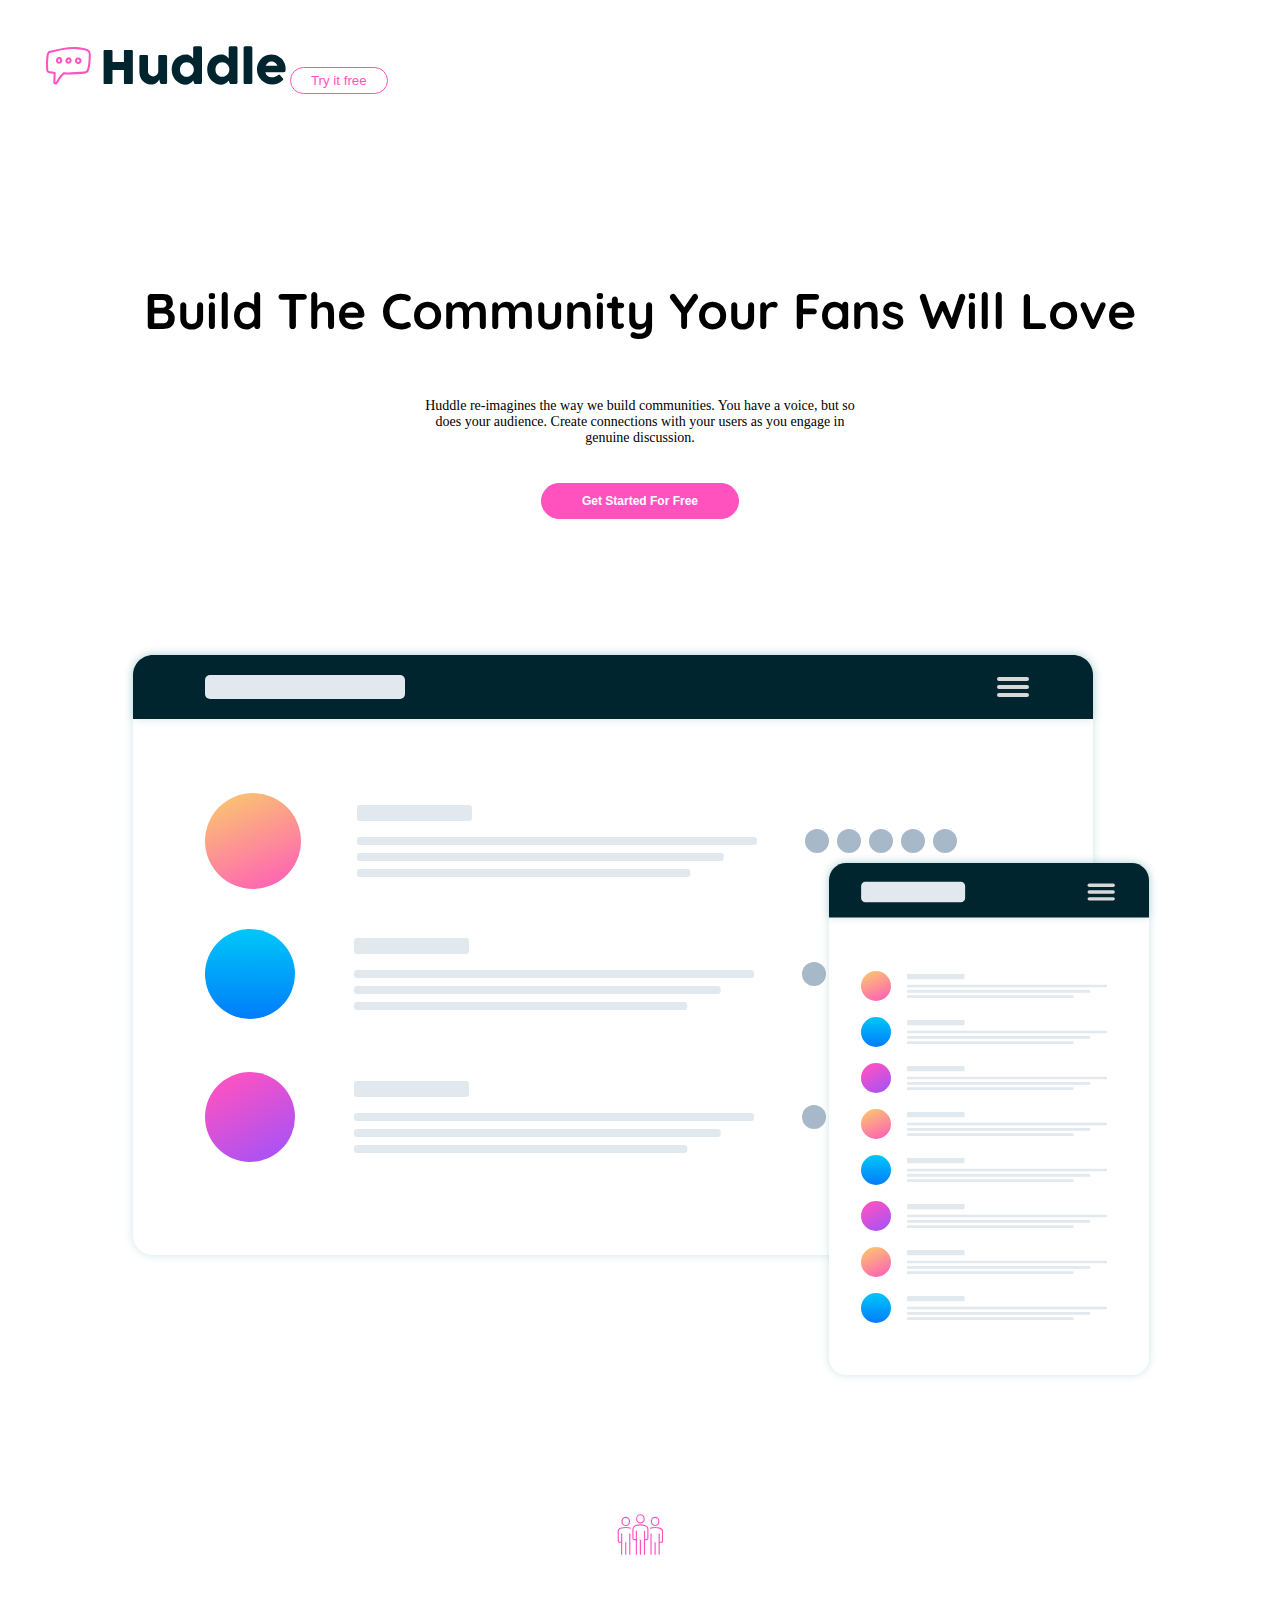
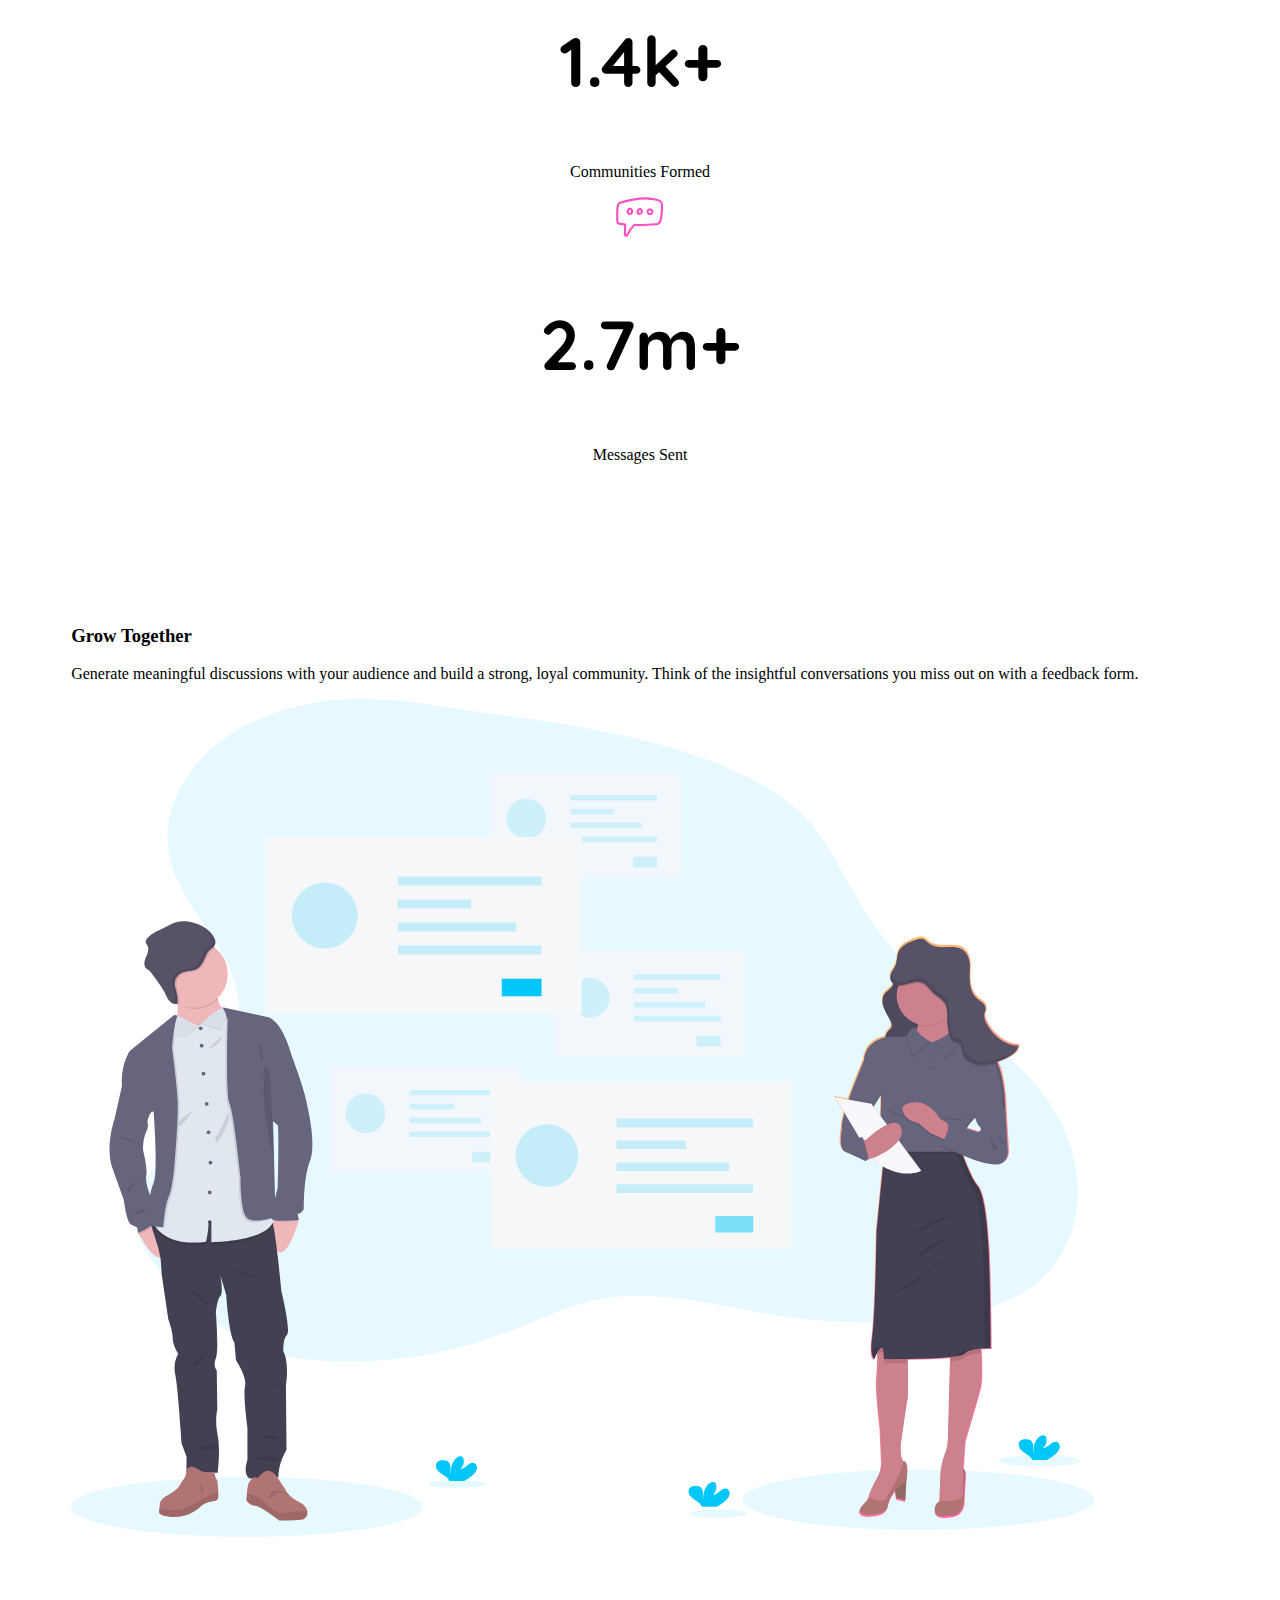
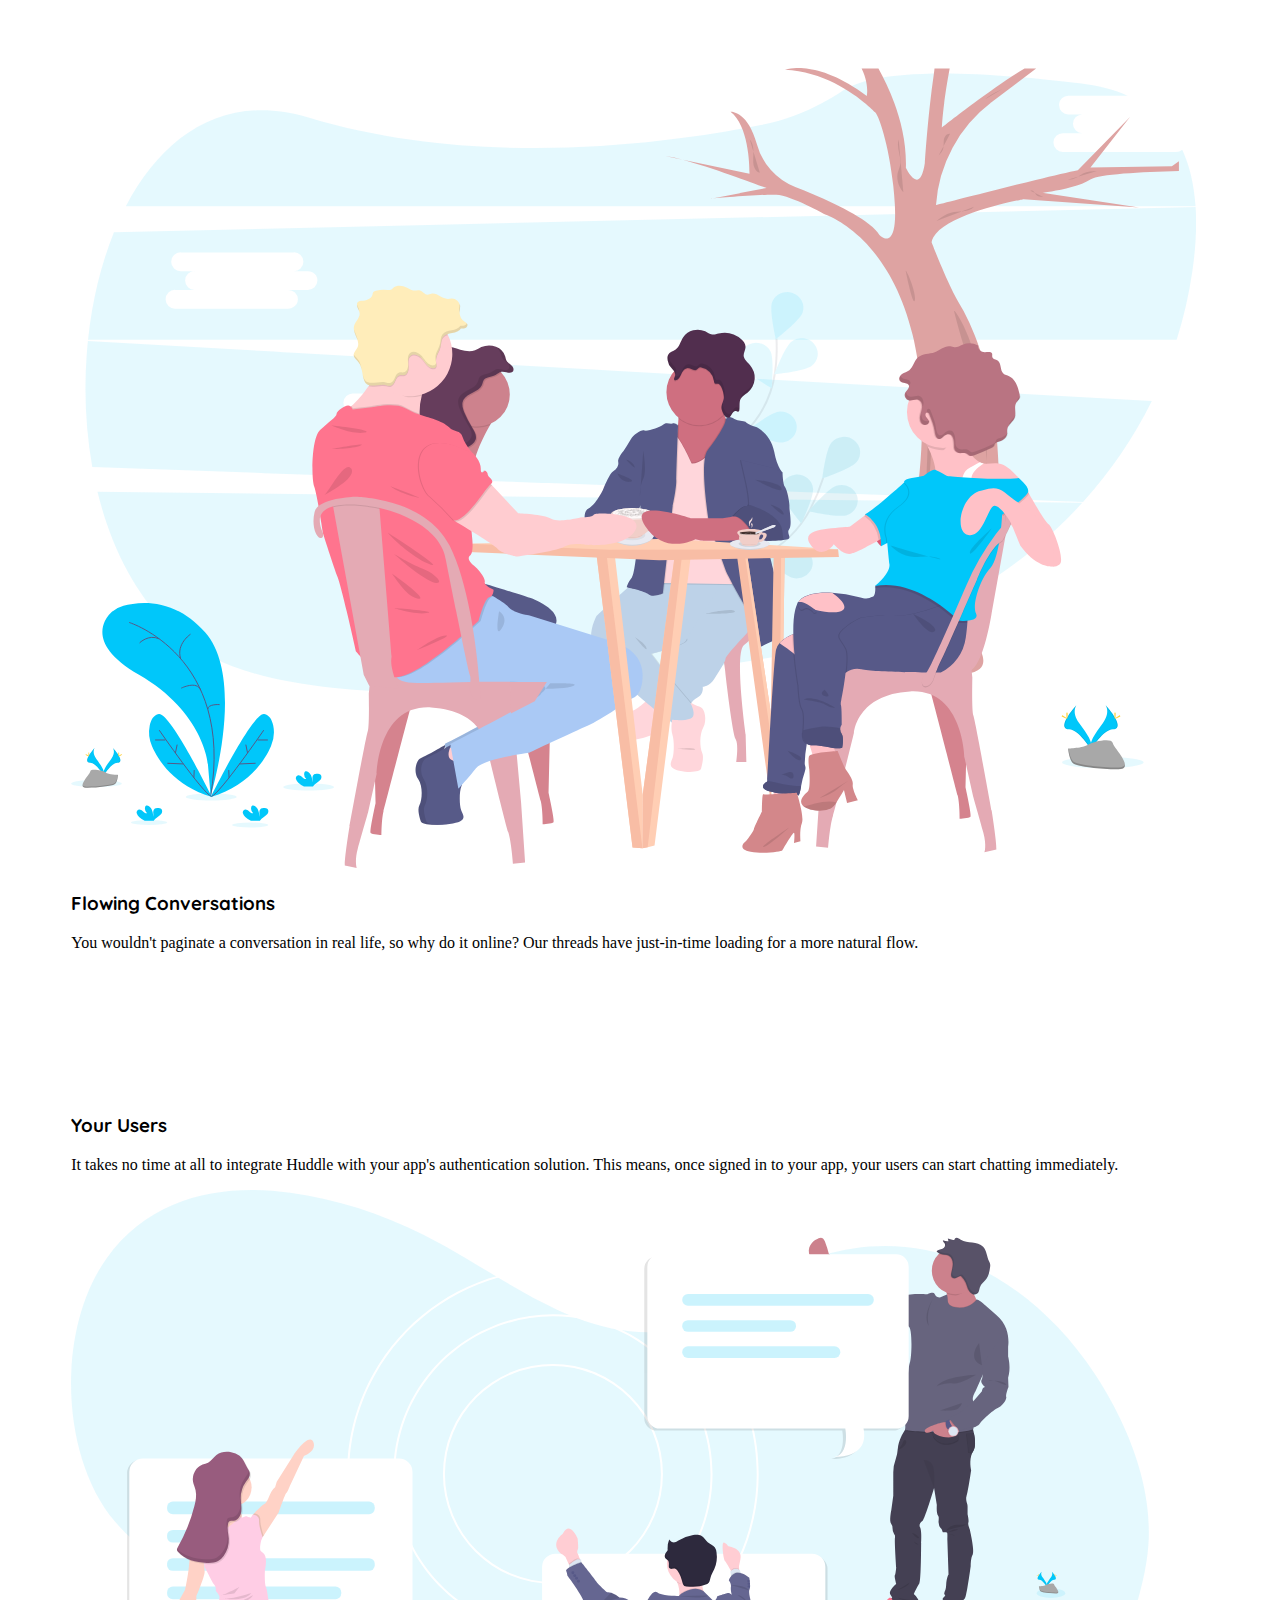
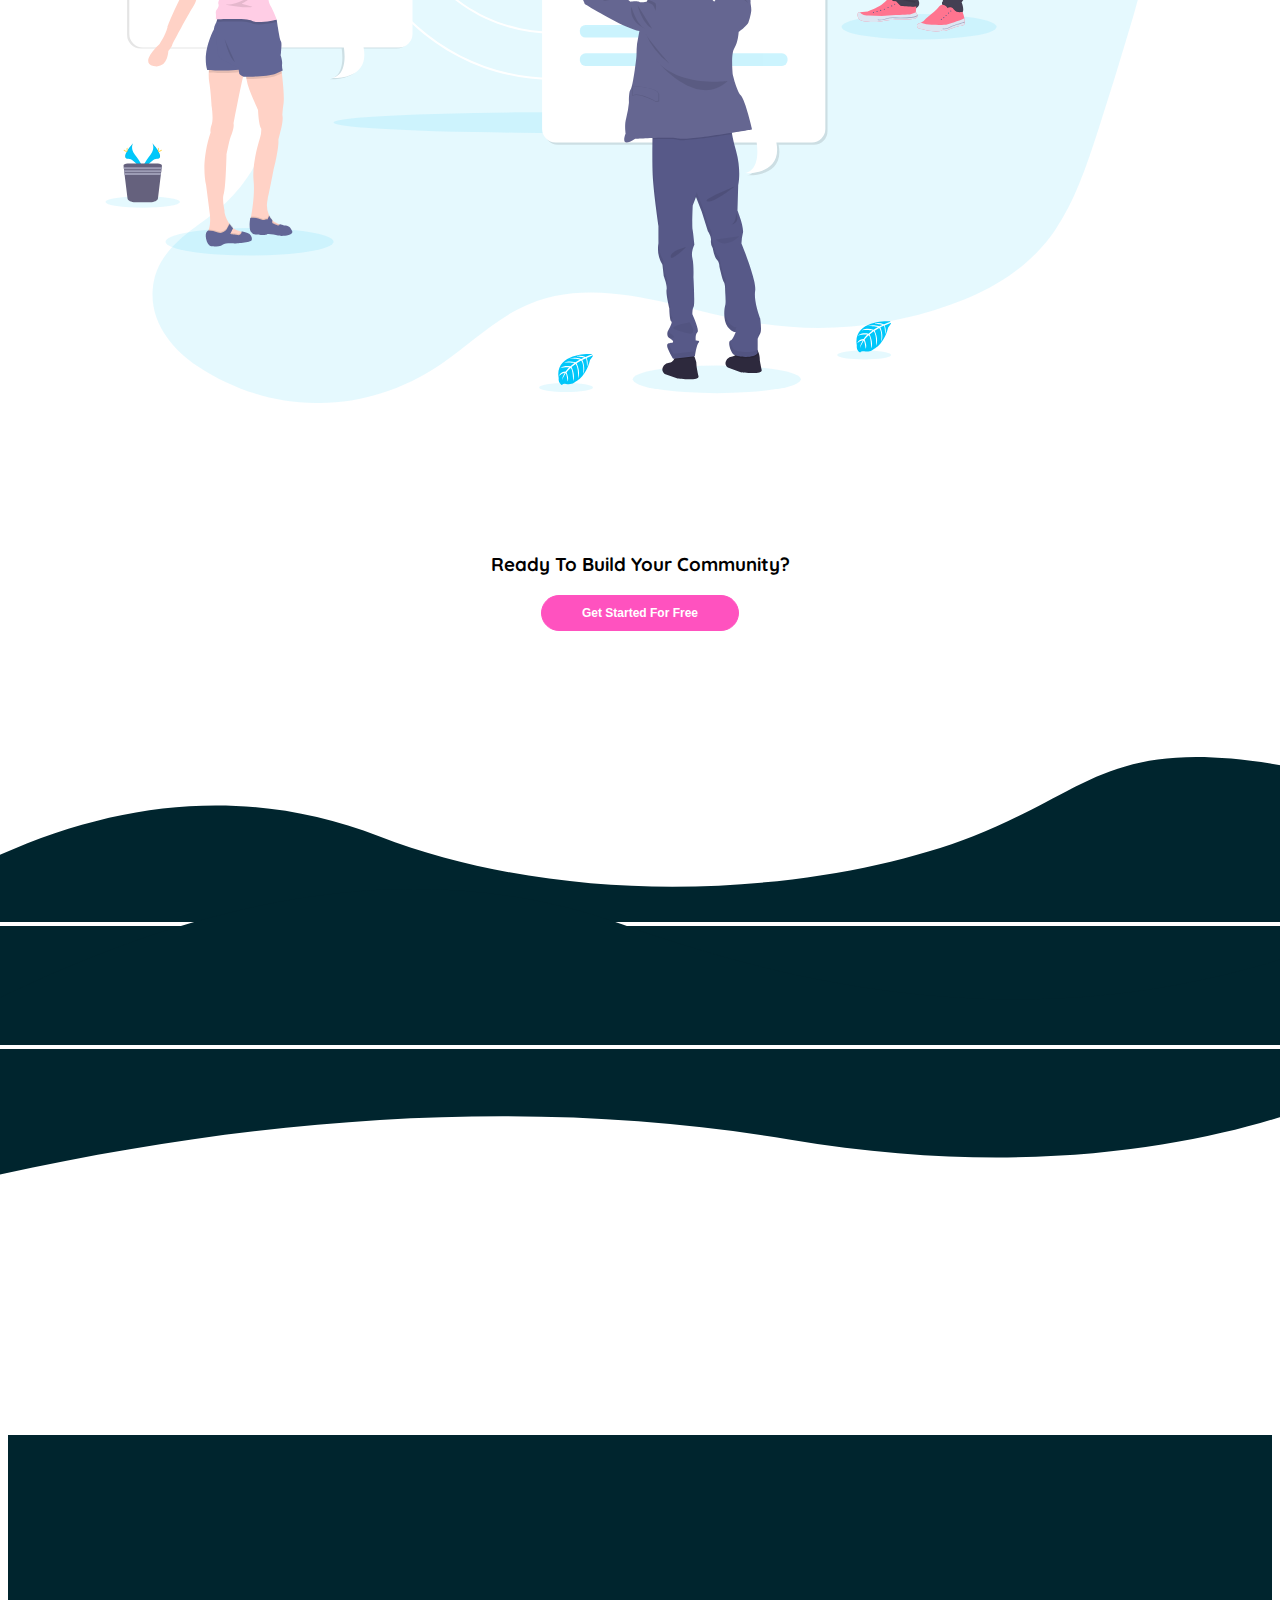
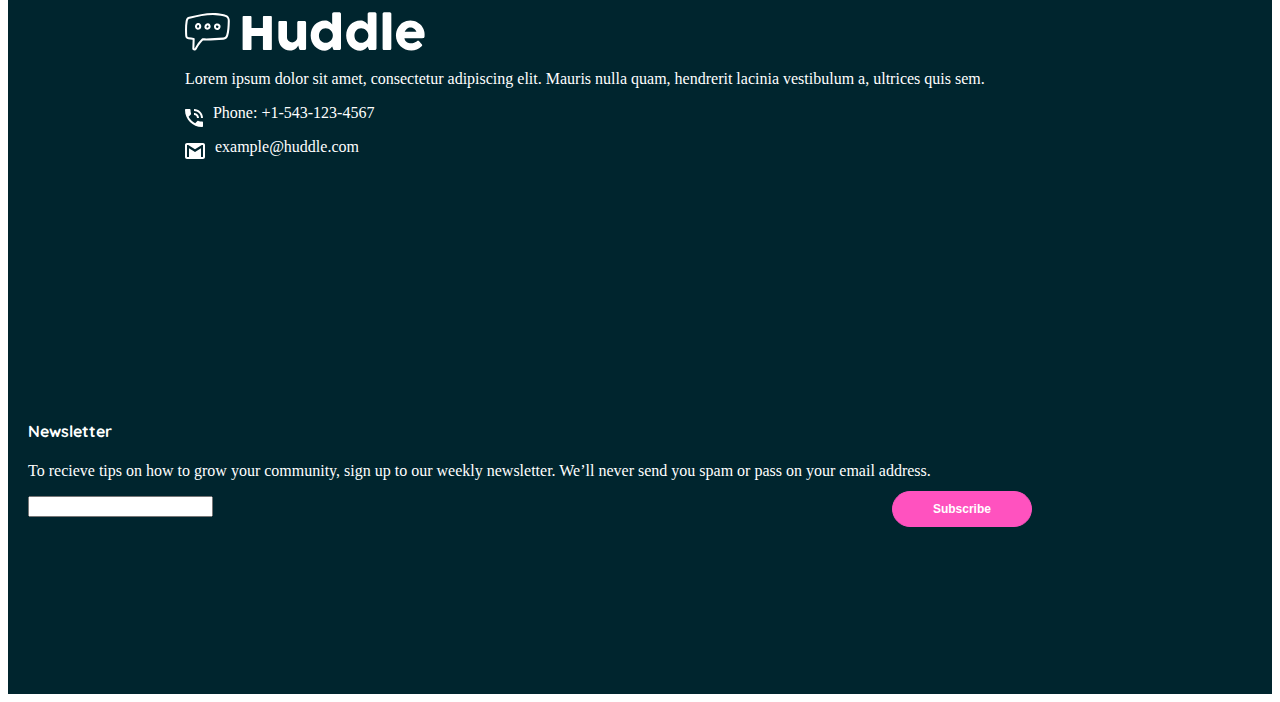
<file: HTML+CSS/huddle-landing-page-with-curved-sections-master/index.html>
<!DOCTYPE html>
<html lang="en">
  <head>
    <meta charset="UTF-8" />
    <meta name="viewport" content="width=device-width, initial-scale=1.0" />
    <!-- displays site properly based on user's device -->

    <link
      rel="icon"
      type="image/png"
      sizes="32x32"
      href="./images/favicon-32x32.png"
    />

    <link rel="preconnect" href="https://fonts.googleapis.com" />
    <link rel="preconnect" href="https://fonts.gstatic.com" crossorigin />
    <link
      href="https://fonts.googleapis.com/css2?family=Quicksand:wght@300;700&display=swap"
      rel="stylesheet"
    />

    <link
      href="https://cdn.jsdelivr.net/npm/bootstrap@5.2.0-beta1/dist/css/bootstrap.min.css"
      rel="stylesheet"
      integrity="sha384-0evHe/X+R7YkIZDRvuzKMRqM+OrBnVFBL6DOitfPri4tjfHxaWutUpFmBp4vmVor"
      crossorigin="anonymous"
    />

    <link rel="stylesheet" href="styles.css" />

    <script
      src="https://cdn.jsdelivr.net/npm/bootstrap@5.2.0-beta1/dist/js/bootstrap.bundle.min.js"
      integrity="sha384-pprn3073KE6tl6bjs2QrFaJGz5/SUsLqktiwsUTF55Jfv3qYSDhgCecCxMW52nD2"
      crossorigin="anonymous"
    ></script>

    <title>Frontend Mentor | Huddle landing page with curved sections</title>
  </head>

  <body>
    <nav class="navbar">
      <div class="container-fluid">
        <svg width="240" height="39" xmlns="http://www.w3.org/2000/svg">
          <g fill-rule="nonzero" fill="none">
            <path
              d="M27.967.879C20.242.875 12.182 2.615 4.047 4.872c-1.033.208-2.041.884-2.574 1.72C.983 7.38.805 8.171.652 9c-.79 4.428-.694 8.776-.53 13.594.036 1.103.2 2.41.715 3.205.538.803 1.46 1.313 2.561 1.48a95.99 95.99 0 0 0 4.232.525l-.312 8.698c-.048.692.29 1.267.71 1.598.376.286.795.413 1.225.445.86.065 1.869-.303 2.37-1.257 2.195-4.224 3.572-6.089 6.317-8.895 7.158.176 13.407-.222 20.482-.745 2.501-.065 4.218-2.11 4.672-3.743 1.357-4.232 1.568-9.456 1.712-14.737.061-2.093-.665-4.148-1.95-5.234-1.222-.991-2.702-1.35-4.058-1.718C35.031 1.363 31.263.905 27.967.879zm10.29 3.31c1.358.369 2.555.724 3.31 1.337 1.26 1.339 1.218 2.23 1.2 3.675-.142 5.122-.388 10.093-1.544 13.86-.498 1.405-1.366 2.405-3.006 2.556-7.208.533-13.462.945-20.707.739a1.032 1.032 0 0 0-.763.302c-3.044 3.074-4.601 5.21-6.921 9.676-.054.102-.171.164-.315.175-.097-.005-.136-.08-.142-.148l.314-9.432c.019-.509-.401-.995-.907-1.05a95.48 95.48 0 0 1-5.06-.62c-.726-.111-.994-.31-1.193-.606-.346-.825-.338-1.335-.365-2.128-.162-4.775-.242-8.948.491-13.1.068-.614.298-1.242.542-1.767.404-.632 1.023-.725 1.644-.897 7.956-2.197 15.74-3.84 23.068-3.845 3.592.13 7.364.49 10.354 1.273zm-27.479 8.09c-1.096 1.313-.987 3.096-.14 4.29.442.625 1.132 1.128 1.972 1.242 1.091.09 1.783-.352 2.53-.86 1.353-1.176 1.49-3.228.461-4.71-.524-.755-1.362-1.208-2.218-1.24-1.172.012-1.968.535-2.605 1.277zm11.856-1.072c-1.092.035-1.975.791-2.514 1.607-.617.933-.977 2.101-.478 3.246.96 2.203 4.277 2.176 5.6-.063.61-1.032.454-2.205 0-3.056-.452-.85-1.136-1.543-2.131-1.702a2.494 2.494 0 0 0-.477-.032zm9.625.207c-.34-.008-.69.024-1.018.111-1.312.35-2.429 1.704-2.26 3.437.086.872.487 1.722 1.21 2.308.723.585 1.773.847 2.88.62 1.272-.26 2.06-1.285 2.323-2.275.263-.99.197-1.999-.414-2.817a3.47 3.47 0 0 0-2.72-1.384zm-18.965 1.623c.245.002.438.08.637.366.445.642.321 1.615-.128 2.005-.447.39-.726.424-.922.398-.196-.027-.395-.162-.573-.414-.34-.48-.44-1.256.007-1.81.238-.316.675-.513.98-.545zm9.483.223c.038.006.464.253.668.636.204.383.242.739.048 1.066-.577.976-1.804.712-1.99.287-.07-.162-.017-.813.32-1.32.335-.509.757-.7.954-.67zm10.564.748c.062.083.213.64.096 1.082-.118.442-.31.715-.78.811-.602.124-.94 0-1.193-.207-.254-.205-.425-.552-.462-.923-.09-.92.24-1.133.764-1.273.61-.15 1.3.112 1.575.51z"
              fill="#FF52C1"
            />
            <path
              d="M57.61 4.996c.016-.26.111-.494.287-.701a.875.875 0 0 1 .701-.31h6.826c.23 0 .467.096.712.287a.883.883 0 0 1 .368.724v10.893h11.421V4.996c0-.276.096-.513.287-.712.192-.2.44-.3.747-.3h6.734c.306 0 .574.077.804.23.23.154.345.399.345.736V37.1c0 .337-.1.59-.3.758-.198.169-.459.253-.78.253h-6.803c-.306 0-.555-.084-.747-.253-.191-.168-.287-.42-.287-.758V24.047H66.504V37.1c0 .322-.104.57-.31.747-.207.176-.487.264-.84.264h-6.756c-.643 0-.972-.299-.988-.896V4.996zm62.875 32.725c-.199.168-.41.275-.632.321a3.123 3.123 0 0 1-.631.07h-3.47c-.276 0-.514-.05-.713-.15-.2-.1-.368-.234-.506-.402a2.384 2.384 0 0 1-.344-.575 4.884 4.884 0 0 1-.23-.666l-.712-2.942c-.23.475-.563 1.015-1 1.62a8.495 8.495 0 0 1-1.666 1.7c-.674.53-1.479.974-2.413 1.334-.935.36-2.007.54-3.218.54-1.746 0-3.332-.337-4.757-1.011a10.904 10.904 0 0 1-3.642-2.758c-1.003-1.164-1.781-2.524-2.332-4.08-.552-1.554-.828-3.213-.828-4.974V10.695c0-.582.127-1.022.38-1.321.252-.299.654-.448 1.206-.448h5.308c.66 0 1.111.11 1.356.333.245.222.368.655.368 1.298v14.96c0 .66.15 1.284.448 1.874.299.59.693 1.11 1.184 1.562.49.452 1.045.809 1.666 1.069.62.26 1.252.39 1.896.39.551 0 1.122-.13 1.712-.39a6.361 6.361 0 0 0 1.631-1.046c.498-.436.908-.95 1.23-1.54.322-.59.482-1.214.482-1.872V10.626c0-.26.05-.52.15-.781.1-.26.249-.46.448-.598.199-.122.387-.206.563-.252.176-.046.38-.07.609-.07h5.194c.658 0 1.133.162 1.424.483.291.322.437.751.437 1.287v25.716c0 .29-.065.559-.195.804s-.31.437-.54.574l.137-.068zm26.681-3.172c-.414.414-.87.858-1.367 1.333-.498.475-1.046.92-1.643 1.333a9.3 9.3 0 0 1-1.93 1.023 6.097 6.097 0 0 1-2.23.402c-2.083 0-4.002-.39-5.757-1.172a13.777 13.777 0 0 1-4.527-3.206c-1.264-1.356-2.252-2.953-2.964-4.792-.713-1.838-1.069-3.814-1.069-5.929 0-2.13.356-4.11 1.069-5.94.712-1.83 1.7-3.424 2.964-4.78a13.635 13.635 0 0 1 4.527-3.194c1.755-.774 3.674-1.161 5.757-1.161.843 0 1.613.123 2.31.368a8.51 8.51 0 0 1 1.907.942c.575.383 1.103.816 1.586 1.298.482.483.938.954 1.367 1.414V1.985c0-.49.15-.903.448-1.24.299-.338.747-.506 1.345-.506h5.17c.2 0 .41.042.632.126.222.085.425.203.61.357.183.153.332.337.447.551.115.215.173.452.173.712v34.357c0 1.18-.62 1.77-1.862 1.77h-4.504c-.306 0-.544-.04-.712-.116a1.13 1.13 0 0 1-.426-.333 2.319 2.319 0 0 1-.31-.551 17.13 17.13 0 0 0-.344-.77l-.667-1.793zm-13.214-11.008a8.39 8.39 0 0 0 .471 2.839c.314.88.762 1.643 1.345 2.286a6.384 6.384 0 0 0 2.102 1.528c.82.376 1.728.563 2.724.563.98 0 1.903-.176 2.769-.528a7.058 7.058 0 0 0 2.263-1.46 7.256 7.256 0 0 0 1.552-2.194c.39-.843.609-1.747.655-2.712v-.322a7.26 7.26 0 0 0-.552-2.803 7.427 7.427 0 0 0-1.528-2.344 7.242 7.242 0 0 0-2.298-1.597 6.977 6.977 0 0 0-2.861-.586c-.996 0-1.904.195-2.724.586-.82.39-1.52.923-2.102 1.597a7.236 7.236 0 0 0-1.345 2.344 8.35 8.35 0 0 0-.47 2.803zm48.72 11.008c-.414.414-.87.858-1.368 1.333-.498.475-1.046.92-1.643 1.333a9.3 9.3 0 0 1-1.93 1.023 6.097 6.097 0 0 1-2.23.402c-2.083 0-4.002-.39-5.756-1.172a13.777 13.777 0 0 1-4.528-3.206c-1.263-1.356-2.252-2.953-2.964-4.792-.712-1.838-1.069-3.814-1.069-5.929 0-2.13.357-4.11 1.069-5.94s1.7-3.424 2.964-4.78a13.635 13.635 0 0 1 4.528-3.194c1.754-.774 3.673-1.161 5.756-1.161.843 0 1.613.123 2.31.368a8.51 8.51 0 0 1 1.907.942c.575.383 1.103.816 1.586 1.298.483.483.938.954 1.367 1.414V1.985c0-.49.15-.903.448-1.24.3-.338.747-.506 1.345-.506h5.17c.2 0 .41.042.632.126.223.085.426.203.61.357.183.153.333.337.448.551.114.215.172.452.172.712v34.357c0 1.18-.62 1.77-1.862 1.77h-4.504c-.306 0-.544-.04-.712-.116a1.13 1.13 0 0 1-.425-.333 2.319 2.319 0 0 1-.31-.551 17.13 17.13 0 0 0-.345-.77l-.667-1.793zm-13.215-11.008a8.39 8.39 0 0 0 .471 2.839c.315.88.763 1.643 1.345 2.286a6.384 6.384 0 0 0 2.103 1.528c.82.376 1.727.563 2.723.563.98 0 1.903-.176 2.769-.528a7.058 7.058 0 0 0 2.264-1.46 7.256 7.256 0 0 0 1.55-2.194c.391-.843.61-1.747.656-2.712v-.322a7.26 7.26 0 0 0-.552-2.803 7.427 7.427 0 0 0-1.528-2.344 7.242 7.242 0 0 0-2.298-1.597 6.977 6.977 0 0 0-2.861-.586c-.996 0-1.904.195-2.723.586-.82.39-1.521.923-2.103 1.597a7.236 7.236 0 0 0-1.345 2.344 8.35 8.35 0 0 0-.47 2.803zM197.61 2.008c0-.49.122-.903.367-1.24.246-.338.667-.506 1.264-.506h5.63c.154 0 .315.042.483.126a1.7 1.7 0 0 1 .471.357c.146.153.268.337.368.551.1.215.15.452.15.712v34.334c0 .582-.165 1.022-.495 1.321-.329.299-.754.448-1.275.448h-5.332c-.597 0-1.018-.15-1.264-.448-.245-.299-.367-.74-.367-1.321V2.008zm38.7 32.61a15.31 15.31 0 0 1-4.55 2.907 13.87 13.87 0 0 1-5.355 1.046c-2.1 0-4.083-.383-5.952-1.15a15.494 15.494 0 0 1-4.918-3.182 15.273 15.273 0 0 1-3.355-4.792c-.828-1.838-1.241-3.837-1.241-5.998 0-1.348.164-2.654.494-3.918a15.45 15.45 0 0 1 1.402-3.55 15.055 15.055 0 0 1 2.206-3.045 13.957 13.957 0 0 1 2.907-2.379 14.327 14.327 0 0 1 3.493-1.54 14.084 14.084 0 0 1 3.975-.551c1.272 0 2.505.169 3.7.506 1.195.337 2.318.812 3.367 1.424 1.05.613 2.01 1.349 2.884 2.207a14.896 14.896 0 0 1 2.252 2.815 13.58 13.58 0 0 1 1.46 3.263c.344 1.157.517 2.348.517 3.573 0 .797-.012 1.448-.035 1.954-.023.505-.142.908-.356 1.206-.215.3-.57.506-1.069.62-.498.116-1.23.173-2.194.173h-16.546c.153.98.463 1.8.93 2.46a5.842 5.842 0 0 0 1.62 1.573c.613.391 1.264.67 1.954.84a8.24 8.24 0 0 0 1.953.252c.552 0 1.118-.058 1.7-.172a12.179 12.179 0 0 0 1.69-.46 9.557 9.557 0 0 0 1.493-.667c.452-.252.816-.517 1.092-.792.245-.2.456-.349.632-.449.176-.1.364-.149.563-.149.2 0 .402.07.61.207a4.8 4.8 0 0 1 .7.597l2.436 2.758c.168.2.276.38.322.54.046.161.069.326.069.494 0 .307-.085.571-.253.793a2.89 2.89 0 0 1-.598.586zm-11.054-19.143c-.598 0-1.176.119-1.735.356a6.547 6.547 0 0 0-1.575.954c-.49.398-.93.85-1.321 1.356a8.315 8.315 0 0 0-.954 1.54h11.743a13.536 13.536 0 0 0-1.045-1.655 7.081 7.081 0 0 0-1.287-1.333 5.558 5.558 0 0 0-1.655-.896c-.62-.215-1.344-.322-2.171-.322z"
              fill="#00252E"
            />
          </g>
        </svg>
        <button class="btn" id="btn-nav" type="submit">Try it free</button>
      </div>
    </nav>

    <div class="container" id="main-container">
      <h1 class="heading" id="main-title">
        Build The Community Your Fans Will Love
      </h1>
      <p id="main-info">
        Huddle re-imagines the way we build communities. You have a voice, but
        so does your audience. Create connections with your users as you engage
        in genuine discussion.
      </p>
      <button class="btn btn-sec" type="submit">Get Started For Free</button>
    </div>

    <div class="container">
      <svg
        width="1035"
        height="739"
        xmlns="http://www.w3.org/2000/svg"
        xmlns:xlink="http://www.w3.org/1999/xlink"
      >
        <defs>
          <rect id="b" width="960" height="600" rx="20" />
          <filter
            x="-1.6%"
            y="-2.5%"
            width="103.1%"
            height="105%"
            filterUnits="objectBoundingBox"
            id="a"
          >
            <feOffset in="SourceAlpha" result="shadowOffsetOuter1" />
            <feGaussianBlur
              stdDeviation="5"
              in="shadowOffsetOuter1"
              result="shadowBlurOuter1"
            />
            <feColorMatrix
              values="0 0 0 0 0 0 0 0 0 0.145098039 0 0 0 0 0.180392157 0 0 0 0.181838768 0"
              in="shadowBlurOuter1"
            />
          </filter>
          <path
            d="M20 0h920c11.046 0 20 8.954 20 20v44H0V20C0 8.954 8.954 0 20 0z"
            id="d"
          />
          <filter
            x="-1.6%"
            y="-23.4%"
            width="103.1%"
            height="146.9%"
            filterUnits="objectBoundingBox"
            id="c"
          >
            <feOffset in="SourceAlpha" result="shadowOffsetOuter1" />
            <feGaussianBlur
              stdDeviation="5"
              in="shadowOffsetOuter1"
              result="shadowBlurOuter1"
            />
            <feColorMatrix
              values="0 0 0 0 0 0 0 0 0 0.145098039 0 0 0 0 0.180392157 0 0 0 0.181838768 0"
              in="shadowBlurOuter1"
            />
          </filter>
          <linearGradient
            x1="14.811%"
            y1="-22.362%"
            x2="75.996%"
            y2="119.406%"
            id="e"
          >
            <stop stop-color="#FAD961" offset="0%" />
            <stop stop-color="#FF52C1" offset="100%" />
          </linearGradient>
          <linearGradient x1="50%" y1="0%" x2="50%" y2="100%" id="f">
            <stop stop-color="#00C7FA" offset="0%" />
            <stop stop-color="#007DFA" offset="100%" />
          </linearGradient>
          <linearGradient x1="28.973%" y1="0%" x2="90.2%" y2="111.244%" id="g">
            <stop stop-color="#FF52C1" offset="0%" />
            <stop stop-color="#9952FF" offset="100%" />
          </linearGradient>
          <rect id="i" width="320" height="512" rx="17.067" />
          <filter
            x="-4.2%"
            y="-2.6%"
            width="108.4%"
            height="105.3%"
            filterUnits="objectBoundingBox"
            id="h"
          >
            <feOffset in="SourceAlpha" result="shadowOffsetOuter1" />
            <feGaussianBlur
              stdDeviation="4.5"
              in="shadowOffsetOuter1"
              result="shadowBlurOuter1"
            />
            <feColorMatrix
              values="0 0 0 0 0 0 0 0 0 0.145098039 0 0 0 0 0.180392157 0 0 0 0.181838768 0"
              in="shadowBlurOuter1"
            />
          </filter>
          <path
            d="M17.067 0h285.866C312.36 0 320 7.641 320 17.067v37.546H0V17.067C0 7.64 7.641 0 17.067 0z"
            id="k"
          />
          <filter
            x="-4.2%"
            y="-24.7%"
            width="108.4%"
            height="149.4%"
            filterUnits="objectBoundingBox"
            id="j"
          >
            <feOffset in="SourceAlpha" result="shadowOffsetOuter1" />
            <feGaussianBlur
              stdDeviation="4.5"
              in="shadowOffsetOuter1"
              result="shadowBlurOuter1"
            />
            <feColorMatrix
              values="0 0 0 0 0 0 0 0 0 0.145098039 0 0 0 0 0.180392157 0 0 0 0.181838768 0"
              in="shadowBlurOuter1"
            />
          </filter>
        </defs>
        <g fill="none" fill-rule="evenodd">
          <g transform="translate(10 10)">
            <use fill="#000" filter="url(#a)" xlink:href="#b" />
            <use fill="#FFF" xlink:href="#b" />
            <use fill="#000" filter="url(#c)" xlink:href="#d" />
            <use fill="#00252E" xlink:href="#d" />
            <rect fill="#E1E8EE" x="72" y="20" width="200" height="24" rx="5" />
            <g transform="translate(864 22)" fill="#D8D8D8">
              <rect width="32" height="4" rx="2" />
              <rect y="8" width="32" height="4" rx="2" />
              <rect y="16" width="32" height="4" rx="2" />
            </g>
            <g transform="translate(72 138)">
              <circle fill="url(#e)" cx="48" cy="48" r="48" />
              <g transform="translate(152 12)" fill="#E1E8EE">
                <rect width="115" height="16" rx="3" />
                <rect y="32" width="400" height="8" rx="3" />
                <rect y="48" width="366.667" height="8" rx="3" />
                <rect y="64" width="333.333" height="8" rx="3" />
              </g>
              <g transform="translate(600 36)" fill="#A7B9C8">
                <circle cx="12" cy="12" r="12" />
                <circle cx="76" cy="12" r="12" />
                <circle cx="44" cy="12" r="12" />
                <circle cx="108" cy="12" r="12" />
                <circle cx="140" cy="12" r="12" />
              </g>
            </g>
            <g transform="translate(72 274)">
              <circle fill="url(#f)" cx="45" cy="45" r="45" />
              <g transform="translate(149 9)" fill="#E1E8EE">
                <rect width="115" height="16" rx="3" />
                <rect y="32" width="400" height="8" rx="3" />
                <rect y="48" width="366.667" height="8" rx="3" />
                <rect y="64" width="333.333" height="8" rx="3" />
              </g>
              <g transform="translate(597 33)" fill="#A7B9C8">
                <circle cx="12" cy="12" r="12" />
                <circle cx="76" cy="12" r="12" />
                <circle cx="44" cy="12" r="12" />
              </g>
            </g>
            <g transform="translate(72 417)">
              <circle fill="url(#g)" cx="45" cy="45" r="45" />
              <g transform="translate(149 9)" fill="#E1E8EE">
                <rect width="115" height="16" rx="3" />
                <rect y="32" width="400" height="8" rx="3" />
                <rect y="48" width="366.667" height="8" rx="3" />
                <rect y="64" width="333.333" height="8" rx="3" />
              </g>
              <g transform="translate(597 33)" fill="#A7B9C8">
                <circle cx="12" cy="12" r="12" />
                <circle cx="76" cy="12" r="12" />
                <circle cx="44" cy="12" r="12" />
                <circle cx="108" cy="12" r="12" />
              </g>
            </g>
          </g>
          <g transform="translate(706 218)">
            <use fill="#000" filter="url(#h)" xlink:href="#i" />
            <use fill="#FFF" xlink:href="#i" />
          </g>
          <g transform="translate(706 218)">
            <use fill="#000" filter="url(#j)" xlink:href="#k" />
            <use fill="#00252E" xlink:href="#k" />
          </g>
          <g transform="translate(738.133 236.773)">
            <rect fill="#E1E8EE" width="104" height="20.48" rx="4.267" />
            <g transform="translate(226.427 1.707)" fill="#D8D8D8">
              <rect width="27.307" height="3.413" rx="1.707" />
              <rect y="6.827" width="27.307" height="3.413" rx="1.707" />
              <rect y="13.653" width="27.307" height="3.413" rx="1.707" />
            </g>
          </g>
          <g transform="translate(738 326)">
            <circle fill="url(#e)" cx="15" cy="15" r="15" />
            <g transform="translate(46 3)" fill="#E1E8EE">
              <rect width="57.5" height="5.333" rx=".92" />
              <rect y="10.667" width="200" height="2.667" rx=".92" />
              <rect y="16" width="183.333" height="2.667" rx=".92" />
              <rect y="21.333" width="166.667" height="2.667" rx=".92" />
            </g>
          </g>
          <g transform="translate(738 464)">
            <circle fill="url(#e)" cx="15" cy="15" r="15" />
            <g transform="translate(46 3)" fill="#E1E8EE">
              <rect width="57.5" height="5.333" rx=".92" />
              <rect y="10.667" width="200" height="2.667" rx=".92" />
              <rect y="16" width="183.333" height="2.667" rx=".92" />
              <rect y="21.333" width="166.667" height="2.667" rx=".92" />
            </g>
          </g>
          <g transform="translate(738 372)">
            <g transform="translate(46 3)" fill="#E1E8EE">
              <rect width="57.5" height="5.333" rx=".92" />
              <rect y="10.667" width="200" height="2.667" rx=".92" />
              <rect y="16" width="183.333" height="2.667" rx=".92" />
              <rect y="21.333" width="166.667" height="2.667" rx=".92" />
            </g>
            <circle fill="url(#f)" cx="15" cy="15" r="15" />
          </g>
          <g transform="translate(738 510)">
            <g transform="translate(46 3)" fill="#E1E8EE">
              <rect width="57.5" height="5.333" rx=".92" />
              <rect y="10.667" width="200" height="2.667" rx=".92" />
              <rect y="16" width="183.333" height="2.667" rx=".92" />
              <rect y="21.333" width="166.667" height="2.667" rx=".92" />
            </g>
            <circle fill="url(#f)" cx="15" cy="15" r="15" />
          </g>
          <g transform="translate(738 418)">
            <g transform="translate(46 3)" fill="#E1E8EE">
              <rect width="57.5" height="5.333" rx=".92" />
              <rect y="10.667" width="200" height="2.667" rx=".92" />
              <rect y="16" width="183.333" height="2.667" rx=".92" />
              <rect y="21.333" width="166.667" height="2.667" rx=".92" />
            </g>
            <circle fill="url(#g)" cx="15" cy="15" r="15" />
          </g>
          <g transform="translate(738 556)">
            <g transform="translate(46 3)" fill="#E1E8EE">
              <rect width="57.5" height="5.333" rx=".92" />
              <rect y="10.667" width="200" height="2.667" rx=".92" />
              <rect y="16" width="183.333" height="2.667" rx=".92" />
              <rect y="21.333" width="166.667" height="2.667" rx=".92" />
            </g>
            <circle fill="url(#g)" cx="15" cy="15" r="15" />
          </g>
          <g transform="translate(738 602)">
            <circle fill="url(#e)" cx="15" cy="15" r="15" />
            <g transform="translate(46 3)" fill="#E1E8EE">
              <rect width="57.5" height="5.333" rx=".92" />
              <rect y="10.667" width="200" height="2.667" rx=".92" />
              <rect y="16" width="183.333" height="2.667" rx=".92" />
              <rect y="21.333" width="166.667" height="2.667" rx=".92" />
            </g>
          </g>
          <g transform="translate(738 648)">
            <g transform="translate(46 3)" fill="#E1E8EE">
              <rect width="57.5" height="5.333" rx=".92" />
              <rect y="10.667" width="200" height="2.667" rx=".92" />
              <rect y="16" width="183.333" height="2.667" rx=".92" />
              <rect y="21.333" width="166.667" height="2.667" rx=".92" />
            </g>
            <circle fill="url(#f)" cx="15" cy="15" r="15" />
          </g>
        </g>
      </svg>
    </div>

    <div class="container">
      <div class="row">
        <div class="col-6">
          <svg width="46" height="41" xmlns="http://www.w3.org/2000/svg">
            <defs>
              <linearGradient
                x1="170.649%"
                y1="50%"
                x2="-44.317%"
                y2="170.246%"
                id="a"
              >
                <stop stop-color="#FF52C1" offset="0%" />
                <stop stop-color="#9952FF" offset="100%" />
              </linearGradient>
            </defs>
            <g
              transform="translate(-284 -1628)"
              fill="#FF52C1"
              fill-rule="evenodd"
            >
              <path
                d="M307.416 1629.333a3.136 3.136 0 0 0-3.132 3.132v.76a3.135 3.135 0 0 0 3.13 3.13h.002c.836 0 1.621-.325 2.213-.916a3.112 3.112 0 0 0 .918-2.215v-.758a3.11 3.11 0 0 0-.917-2.214 3.112 3.112 0 0 0-2.214-.919zm0 8.19h-.002a4.302 4.302 0 0 1-4.296-4.299v-.76a4.303 4.303 0 0 1 4.298-4.297 4.273 4.273 0 0 1 3.039 1.26 4.27 4.27 0 0 1 1.259 3.039v.758a4.27 4.27 0 0 1-1.26 3.04 4.265 4.265 0 0 1-3.038 1.258zM303.925 1668.759h-1.167l.003-23.916h1.166l-.002 23.916M312.067 1668.759H310.9l.003-23.916h1.166l-.002 23.916M307.997 1668.759h-1.168v-15.07h1.168v15.07"
              />
              <path
                d="M313.534 1654.273h-2.048v-1.166h2.048a.77.77 0 0 0 .768-.77v-9.357a2.832 2.832 0 0 0-1.943-2.694 15.808 15.808 0 0 0-9.887-.001 2.832 2.832 0 0 0-1.944 2.694l-.002 9.358a.77.77 0 0 0 .77.768h2.047v1.167h-2.049a1.938 1.938 0 0 1-1.934-1.937v-9.356a3.999 3.999 0 0 1 2.745-3.801 16.989 16.989 0 0 1 10.621 0 3.996 3.996 0 0 1 2.743 3.802v9.358a1.937 1.937 0 0 1-1.935 1.935M322.107 1631.926a3.134 3.134 0 0 0-3.131 3.13v.76c0 .835.326 1.622.917 2.214.592.59 1.378.917 2.214.917a3.135 3.135 0 0 0 3.132-3.132v-.758a3.135 3.135 0 0 0-3.132-3.131zm0 8.187a4.27 4.27 0 0 1-3.039-1.258 4.27 4.27 0 0 1-1.259-3.04v-.76a4.302 4.302 0 0 1 4.298-4.296 4.303 4.303 0 0 1 4.298 4.298v.758a4.303 4.303 0 0 1-4.298 4.298zM292.723 1631.922a3.11 3.11 0 0 0-2.214.917 3.11 3.11 0 0 0-.917 2.215v.758a3.135 3.135 0 0 0 3.13 3.131 3.136 3.136 0 0 0 3.133-3.13v-.76a3.135 3.135 0 0 0-3.131-3.13h-.001zm0 8.188a4.302 4.302 0 0 1-4.297-4.298v-.758c0-1.15.447-2.229 1.259-3.04a4.269 4.269 0 0 1 3.038-1.258 4.303 4.303 0 0 1 4.299 4.298v.759a4.304 4.304 0 0 1-4.3 4.297zM326.759 1668.76h-1.167l.001-21.325h1.167l-.001 21.325"
              />
              <path
                d="M328.224 1656.864h-2.047v-1.166h2.047a.77.77 0 0 0 .769-.768l.001-9.359a2.835 2.835 0 0 0-1.943-2.694 15.811 15.811 0 0 0-9.888-.001l-.367-1.107a16.997 16.997 0 0 1 10.62.001 3.999 3.999 0 0 1 2.745 3.801l-.001 9.359a1.937 1.937 0 0 1-1.936 1.934M318.617 1668.76h-1.167l.001-21.326h1.167l-.001 21.326M322.687 1668.76h-1.166v-12.48h1.167v12.48M289.232 1668.756h-1.167l.003-21.325h1.166l-.002 21.325M293.304 1668.756h-1.167l.001-12.478h1.167l-.001 12.478M297.374 1668.757h-1.165v-21.325h1.167l-.002 21.325"
              />
              <path
                d="M288.65 1656.86h-2.048a1.937 1.937 0 0 1-1.935-1.935v-9.357a3.997 3.997 0 0 1 2.745-3.801 16.956 16.956 0 0 1 10.621 0l-.367 1.108a15.783 15.783 0 0 0-9.887-.001 2.834 2.834 0 0 0-1.944 2.694l-.002 9.357c0 .424.345.768.77.768h2.047v1.167"
              />
            </g>
          </svg>
          <h2 class="heading">1.4k+</h2>
          <p>Communities Formed</p>
        </div>
        <div class="col-6">
          <svg width="48" height="40" xmlns="http://www.w3.org/2000/svg">
            <path
              d="M29.44.24C21.336.236 12.88 2.062 4.346 4.43c-1.083.217-2.141.927-2.7 1.804-.515.825-.7 1.656-.862 2.526-.83 4.645-.728 9.207-.555 14.262.037 1.156.21 2.528.75 3.361.564.843 1.531 1.377 2.686 1.553 1.484.225 2.962.394 4.44.55l-.327 9.126a1.97 1.97 0 0 0 .744 1.676c.395.3.835.434 1.286.467.902.068 1.96-.318 2.487-1.318 2.301-4.432 3.747-6.388 6.626-9.332 7.51.184 14.065-.233 21.488-.782 2.624-.068 4.424-2.214 4.9-3.926 1.425-4.44 1.646-9.92 1.797-15.46.064-2.197-.698-4.352-2.047-5.491-1.281-1.04-2.834-1.418-4.256-1.803C36.851.748 32.898.267 29.44.24zm10.796 3.473c1.424.386 2.68.76 3.471 1.402 1.323 1.405 1.279 2.34 1.26 3.856-.149 5.373-.407 10.588-1.62 14.54-.523 1.474-1.433 2.523-3.154 2.682-7.561.56-14.122.99-21.723.775a1.083 1.083 0 0 0-.8.317c-3.194 3.224-4.828 5.466-7.261 10.15-.057.108-.18.172-.33.184-.102-.006-.143-.084-.15-.155l.33-9.895c.02-.534-.421-1.044-.952-1.102-1.77-.172-3.535-.383-5.308-.65-.762-.117-1.043-.325-1.252-.635-.363-.866-.354-1.401-.383-2.234-.17-5.009-.253-9.387.516-13.742.071-.645.312-1.304.568-1.854.424-.663 1.074-.76 1.725-.941 8.346-2.304 16.512-4.029 24.2-4.034 3.768.137 7.726.515 10.863 1.336zM11.407 12.2c-1.15 1.379-1.035 3.248-.147 4.502.464.655 1.188 1.183 2.07 1.302 1.144.094 1.87-.369 2.653-.901 1.42-1.235 1.564-3.387.484-4.942-.55-.792-1.428-1.268-2.326-1.3-1.23.012-2.065.56-2.734 1.339zm12.438-1.124c-1.145.037-2.071.83-2.637 1.686-.647.979-1.025 2.204-.501 3.406 1.007 2.31 4.486 2.282 5.875-.067.64-1.082.476-2.312 0-3.205-.475-.893-1.192-1.62-2.236-1.786a2.617 2.617 0 0 0-.501-.034zm10.098.217a3.835 3.835 0 0 0-1.068.117c-1.377.367-2.548 1.788-2.37 3.606.09.914.51 1.806 1.268 2.42.759.615 1.86.89 3.021.652 1.335-.274 2.161-1.349 2.437-2.388.276-1.038.207-2.096-.434-2.954-.709-.95-1.782-1.428-2.854-1.453zm-19.896 1.703c.257.002.46.084.668.384.467.674.337 1.694-.134 2.103-.47.409-.762.446-.968.418-.205-.028-.413-.17-.6-.434-.357-.503-.462-1.318.007-1.9.25-.331.708-.538 1.027-.571zm9.948.234c.04.006.487.266.701.667.214.402.254.775.05 1.119-.605 1.023-1.892.747-2.086.3-.074-.169-.019-.852.334-1.385.352-.533.795-.734 1.001-.701zm11.083.784c.065.087.224.671.1 1.136-.123.464-.324.75-.818.85-.632.13-.985 0-1.251-.216-.267-.216-.446-.58-.484-.968-.095-.965.252-1.19.8-1.336.642-.157 1.364.117 1.653.534z"
              fill="#FF52C1"
              fill-rule="nonzero"
            />
          </svg>
          <h2 class="heading">2.7m+</h2>
          <p>Messages Sent</p>
        </div>
      </div>
    </div>

    <div class="container info-container">
      <div class="row">
        <div class="col-6">
          <h3>Grow Together</h3>
          <p>
            Generate meaningful discussions with your audience and build a
            strong, loyal community. Think of the insightful conversations you
            miss out on with a feedback form.
          </p>
        </div>
        <div class="col-6">
          <svg
            data-name="Layer 1"
            xmlns="http://www.w3.org/2000/svg"
            xmlns:xlink="http://www.w3.org/1999/xlink"
            width="1023.46"
            height="837.84"
          >
            <defs>
              <linearGradient
                id="a"
                x1="352.43"
                y1="317.15"
                x2="352.43"
                y2="135.71"
                gradientUnits="userSpaceOnUse"
              >
                <stop offset="0" stop-color="gray" stop-opacity=".25" />
                <stop offset=".54" stop-color="gray" stop-opacity=".12" />
                <stop offset="1" stop-color="gray" stop-opacity=".1" />
              </linearGradient>
              <linearGradient
                id="b"
                x1="569.83"
                y1="551.49"
                x2="569.83"
                y2="380.82"
                xlink:href="#a"
              />
              <linearGradient
                id="c"
                x1="171.5"
                y1="319.2"
                x2="171.5"
                y2="319.02"
                xlink:href="#a"
              />
              <linearGradient
                id="d"
                x1="228.01"
                y1="853.75"
                x2="228.01"
                y2="250.26"
                xlink:href="#a"
              />
              <linearGradient
                id="e"
                x1="944.05"
                y1="849.94"
                x2="944.05"
                y2="268.42"
                xlink:href="#a"
              />
            </defs>
            <ellipse
              cx="176"
              cy="807.85"
              rx="176"
              ry="29.99"
              fill="#00c7fa"
              opacity=".1"
            />
            <ellipse
              cx="847.47"
              cy="800.75"
              rx="176"
              ry="29.99"
              fill="#00c7fa"
              opacity=".1"
            />
            <path
              d="M274.41.46c-46 2.46-92.48 15.9-128.37 44.79-31.49 25.36-54.2 65.23-48.66 105.29 6.54 47.29 48.73 81.69 64.38 126.8 10.07 29 8.5 61 1.91 91-4.24 19.33-10.76 38.68-23.29 54-22.57 27.56-63.3 40.86-74.39 74.71-12.06 36.81 18.33 72.91 46.88 99.09 22.79 20.89 46.66 41.68 75.38 53.13 21 8.38 43.79 11.39 66.38 12.59a442.71 442.71 0 0 0 183-29.24c27.91-10.83 54.91-24.56 84.12-31.09 62.25-13.92 126.3 6.15 189.39 15.55a566.44 566.44 0 0 0 163.17.48c34.06-4.86 69.25-13.63 94.9-36.55 26-23.27 39-59.29 37.56-94.19s-16.16-68.5-37.84-95.9c-28-35.39-66.62-60.57-100.22-90.73a433.34 433.34 0 0 1-86.22-106.58c-13.2-23-24.43-47.41-41.53-67.66-26.67-31.56-65.35-50.33-104-64.83-89.16-33.4-181.64-40.2-274.6-54.96-29.05-4.63-58.52-7.24-87.95-5.7z"
              fill="#00c7fa"
              opacity=".1"
            />
            <g opacity=".7">
              <path fill="#f6f7f9" d="M258.54 367.11H449.5v106.71H258.54z" />
              <circle
                cx="294.49"
                cy="414.48"
                r="19.88"
                fill="#00c7fa"
                opacity=".2"
              />
              <path
                fill="#00c7fa"
                d="M338.61 390.92h86.62v5.45h-86.62zM338.61 404.81h44.13v5.45h-44.13zM338.61 418.7h71.37v5.45h-71.37zM338.61 432.59h86.62v5.45h-86.62zM401.27 452.64h23.97v10.53h-23.97z"
                opacity=".2"
              />
              <path fill="#f6f7f9" d="M419.31 72.2h190.96v106.71H419.31z" />
              <circle
                cx="455.27"
                cy="119.57"
                r="19.88"
                fill="#00c7fa"
                opacity=".2"
              />
              <path
                fill="#00c7fa"
                d="M499.39 96.01h86.62v5.45h-86.62zM499.39 109.9h44.13v5.45h-44.13zM499.39 123.79h71.37v5.45h-71.37zM499.39 137.69h86.62v5.45h-86.62zM562.04 157.73h23.97v10.53h-23.97z"
                opacity=".2"
              />
              <path fill="#f6f7f9" d="M482.87 251.36h190.96v106.71H482.87z" />
              <circle
                cx="518.82"
                cy="298.74"
                r="19.88"
                fill="#00c7fa"
                opacity=".2"
              />
              <path
                fill="#00c7fa"
                d="M562.95 275.18h86.62v5.45h-86.62zM562.95 289.07h44.13v5.45h-44.13zM562.95 302.96h71.37v5.45h-71.37zM562.95 316.85h86.62v5.45h-86.62zM625.6 336.9h23.97v10.53H625.6z"
                opacity=".2"
              />
            </g>
            <path fill="url(#a)" d="M191.88 135.71h321.11v181.44H191.88z" />
            <path fill="#f6f7f9" d="M194.15 137.96h316.6v176.93h-316.6z" />
            <circle
              cx="253.75"
              cy="216.51"
              r="32.96"
              fill="#00c7fa"
              opacity=".2"
            />
            <path
              fill="#00c7fa"
              d="M326.92 177.44h143.62v9.03H326.92zM326.92 200.48h73.16v9.03h-73.16zM326.92 223.51h118.33v9.03H326.92zM326.92 246.54h143.62v9.03H326.92z"
              opacity=".2"
            />
            <path fill="#00c7fa" d="M430.79 279.78h39.74v17.46h-39.74z" />
            <path fill="url(#b)" d="M417.12 380.82h305.42v170.67H417.12z" />
            <path fill="#f6f7f9" d="M419.23 381.99h301.2v168.32h-301.2z" />
            <circle
              cx="475.94"
              cy="456.72"
              r="31.36"
              fill="#00c7fa"
              opacity=".2"
            />
            <path
              fill="#00c7fa"
              d="M545.54 419.55h136.63v8.59H545.54zM545.54 441.47h69.6v8.59h-69.6zM545.54 463.38h112.57v8.59H545.54zM545.54 485.29h136.63v8.59H545.54z"
              opacity=".2"
            />
            <path
              fill="#00c7fa"
              d="M644.36 516.91h37.81v16.61h-37.81z"
              opacity=".5"
            />
            <path
              d="M171.13 319l.74.16a1 1 0 0 0-.74-.16z"
              transform="translate(-88.27 -31.08)"
              fill="url(#c)"
              opacity=".1"
            />
            <path
              d="M325.85 435.17c-2.21-14.84-15.69-49.46-15.69-49.46-.24-1-.5-2.06-.8-3.08-9.57-32.89-22.81-35.8-22.81-35.8l-47.43-10.11a3.54 3.54 0 0 1 1 .94l-.75.12a18.57 18.57 0 0 1-4.16-9c-.09-.49-.17-1-.23-1.52a33.35 33.35 0 0 0-2.72-50.16c-.49-.39-1-.76-1.52-1.13 2.24-2.37 2.31-5.68.64-9-3.74-7.77-11.86-12.68-20.22-15.07-6.38-1.83-13.3-2.42-19.62-.42-3.61 1.14-6.89 3.07-10.27 4.76-6.3 3.15-13.24 5.64-18 10.81-1.11 1.21-2.12 2.75-1.8 4.34.25 1.19 1.18 2.1 1.79 3.16 1.35 2.36 1 5.33.09 7.9s-2.29 5-2.94 7.6-.39 5.74 1.59 7.62a34.37 34.37 0 0 0 3 2.1 15.27 15.27 0 0 1 2.83 3.17l5.62 7.59a77.57 77.57 0 0 1 7 10.69c1.39 2.75 2.48 5.7 4.35 8.16a12.82 12.82 0 0 0 1.87 2c-.18-.07-.37-.13-.55-.21a8.51 8.51 0 0 0 6.28 2.41h.28a1.71 1.71 0 0 0 1.15-.47v1c.1 3.65.09 7.53-.17 11.17l-.44-.22a3.81 3.81 0 0 0-4.09.43l-43.69 35s-9.49 13-8.17 35.4l-7.65 33.62s-9.57 28.53-2.21 48.9 11.63 32 11.63 32 2.94 23.14 7.36 25 6.33 2.92 6.33 2.92l.88 5.53s.29.53.81 1.45c3.22 5.59 15.13 25.33 22.06 23.23a89.83 89.83 0 0 1 1.13 16.21l6.84 46s4.78 12.51 4.49 19.06 5.59 15.87 5.59 15.87a30.34 30.34 0 0 0-2.94 21.39c2.8 12.23 6.33 68.69 6.33 68.69l5.15 13.68-.15 16a15.34 15.34 0 0 1-3.16 7.1c-3.32 3.6-3.1 7.76-11 12.67s-13 6.76-13 13.31a17.27 17.27 0 0 1-.24 2.7c-.74 4.79-2.17 7.37 12.5 8.77 17.22 1.63 28.7-9.61 28.7-9.61s2.53-4.59 14.46-6.44c0 0 4.07-.22 4.3-3.83.08-1.24.06-3.62-.05-6.24-.19-5-.67-10.82-1.3-11.11-.79-.35-2.19-5.38-2.67-7.2h3.32s3.09-23.14 0-38.14-.29-25.61-.29-25.61l-.59-39.58s-4.17-4.23-.9-11.93 0-45.84 0-45.84 1.19-13.68 4.57-16.88.17-20.05 0-20.93l6 20.2s2.65 40.17 8.25 47.45l1.62 18.18s11.48 16.74 9.27 25.77 2.36 41.62 2.36 41.62v33.33s-5.16 13.39 2.06 18.19l3.11-.12c-1.06 1-1.82 2.39-3 3.62-1.38 1.42-2.16 6.82-2.6 11.46-.37 3.93-.49 7.31-.49 7.31s3.09 4.91 8.83 5.24 24.73 14.85 24.73 14.85 18.78 0 23.63-1l.29-.07a6.41 6.41 0 0 0 3.66-3 7.64 7.64 0 0 0 .89-5.5c-.61-2.87-2.88-6-7.93-8.69-12.59-6.65-14.46-12.87-14.46-12.87l-8.25-12.36h1.18s-.73-13.1 8.24-27.8l-.58-64.76s3.67-22.27-2.65-34.35c0 0-.52-12.81 3.71-16.74s-5.63-43.66-5.63-43.66-2-21.32-4.44-40.78c9.93 9.42 20.24-24.51 22-30.54h.26s-.05-.16-.12-.44.12-.43.12-.43c0-.05-2.2-7.85-.59-6.26s5.6-4.36 5.6-4.36-.59-32.46 6.33-48.82-3.12-56.15-3.12-56.15zm-29.59 20.65l.05-.09c1 19.82-.2 62.11-.2 62.11s-1.36 5.42-2.82 11.8l-1.05-40.18-1-37.84zm-126.73-13.66s5 62.58 0 71.6c-1.43 2.57-2.62 7.14-3.61 12.37-1.65-4.34-5.15-14.53-3.9-19.93 1.62-7-3.24-25.33-3.24-25.76s-.44-10.19 3.09-17.69 1.18-10.7 1.18-10.7 2.95-12.22 6.48-9.89z"
              transform="translate(-88.27 -31.08)"
              fill="url(#d)"
            />
            <path
              d="M93.44 552.02c-4.35 19.16-21.69-9.82-25.64-16.77l-.8-1.44 1.88-8.81 9.94-4.05a27.45 27.45 0 0 1 4.44 2.9c5.47 4.24 13.54 13.33 10.18 28.17zM227.94 520.66l-.11.43c0 .13-.09.28-.14.47-1.7 6-11.81 39.66-21.57 30.31-10.68-10.26-5.49-33.82-5.49-33.82h.1l22.47-2.3 4.45 4.58z"
              fill="#efb7b9"
            />
            <path
              d="M214.94 686.37l.57 64.28c-8.8 14.6-8.09 27.6-8.09 27.6l-29 1.15c-7.08-4.76-2-18.05-2-18.05v-33.09s-4.53-32.34-2.37-41.34-9.1-25.57-9.1-25.57l-1.58-18.05c-5.5-7.22-8.1-47.1-8.1-47.1l-5.91-20c.15.87 3.22 17.68 0 20.77s-4.48 16.76-4.48 16.76 3.18 37.85 0 45.5.86 12 .86 12l.59 39.29s-2.75 10.55.28 25.43 0 37.85 0 37.85h-31.2l.14-16-5.05-13.58s-3.47-56.05-6.21-68.18a30.44 30.44 0 0 1 2.88-21.24s-5.77-9.25-5.48-15.75-4.41-18.92-4.41-18.92l-6.72-45.65a88.55 88.55 0 0 0-3.32-26c-3.91-13-9.68-30.05-9.68-30.05l6.52.58 32.92 2.93s80-5.38 83.61-.91a14.93 14.93 0 0 1 1.52 4.66c3.59 16.15 8.34 66.71 8.34 66.71s9.68 39.44 5.52 43.34-3.64 16.61-3.64 16.61c6.2 11.92 2.59 34.02 2.59 34.02z"
              fill="#444053"
            />
            <path
              d="M147.29 798.14c-.23 3.58-4.23 3.8-4.23 3.8-11.7 1.84-14.18 6.4-14.18 6.4s-11.27 11.15-28.15 9.58c-14.39-1.38-13-4-12.26-8.7a17 17 0 0 0 .23-2.68c0-6.5 5-8.35 12.79-13.22s7.58-9 10.83-12.57 3.58-10.5 3.58-10.5c3.68-6.4 13 1 13 1 .43 2.27 14.3 2 14.3 2s1.84 7.37 2.78 7.8c.62.29 1.09 6.07 1.28 11 .09 2.5.1 4.87.03 6.09z"
              fill="#b07473"
            />
            <path
              d="M147.29 798.14c-.23 3.58-4.23 3.8-4.23 3.8-11.7 1.84-14.18 6.4-14.18 6.4s-11.27 11.15-28.15 9.58c-14.39-1.38-13-4-12.26-8.7 6.43 1.6 18.73 3.82 25.91-.08 10-5.42 17.13-9.21 17.13-9.21l15.73-8.01c.11 2.63.12 5 .05 6.22z"
              opacity=".1"
            />
            <path
              d="M235.47 817.43a6.28 6.28 0 0 1-3.6 3 1.43 1.43 0 0 1-.28.07c-4.77 1-23.19 1-23.19 1s-18.67-14.46-24.27-14.79-8.67-5.2-8.67-5.2.11-3.36.47-7.26c.44-4.61 1.21-10 2.56-11.38 2.5-2.6 3-6.17 8.67-3.9 0 0 8-14.11 17.44-3.21l9.76 14.81s1.84 6.17 14.2 12.78c4.95 2.65 7.18 5.77 7.77 8.62a7.63 7.63 0 0 1-.86 5.46z"
              fill="#b07473"
            />
            <path
              d="M235.47 817.43c-1.1.93-2.33 1.93-3.6 3a1.43 1.43 0 0 1-.28.07c-4.77 1-23.19 1-23.19 1s-18.67-14.46-24.27-14.79-8.67-5.2-8.67-5.2.11-3.36.47-7.26c5.73 1.72 14.43 4.75 16.76 8 3.57 5 14.42 11.91 14.42 11.91s20.23-1.94 29.22-2.21a7.63 7.63 0 0 1-.86 5.48z"
              opacity=".1"
            />
            <path
              d="M156.73 313.28l-26.66 28.17s-32.29-2.38-26.65-11.92c2.87-4.85 3.32-15 3.07-23.86-.24-8.53-1.12-15.79-1.12-15.79s45.29-22.54 41.82-1.52a34.87 34.87 0 0 0-.13 12c1.97 10.62 9.67 12.92 9.67 12.92z"
              fill="#efb7b9"
            />
            <path
              d="M147.18 288.36a34.87 34.87 0 0 0-.13 12 33.24 33.24 0 0 1-23.7 9.89c-6.16 0-12.75-5-17.7-7.95-.24-8.53-.29-12.42-.29-12.42s45.29-22.54 41.82-1.52z"
              opacity=".1"
            />
            <path
              d="M156.73 275.14a33.38 33.38 0 1 1-12.56-26.08 33.38 33.38 0 0 1 12.56 26.08z"
              fill="#efb7b9"
            />
            <path
              d="M202.12 525.61c-8.31 19.78-61.77 20.19-61.77 20.19v-21.56l-3.24-.21c1.4 6.17-2 21.23-2 21.23-42.25 6-52.54-18.09-52.54-18.09l1.46-8.24 32.92 2.93s80-5.38 83.61-.91a14.93 14.93 0 0 1 1.56 4.66z"
              opacity=".1"
            />
            <path
              d="M140.35 543.2v-21.57l-3.24-.2c1.4 6.17-2 21.23-2 21.23-31.79 4.48-45.5-8-50.33-14.5a19.65 19.65 0 0 1-2.21-3.6l12.89-72.59 3-106.83 4.65-18.74 1.08-9v-.1l.11.05 3.28 1.41 19.68 8.5 22.47-16.87.33-.25 1.11-.84 1.85 1.49 4.59 3.68 14.74 95.14s25.56 73.26 30.3 102.83c.19 1.18.35 2.28.47 3.31 3.11 26.95-62.77 27.45-62.77 27.45z"
              fill="#e1e7ef"
            />
            <circle cx="129.73" cy="329.32" r="1.9" fill="#67647e" />
            <circle cx="130.61" cy="346.65" r="1.9" fill="#67647e" />
            <circle cx="132.5" cy="374.72" r="1.9" fill="#67647e" />
            <circle cx="135.65" cy="404.94" r="1.9" fill="#67647e" />
            <circle cx="137.54" cy="433.33" r="1.9" fill="#67647e" />
            <circle cx="139.44" cy="463.56" r="1.9" fill="#67647e" />
            <circle cx="138.68" cy="493.47" r="1.9" fill="#67647e" />
            <path
              d="M105.53 462.53s-2.12 27.8-6 35.88-5.64 30.77-5.64 30.77l-9-1a19.65 19.65 0 0 1-2.21-3.6l12.89-72.59 3-106.83 4.65-18.74 1.08-9a.26.26 0 0 1 .12-.05 3.65 3.65 0 0 1 3.22.05l.44.22c-.13.37-.26.75-.38 1.14-3.52 11.05-4.84 31.43-4.84 31.43s5.06 37.27 5.63 54.61-2.96 57.71-2.96 57.71z"
              opacity=".1"
            />
            <path
              d="M83.26 523.85a6 6 0 0 1-.34.67c-3.51 5.93-12.41 9.7-15.12 10.73l-.8-1.44 1.88-8.81 9.94-4.05a27.45 27.45 0 0 1 4.44 2.9z"
              opacity=".1"
            />
            <path
              d="M59.2 381.98l-8.23 4.94-7.52 33.37s-9.39 28.32-2.16 48.54 11.44 31.75 11.44 31.75 2.89 23 7.22 24.85 6.22 2.89 6.22 2.89l.86 5.49s11.76-4 15.92-11-3.06-24.51-3.06-24.51-6.21-14.88-4.62-21.81-3.18-25.14-3.18-25.57-.43-10.12 3-17.56 1.16-10.61 1.16-10.61l-2.17-21.24z"
              fill="#67647e"
            />
            <path
              d="M202.8 519.36s-21.81 8.24-28.75 1-6.21-41-6.21-41-6.64-62.41-10.84-72.66-2-84.23-2-84.23-2.84-9.55-5.27-12.08a2.47 2.47 0 0 0-.52-.43l.85.18 3 .65 4.59 3.68 14.74 95.14s25.56 73.26 30.3 102.83z"
              opacity=".1"
            />
            <path
              d="M227.94 521.53h-.25c-2.74.35-27 3.28-27.09-1.76a15.56 15.56 0 0 1 .1-1.75l22.47-2.3 4.45 4.58c.08.3.15.56.21.76z"
              opacity=".1"
            />
            <path
              d="M204.73 348.55l15.95 8.31s13.23 34.36 15.4 49.1c0 0 9.82 39.47 3 55.7s-6.21 48.46-6.21 48.46-3.9 5.92-5.49 4.33.58 6.21.58 6.21-27.23 3.62-27.36-1.74 6.25-30.92 6.25-30.92 1.73-60.82-.73-70.35-1.39-69.1-1.39-69.1z"
              fill="#67647e"
            />
            <path
              d="M157.15 413.33s-9 21.95-11.85 23.4.58 7.22.58 7.22 16.33-22.82 11.27-30.62zM151.81 336.32c.1-.42-10.7 10.59-13.58 12.23s10.5-.09 13.58-12.23zM121.73 411.59s-16.47 10.66-14.31 14.86 14.31-14.86 14.31-14.86zM151.66 567.04s14 9 35.83 11.27zM118 588.71s13 16.32 18.93 16.76S118 588.71 118 588.71zM136.2 652.71c-.58.29-7.37 14.73-14.3 15.17s14.3-15.17 14.3-15.17zM196.45 684.34s12.88-2.88 15.74 6.36c0 0-.86-2.89-15.74-6.36zM187.78 737.22s15.6-3.18 18.92 1.16-18.92-1.16-18.92-1.16zM143.62 744.59c0 .14-15.89 3.18-15.26 5.2s16.94 1.73 17.52-1.45a3 3 0 0 0-2.26-3.75zM182.58 758.31s26.1-3.18 24.46 2.31-24.46-2.31-24.46-2.31zM45.91 436.73c.15.43 17.19 2.74 19.5 8.23 0 0-16.75-7.8-19.35-7.8M69.89 481.37s-14.16 4.48-13.16 11.27-1.43-3.17 13.16-11.27zM63.29 515.75s5.16-7.08 10.07-5.78-10.07 5.78-10.07 5.78zM144.16 249.06a8.26 8.26 0 0 1-1.66 1.24c-4.11 2.38-5.21 6-7.18 10.27-1.8 3.87-3.79 8-7.44 10.16-4.7 2.83-10.9 1.79-15.79 4.27a12.31 12.31 0 0 0-6.54 12.08 35.56 35.56 0 0 0 1.4 5.53 39.91 39.91 0 0 1 1.49 12 1.55 1.55 0 0 1 0 .37 33.38 33.38 0 1 1 35.76-55.93z"
              opacity=".1"
            />
            <path
              d="M143.29 239.02c-3.67-7.71-11.64-12.58-19.84-15-6.26-1.81-13.05-2.4-19.26-.41-3.54 1.13-6.77 3-10.08 4.72-6.19 3.13-13 5.6-17.65 10.74-1.08 1.19-2.08 2.73-1.76 4.31.24 1.18 1.16 2.08 1.75 3.13 1.33 2.34 1 5.29.09 7.84s-2.24 4.93-2.88 7.55-.39 5.69 1.55 7.56a35.12 35.12 0 0 0 2.92 2.08 15.73 15.73 0 0 1 2.77 3.15l5.51 7.53a76 76 0 0 1 6.9 10.62c1.38 2.73 2.44 5.65 4.27 8.09s4.7 4.4 7.74 4.13a1.47 1.47 0 0 0 1.22-.58 1.53 1.53 0 0 0 .16-.77 39.36 39.36 0 0 0-1.49-12 35.56 35.56 0 0 1-1.4-5.53 12.32 12.32 0 0 1 6.54-12.08c4.9-2.47 11.1-1.43 15.8-4.26 3.65-2.21 5.64-6.3 7.44-10.17 2-4.23 3.07-7.89 7.18-10.27s4.55-6.33 2.52-10.38z"
              fill="#585268"
            />
            <path
              d="M128.34 784.5s5.08 6.5 3.78 10.18-3.78-10.18-3.78-10.18zM197.41 800.75s1.13-8.72 5.68-8.8 4.77-.47 8.24.86 6.72 3.41 5.69 3.73-6-5-11-2.29a36.44 36.44 0 0 0-8.61 6.5zM113.11 338.15l14.24-10s-20.91-12.36-23.4-10.62-4.2 17.34-4.2 17.34z"
              opacity=".1"
            />
            <path
              d="M113.05 337.5l14.3-10.24s-20.91-12.35-23.4-10.62-4.2 18.21-4.2 18.21z"
              fill="#e1e7ef"
            />
            <path
              d="M113.05 337.5l14.3-10.24s-20.91-12.35-23.4-10.62-4.2 18.21-4.2 18.21z"
              opacity=".03"
            />
            <path
              d="M106.31 316.76l-.43-.22a3.69 3.69 0 0 0-4 .42L59 351.75s-9.32 12.89-8 35.14l25.28 35.83s2.89-12.14 6.36-9.83c0 0 4.91 62.12 0 71.08s-7.08 42.47-7.08 42.47l16.61 1.88s1.73-22.68 5.63-30.77 6-35.89 6-35.89 3.51-40.39 2.93-57.74-5.63-54.6-5.63-54.6 1.41-21.84 5.21-32.56z"
              fill="#67647e"
            />
            <path
              d="M149.02 331.81l-17.81-6.6s22.69-24.84 25.51-11.06z"
              opacity=".1"
            />
            <path
              d="M149.02 330.92l-17.81-6.59s22.69-24.85 25.51-11.07z"
              fill="#e1e7ef"
            />
            <path
              d="M149.02 330.92l-17.81-6.59s22.69-24.85 25.51-11.07z"
              opacity=".03"
            />
            <path d="M148.45 309.81a1 1 0 0 1 .73.15z" opacity=".1" />
            <path
              d="M150.18 308.07l47.28 10.2s13 2.89 22.39 35.53-12.86 72.65-12.86 72.65l-4.91-4.17 2.46 95.35s-21.82 8.23-28.75 1-6.22-41-6.22-41-6.64-62.43-10.84-72.71-2-84.23-2-84.23-3.91-13.19-6.55-12.62z"
              fill="#67647e"
            />
            <path
              d="M193.41 368.83c-.67.62-1.44 29.47 1.45 51.43a280.14 280.14 0 0 0 8.19 39.58l-4.29-88s-3.33-4.92-5.35-3.01zM187.63 343.98c1.16.72 6.22 12.71 3.9 17.63s-3.9-17.63-3.9-17.63zM143.01 239.02a26 26 0 0 0-10.39-10.88 24.67 24.67 0 0 1 7.79 9.15c2 4.05 1.44 8.11-2.53 10.41s-5.21 6-7.17 10.27c-1.8 3.87-3.8 8-7.45 10.16-4.7 2.84-10.89 1.8-15.79 4.26a12.33 12.33 0 0 0-6.54 12.09 34.47 34.47 0 0 0 1.4 5.53 39.27 39.27 0 0 1 1.48 12 1.54 1.54 0 0 1-.15.77 1.47 1.47 0 0 1-1.22.58 7 7 0 0 1-3.56-.66 8.29 8.29 0 0 0 6.16 2.39 1.47 1.47 0 0 0 1.22-.58 1.64 1.64 0 0 0 .16-.77 39.67 39.67 0 0 0-1.49-12 34.47 34.47 0 0 1-1.4-5.53 12.32 12.32 0 0 1 6.54-12.08c4.9-2.47 11.09-1.43 15.79-4.26 3.65-2.21 5.65-6.3 7.45-10.17 2-4.23 3.06-7.89 7.17-10.27s4.55-6.36 2.53-10.41z"
              opacity=".1"
            />
            <ellipse
              cx="968.23"
              cy="761.73"
              rx="41"
              ry="5.63"
              fill="#00c7fa"
              opacity=".1"
            />
            <ellipse
              cx="646.82"
              cy="814.56"
              rx="29.14"
              ry="4"
              fill="#00c7fa"
              opacity=".1"
            />
            <ellipse
              cx="386.08"
              cy="784.91"
              rx="29.14"
              ry="4"
              fill="#00c7fa"
              opacity=".1"
            />
            <path
              d="M402.13 775.81a11.64 11.64 0 0 0 3.83-5.79c.5-2.29-.48-5.05-2.68-5.89-2.46-.94-5.09.77-7.08 2.49s-4.28 3.69-6.88 3.32a10.5 10.5 0 0 0 3.24-9.81 4.21 4.21 0 0 0-.9-2c-1.37-1.46-3.85-.83-5.48.32-5.2 3.65-6.65 10.72-6.68 17.07-.52-2.29-.08-4.68-.1-7s-.65-5-2.64-6.22a8 8 0 0 0-4-1c-2.33-.09-4.94.15-6.53 1.86-2 2.12-1.47 5.68.25 8s4.35 3.81 6.77 5.42a15 15 0 0 1 4.83 4.61 4.16 4.16 0 0 1 .36.83h14.66a41.24 41.24 0 0 0 9.03-6.21zM984.86 754.71a11.71 11.71 0 0 0 3.87-5.79c.5-2.29-.48-5-2.68-5.89-2.46-.94-5.09.77-7.08 2.49s-4.28 3.69-6.89 3.32a10.45 10.45 0 0 0 3.24-9.81 4 4 0 0 0-.9-2c-1.36-1.46-3.84-.83-5.47.32-5.2 3.65-6.65 10.72-6.68 17.07-.53-2.29-.08-4.68-.1-7s-.66-5-2.64-6.22a8 8 0 0 0-4-1c-2.34-.09-4.94.15-6.54 1.86-2 2.12-1.47 5.68.26 8s4.35 3.81 6.77 5.42a15 15 0 0 1 4.83 4.61 4.83 4.83 0 0 1 .36.83h14.65a41.06 41.06 0 0 0 9-6.21zM654.73 801.46a11.73 11.73 0 0 0 3.84-5.79c.49-2.3-.49-5-2.68-5.89-2.46-.94-5.09.76-7.08 2.49s-4.28 3.68-6.89 3.32a10.47 10.47 0 0 0 3.24-9.81 4.11 4.11 0 0 0-.9-2c-1.37-1.46-3.84-.83-5.48.32-5.2 3.66-6.65 10.72-6.68 17.08-.52-2.29-.08-4.68-.09-7s-.66-5-2.64-6.22a8.07 8.07 0 0 0-4-1c-2.34-.08-4.94.15-6.54 1.86-2 2.13-1.47 5.69.26 8s4.35 3.8 6.76 5.42a15 15 0 0 1 4.88 4.68 5.08 5.08 0 0 1 .36.82h14.64a40.73 40.73 0 0 0 9-6.28z"
              fill="#00c7fa"
            />
            <path
              d="M1036.86 376.24c-13.12-.26-24.7-9.56-31.26-20.84a21 21 0 0 1-3.16-8.92 10.52 10.52 0 0 1 .36-2.14 21 21 0 0 0 1-3.26 5.46 5.46 0 0 0 0-1.34v-.06c.32-2.42-1.1-4.75-2.88-6.42s-3.95-2.88-5.78-4.49c-5.64-4.95-7.35-12.89-7.46-20.45v-.4c.06-3.23.32-6.48.29-9.72a40.57 40.57 0 0 0-.24-5.51c-.54-4.58-2.28-9.24-5.88-12.16-9.39-7.61-25.18.31-34.89-6.89-2.37-1.75-4.28-4.36-7.14-5-2.17-.52-4.42.18-6.53.88-7.16 2.36-15.14 5.47-17.94 12.43-1.6 4-1.15 8.49-2.62 12.51-1 2.69-2.77 5-4.09 7.56a11.83 11.83 0 0 0-1.53 6.31 7.26 7.26 0 0 0 .47 3.36 8.46 8.46 0 0 0 2.32 3.31 11 11 0 0 1-1.4 2.22c-1.83 2.24-4.64 3.84-6.54 6-3.52 4.08-3.39 9.63-1.65 14.43s4.86 9.17 7 13.84c.93 2 1.68 4.3.71 6.32-.67 1.4-2.07 2.46-3.16 3.67a11.56 11.56 0 0 0-2.86 6.42c-21.43 4.89-21.44 22.1-21.44 22.1L869 419.14s-1.85 4.9-4 11.37l-13.7-2.45 9.46 15.94c-1.81 6.49-3.08 12.51-2.66 15.53 0 0-4.25 20 3.31 23.49l16.7 7.51a9.21 9.21 0 0 0 2.31 1l.68.3a1.77 1.77 0 0 0 1.56 0h.27a2.12 2.12 0 0 0 1-.14 1.8 1.8 0 0 0 .83-.91.36.36 0 0 0 0-.09l5-1.45 4.24 5c1.91 1.34 3.78 2.51 5.61 3.56l-6.52 65.2s-1.06 86.66-4.25 106.39c-1.19 7.31-1.2 12.29-.75 15.68l-.12.22c.79 5.57 2.84 6.67 2.84 6.67v-.08l.12.08a56.55 56.55 0 0 1 3.43-7.35v1.42c-.06 7.36-.29 17.65-1 24.34-1.3 11.38 3.31 49.08 3.31 49.08l1.59 34.3a31.72 31.72 0 0 1-3.9 16.7c-3.77 6.85-8.68 16.48-9 20.75a5.57 5.57 0 0 0 0 .7l-8.36 9.73s-3.2 4.93 4 6.92c3.87 1.08 10.56 0 15.92-1.27a10.64 10.64 0 0 0 8.26-10.35A36.61 36.61 0 0 1 912 824l1.35 7.89 9 2.23 1.15-21.63a9.47 9.47 0 0 0 .62-3.82c1.77-15.38-4.17-14-4.17-14a1 1 0 0 1 .29.54c-.1-.17-.2-.35-.29-.53-3.65-7.2-1.86-19-1.86-19s4.73-34.28 6.39-43.33c1.17-6.39.69-27.33.3-39.06 0-.49 0-1-.05-1.41 13.93-.18 31-.66 43-1.82v1.42l-2.22 81a44.53 44.53 0 0 1-3.09 15.06c0 .09-.08.18-.11.27a65.71 65.71 0 0 0-4.48 21.19l-1 25.74v.71c-1.79.69-4.61 2.68-4.69 8.45-.12 8.45 14.77 5.63 14.77 5.63 14.89 0 15-15.5 15-15.5s.48-14.21 1.18-23.72-2.24-7.41-2.24-7.41l-.22 27v.21-23.71l.23-3.44v-.1l.05-.73 1.85-27.9s13.71-46.5 15.84-55.42c1.51-6.33.88-25.43.38-36 0-.49 0-.95-.06-1.4 4.24-.38 8-.42 9.51-.42h.69s-.71-74.68-2.48-102.86-4.61-53.9-11.71-61.65c-4.28-4.68-10.25-19.14-14.31-29.85a150.17 150.17 0 0 0 26.25 8.6c22.46 4.7 19.39-14.8 19.39-14.8l-2.28-36.87h.15a187.27 187.27 0 0 0-2.48-28.83c-1.18-7.31-3-14.87-5.78-21 2.44-.93 4.84-2 7.2-3 6.1-2.69 13-6.51 13.86-13.09h-.3a9.16 9.16 0 0 0 .23-1.4zm-139.22 53.34c.06 3.81-.09 10.41-.31 17.72l-7.13-9.52 7.15-11.6zm95.56 19.31zm3 14.4l-11.88-3.82a53.63 53.63 0 0 1 7.34-9.08l1-1-.37.08.58-.52.34-.08-.55.52.65-.13a20.31 20.31 0 0 0 4.05 8.14c4.24 4.72-1.2 5.89-1.2 5.89z"
              transform="translate(-88.27 -31.08)"
              fill="url(#e)"
            />
            <path
              fill="#a27772"
              d="M835.72 774.95l-1.4 26.34-8.86-2.21-1.87-10.96 12.13-13.17z"
            />
            <path
              opacity=".1"
              d="M835.72 774.95l-1.4 26.34-8.86-2.21-1.87-10.96 12.13-13.17z"
            />
            <path
              d="M868.24 804.79l13.52 2.8 10-8.86v-24.95l.22-3.41v-.1l.05-.72 1.82-27.7s13.52-46.17 15.62-55c1.49-6.29.87-25.26.38-35.74-.2-4.3-.38-7.17-.38-7.17l-29.84-7.23-.63 23-2.18 80.4a44.36 44.36 0 0 1-3.06 14.95l-.1.27a65.28 65.28 0 0 0-4.33 21.07l-1 25.55v.71z"
              fill="#cc818c"
            />
            <path
              d="M892.02 769.56v.71l.05-.72zM868.24 804.79l13.52 2.8 10-8.86v-2.12a2.84 2.84 0 0 1-1.44 2.29l-.14.08a26.89 26.89 0 0 1-15.18 3l-5.28-.45a5.53 5.53 0 0 0-1.39.34v.71z"
              opacity=".1"
            />
            <path
              d="M890.21 799.68l.14-.08a2.83 2.83 0 0 0 1.45-2.48l.22-26.86s2.92-2.07 2.22 7.37-1.17 23.55-1.17 23.55-.11 15.39-14.8 15.39c0 0-14.69 2.79-14.58-5.6s6.07-8.74 6.07-8.74l5.27.46a27 27 0 0 0 15.18-3.01z"
              fill="#b07473"
            />
            <path
              d="M797.83 799.08c.35 6.06 18.18 2.56 18.18 2.56l12-23.31s10-7.7 5-14.46a10.28 10.28 0 0 1-.74-1.15v-.06c-.11-.18-.2-.36-.3-.55-3.6-7.14-1.83-18.85-1.83-18.85s4.66-34 6.3-43c1.15-6.35.68-27.14.29-38.78-.15-4.83-.29-8.09-.29-8.09l-29.62-7.92v8.83c-.06 7.3-.28 17.52-1 24.16-1.28 11.31 3.27 48.73 3.27 48.73l1.57 34.06a31.6 31.6 0 0 1-3.93 16.53c-3.72 6.8-8.56 16.37-8.9 20.61a4 4 0 0 0 0 .69z"
              fill="#cc818c"
            />
            <path
              d="M797.83 799.08c.35 6.06 18.18 2.56 18.18 2.56l12-23.31s10-7.7 5-14.46a10.28 10.28 0 0 1-.74-1.15c-.16 3.53-4 12.34-4 12.34s-9.91 19.83-13 24.37-16.85-.84-17.36-1a4 4 0 0 0-.08.65z"
              opacity=".1"
            />
            <path
              d="M831.95 762.09s5.86-1.36 4.12 13.91a9.85 9.85 0 0 1-4.65 8.73c-4.19 2.64-10.67 8.31-13.94 19.34a10.56 10.56 0 0 1-8.14 10.29c-5.29 1.23-11.89 2.32-15.71 1.25-7.11-2-4-6.87-4-6.87l8.16-9.68s14.22 5.6 17.37 1.05 13-24.37 13-24.37 5.57-12.37 3.79-13.65z"
              fill="#b07473"
            />
            <path
              d="M879.67 639.48l-.63 23c8-.77 13.64-1.85 14.62-3.36 2.09-3.25 9.73-4.63 16.23-5.19-.2-4.3-.38-7.17-.38-7.17zM806.79 657.06a11.07 11.07 0 0 1 3.27-3.94c3.15-1.75 2.81 11.19 2.81 11.19s10.45.1 23.84-.07c-.15-4.84-.29-8.09-.29-8.09l-29.62-7.92s.04 3.69-.01 8.83z"
              opacity=".1"
            />
            <path
              d="M803.42 660.14s3.5-9.47 6.64-11.21 2.81 11.19 2.81 11.19 76.94.7 80.79-5.25 26.23-5.59 26.23-5.59-.7-74.15-2.45-102.13-4.55-53.51-11.54-61.2c-4.53-5-11-21.09-14.94-31.83-2.17-5.87-3.6-10.14-3.6-10.14l-73.44 4.2-.6 5.94-7.8 78s-1 86-4.2 105.62 2.1 22.4 2.1 22.4z"
              fill="#444053"
            />
            <g opacity=".1">
              <path
                d="M887.73 654.92c3.84-5.94 26.23-5.59 26.23-5.59s-.7-74.15-2.45-102.13-4.55-53.51-11.54-61.2c-4.53-5-11-21.09-14.94-31.83-1.82-4.93-3.12-8.73-3.49-9.82l5.7-.32s1.43 4.27 3.6 10.14c4 10.74 10.41 26.85 14.94 31.83 7 7.69 9.79 33.22 11.54 61.2s2.41 102.08 2.41 102.08-22.38-.36-26.22 5.64c-3.29 5.08-59.91 5.31-76.35 5.27 21.08-.1 67.57-.73 70.57-5.27zM804.1 648.92c1.42-.79 2.13 1.4 2.48 4a56.63 56.63 0 0 0-3.31 7.16s-2-1.09-2.8-6.62c1.11-1.97 2.4-3.85 3.63-4.54z"
              />
            </g>
            <path
              d="M826.11 264.58c-5.08 6.94.06 16.79-5.39 23.53-1.8 2.23-4.57 3.82-6.45 6-3.48 4.06-3.34 9.56-1.63 14.33s4.8 9.1 6.92 13.74c.92 2 1.66 4.27.71 6.27-.66 1.39-2 2.44-3.12 3.65-3.5 3.91-3.6 9.35-1.72 13.95s5.49 8.59 9 12.47c1.4 1.54 3.17 3.23 5.5 3.19a7.75 7.75 0 0 0 3.46-1.14 36.44 36.44 0 0 0 17.57-20.65 36.83 36.83 0 0 0-1.5-25.35c-3-7.07-7.88-13.85-7.92-21.33 0-5.93 3.05-11.59 3.59-17.5.66-7.17-3.59-18.57-12.25-21.7.57 4.63-4.15 7.02-6.77 10.54z"
              fill="#585268"
            />
            <path
              d="M826.11 264.58c-5.08 6.94.06 16.79-5.39 23.53-1.8 2.23-4.57 3.82-6.45 6-3.48 4.06-3.34 9.56-1.63 14.33s4.8 9.1 6.92 13.74c.92 2 1.66 4.27.71 6.27-.66 1.39-2 2.44-3.12 3.65-3.5 3.91-3.6 9.35-1.72 13.95s5.49 8.59 9 12.47c1.4 1.54 3.17 3.23 5.5 3.19a7.75 7.75 0 0 0 3.46-1.14 36.44 36.44 0 0 0 17.57-20.65 36.83 36.83 0 0 0-1.5-25.35c-3-7.07-7.88-13.85-7.92-21.33 0-5.93 3.05-11.59 3.59-17.5.66-7.17-3.59-18.57-12.25-21.7.57 4.63-4.15 7.02-6.77 10.54zM882.5 516.7c-10.18.54-19.76 4.91-28.67 9.86s-17.53 10.6-27.12 14.08M876.17 540.68a42.09 42.09 0 0 0-26.44 12.85c-2.47 2.62-4.6 5.56-7.18 8.07a32 32 0 0 1-14.17 8M878.26 558.92a46.21 46.21 0 0 0-21.25 12.81c-1.56 1.68-3 3.49-4.54 5.16-8.43 9-20.33 13.85-31.82 18.39"
              opacity=".1"
            />
            <path
              d="M877.39 305.83a209.63 209.63 0 0 0 2.1 24.3c.94 5.74 2.28 10.85 4.2 13.12 5.59 6.65-27.28 15.57-27.28 15.57l-19.41-15s15.39-14.17 8.22-28 32.17-9.99 32.17-9.99z"
              fill="#cc818c"
            />
            <path
              d="M813.32 454.12h77.64c-2.17-5.87-3.6-10.14-3.6-10.14l-73.44 4.2z"
              opacity=".1"
            />
            <path
              d="M808.32 452.72h83c-2.33-8.34 0-16.07 3.33-22a48.59 48.59 0 0 1 8.69-11.28l.57-.51 29-6.43 1.56-.34s.23-52.69-18.42-59.92-29.85-17-29.85-17l-25.64 7.92-18.89-9.55c-6.06 6.53-22.15 4-22.15 4-26.35 3-26.35 22.85-26.35 22.85s15.39 35.91 16.56 35.91-1.41 56.35-1.41 56.35z"
              fill="#67647e"
            />
            <path
              d="M836.98 419.22s-16.93-3.75-22.69-10.31M922.33 399.56l-19.6 16.09a32.59 32.59 0 0 0 .65 3.78l.57-.51 29-6.43zM869.17 447.13s4.3 2.42 10.88 5.59h11.28c-2.33-8.34 0-16.07 3.33-22l-19.93-6.45c6.8 6.3-5.56 22.86-5.56 22.86z"
              opacity=".1"
            />
            <path
              d="M804.82 354.1l-11.66 6.29-11.43 28.91s-11.89 31.71-10.73 40.11c0 0-4.19 19.81 3.27 23.31l19.46 8.8a1.8 1.8 0 0 0 2.33-2.49c-2.77-5.25-5.81-13.45-1-18l-5.6-11.65 20.27-33.08 6.75-11.38z"
              fill="#67647e"
            />
            <path
              d="M830.73 412.6c1 4.12 4.42 10.45 15.7 12.84l12.42 10.14 13.17 6 5.36 2.43 2.28-16.44-5.17-2.83-6-3.29s-13.59-24.64-35.12-14.23a4.77 4.77 0 0 0-2.64 5.38z"
              opacity=".1"
            />
            <path
              d="M831.44 411.2c1 4.12 4.42 10.45 15.7 12.84l12.42 10.15 13.17 6 5.36 2.43 2.28-16.44-5.17-2.82-6-3.3s-13.59-24.63-35.12-14.23a4.77 4.77 0 0 0-2.64 5.37z"
              fill="#cc818c"
            />
            <circle cx="855.7" cy="297.09" r="30.08" opacity=".1" />
            <circle cx="855.7" cy="296.39" r="30.08" fill="#cc818c" />
            <path
              d="M874.33 360.65l-9-17.58s13.24-5.34 14.2-11.54 12.68 7.26 10.14 11.72-15.34 17.4-15.34 17.4z"
              opacity=".1"
            />
            <path
              d="M874.33 359.25l-9-17.58s13.24-5.34 14.2-11.54 12.68 7.27 10.14 11.72-15.34 17.4-15.34 17.4z"
              fill="#67647e"
            />
            <path
              d="M800.32 404.65l50 67.19s-18.42 10-43.84-7.93l-11-13.05-31.25-52.7z"
              fill="#f6f8fb"
            />
            <path
              d="M790.48 441.18l4.55-.12s27.8-27 34.62-13.34-17.31 26.4-17.31 26.4l-7.34 4-9.62 2.8-6.12-8.22z"
              fill="#cc818c"
            />
            <path
              d="M797.19 455.76c.42 1.55.82 3.26.12 4.7a1.78 1.78 0 0 1-.83.9 2 2 0 0 1-1 .14 9.55 9.55 0 0 1-6.27-3.11 28.28 28.28 0 0 1-4.07-5.88c-1.24-2.15-2.53-4.55-2.08-7 .49-2.68 2.88-4.54 5.16-6 4.61-3.05 4.72.5 5.77 4.42z"
              opacity=".1"
            />
            <path
              d="M796.49 455.76c.42 1.55.82 3.26.12 4.7a1.78 1.78 0 0 1-.83.9 2 2 0 0 1-1 .14 9.55 9.55 0 0 1-6.27-3.11 28.28 28.28 0 0 1-4.07-5.88c-1.24-2.15-2.53-4.55-2.08-7 .49-2.68 2.88-4.54 5.16-6 4.61-3.05 4.72.5 5.77 4.42z"
              fill="#67647e"
            />
            <path
              opacity=".1"
              d="M809.72 396.3l2.33-3.93-2.04 7.3-.29-3.37zM872.73 440.15l5.36 2.43 2.28-16.44-5.17-2.82c3.53 4.06.44 11.6-2.47 16.83zM894.24 421.07s-17.31 1.05-24.65-3.67"
            />
            <g opacity=".1">
              <path
                d="M892.09 432.11a48.83 48.83 0 0 1 8.7-11.28 24 24 0 0 1 2.56-1.4l27-5.54 1.56-.34s.24-52.69-18.42-59.92a112.66 112.66 0 0 1-29.09-16.39l2.05-.63s11.19 9.79 29.84 17 18.44 59.94 18.44 59.94h-2.8l-27.64 5.29-1.56 1.49A53.33 53.33 0 0 0 893.9 432a29.29 29.29 0 0 0-2.31 22.12h-2.86c-2.3-8.34.07-16.07 3.36-22.01zM818.4 339.12c.45-.06.88-.13 1.34-.18a49.24 49.24 0 0 0 5.71.47 51.47 51.47 0 0 1-7.05-.29zM857.98 344.53l-17.08-8.61a9.55 9.55 0 0 0 1-.91l17.82 9z"
              />
            </g>
            <path
              d="M923.03 398.16l11.43 14 2.33 38s3 19.35-19.12 14.69-47.8-19.12-47.8-19.12 12.36-16.56 5.6-22.85l31.71 10.26s5.36-1.17 1.16-5.83-4.94-13.06-4.94-13.06z"
              fill="#67647e"
            />
            <path
              d="M928.16 438.27l6.3 7.22a9.07 9.07 0 0 1-6.3-7.22zM917.44 437.1l9.79 12.59-4.89 1.17-4.9-13.76zM819.79 282.58c-1.08-2.63-.26-5.67 1-8.2s3.07-4.83 4-7.51c1.45-4 1-8.48 2.58-12.42 2.77-6.9 10.64-10 17.7-12.33 2.08-.69 4.3-1.39 6.44-.88 2.82.68 4.71 3.27 7 5 9.58 7.14 25.15-.72 34.41 6.84 3.55 2.89 5.27 7.53 5.8 12.07s0 9.15-.05 13.73c-.15 8 1.34 16.78 7.35 22.09 1.81 1.6 3.94 2.81 5.7 4.46s3.15 4 2.84 6.37a21.7 21.7 0 0 1-1 3.23c-1.2 4.18.58 8.61 2.75 12.38 6.48 11.2 17.89 20.43 30.84 20.69-.87 6.53-7.65 10.32-13.67 13-7.67 3.41-15.73 6.76-24.11 6.33s-17.12-5.79-18.61-14c-.51-2.83-.44-6.3-2.9-7.79-1.48-.9-3.4-.67-5-1.35-2.31-1-3.46-3.54-4.22-5.94a53.59 53.59 0 0 1-2.49-15.24c-.1-6.13.72-12.82-2.76-17.87-3.22-4.67-8.94-7-12.65-11.34-3.42-4-7.15-8.78-12.76-9.54-7.54-1.09-23.6 9.46-28.19-1.78z"
              opacity=".1"
            />
            <path
              d="M819.79 281.18c-1.08-2.63-.26-5.67 1-8.2s3.07-4.83 4-7.51c1.45-4 1-8.48 2.58-12.42 2.77-6.9 10.64-10 17.7-12.33 2.08-.69 4.3-1.39 6.44-.88 2.82.68 4.71 3.27 7 5 9.58 7.15 25.15-.72 34.41 6.84 3.55 2.9 5.27 7.53 5.8 12.07s0 9.15-.05 13.73c-.15 8 1.34 16.78 7.35 22.09 1.81 1.6 3.94 2.81 5.7 4.46s3.15 4 2.84 6.37a22.18 22.18 0 0 1-1 3.24c-1.2 4.17.58 8.61 2.75 12.37 6.48 11.2 17.89 20.43 30.84 20.69-.87 6.53-7.65 10.32-13.67 13-7.67 3.42-15.73 6.76-24.11 6.33s-17.12-5.79-18.61-14.05c-.51-2.83-.44-6.3-2.9-7.79-1.48-.9-3.4-.67-5-1.35-2.31-1-3.46-3.54-4.22-5.94a53.59 53.59 0 0 1-2.49-15.24c-.1-6.13.72-12.82-2.76-17.87-3.22-4.67-8.94-7-12.65-11.34-3.42-4-7.15-8.78-12.76-9.54-7.54-.99-23.6 9.51-28.19-1.73z"
              fill="#585268"
            />
            <path
              d="M841.11 358.47l17.24-14s-11.8-6.4-13.21-11.86-10.85 2.59-9.89 7.49 5.86 18.37 5.86 18.37z"
              opacity=".1"
            />
            <path
              d="M841.81 356.37l17.24-14s-11.8-6.4-13.21-11.86-10.85 2.59-9.89 7.49 5.86 18.37 5.86 18.37z"
              fill="#67647e"
            />
            <circle cx="859.72" cy="354.09" r="1.37" opacity=".1" />
            <circle cx="859.72" cy="361.71" r="1.37" opacity=".1" />
            <circle cx="859.72" cy="369.32" r="1.37" opacity=".1" />
            <g opacity=".1">
              <path
                d="M826.73 261.75c1.36-3.75 1.07-7.95 2.34-11.72a13.56 13.56 0 0 0-1.45 2.68c-1.58 3.94-1.14 8.44-2.58 12.43 0 .07-.07.15-.1.23a22.14 22.14 0 0 0 1.79-3.62zM935.52 355.98c-7.67 3.42-15.73 6.76-24.12 6.33s-17.11-5.79-18.6-14.05c-.51-2.83-.44-6.3-2.9-7.79-1.48-.9-3.4-.67-5-1.35-2.32-1-3.46-3.54-4.22-5.94a53.59 53.59 0 0 1-2.49-15.26c-.1-6.13.71-12.82-2.76-17.87-3.22-4.67-8.94-7-12.65-11.34-3.43-4-7.15-8.78-12.77-9.54-7.7-1-23.77 9.5-28.35-1.74a8.83 8.83 0 0 1 .29-6.5c-.33.56-.65 1.12-.94 1.69-1.3 2.53-2.12 5.57-1 8.2 4.59 11.24 20.65.69 28.36 1.74 5.61.76 9.34 5.57 12.77 9.54 3.71 4.3 9.42 6.67 12.64 11.35 3.48 5 2.67 11.74 2.77 17.86a53.35 53.35 0 0 0 2.48 15.25c.76 2.39 1.91 5 4.22 5.94 1.6.67 3.52.45 5 1.35 2.45 1.48 2.39 5 2.89 7.78 1.49 8.26 10.23 13.63 18.61 14.06s16.45-2.92 24.11-6.34c5.52-2.45 11.67-5.86 13.32-11.44-2.68 3.67-7.36 6.16-11.66 8.07z"
              />
            </g>
          </svg>
        </div>
      </div>
    </div>

    <div class="container info-container">
      <div class="row">
        <div class="col-6">
          <svg
            data-name="Layer 1"
            xmlns="http://www.w3.org/2000/svg"
            xmlns:xlink="http://www.w3.org/1999/xlink"
            width="1125.12"
            height="800.94"
          >
            <defs>
              <linearGradient
                id="a"
                x1="652.58"
                y1="850.47"
                x2="652.58"
                y2="265.49"
                gradientUnits="userSpaceOnUse"
              >
                <stop offset="0" stop-color="gray" stop-opacity=".25" />
                <stop offset=".54" stop-color="gray" stop-opacity=".12" />
                <stop offset="1" stop-color="gray" stop-opacity=".1" />
              </linearGradient>
              <linearGradient
                id="b"
                x1="1069.38"
                y1="751.23"
                x2="1069.38"
                y2="686.58"
                xlink:href="#a"
              />
            </defs>
            <path
              d="M26.46 423.83c17.58 72.21 54.78 134.64 113.58 164.88 122.19 62.88 397.76 30.45 603.43-6.77 106.36-19.26 199.88-72.36 267.81-147.17zM1104.98 83.95H992.14a9.38 9.38 0 1 1 0-18.75h19.5a9.38 9.38 0 1 1 0-18.75h-13.93a9.38 9.38 0 1 1 0-18.75h58.9c-13.08-5.84-28.3-10-46-12.17-160.6-19.83-217.94-6.71-238.17 6.78-24.95 16.64-52.8 28.88-82.54 34.78-99.04 19.65-284.34 43.29-452.34-7.57-83.45-25.27-145.5 17.44-182.69 88.83h1069.69c-1.4-20.75-5.58-39.91-13.26-56.68a9.87 9.87 0 0 1-6.32 2.28zM702.75 311.73l-1.47-.08-15.36-.87-147.16-8.31-15.9-.9-234.3-13.16-65.67-3.7-10.4-.58-9.23-.52-186.37-10.49a458.93 458.93 0 0 0 4.38 126l156.79 5.5 12.43.45 2.2.07 74.38 2.62 4 .14 8.58.3 75 2.64 10.28.36 35.86 1.27h.67l5.27.19 17.95.63 15.75.55 30 1.06h.63l2.68.09 2.83.11h.62l47.82 1.67 13.4.48h.56l6.45.23h1.68l5.67.21 17.31.61 6.5.23 8.35.29h.31l11.46.4 33.21 1.25 9.12.31h1l44.18 1.56 25.65.9 31.98 1.23 5.12.17 8.27.29 30.06 1.06 226.75 8a446.33 446.33 0 0 0 68.83-100.92zm-426.34 70a9.94 9.94 0 0 1-6.5-2.4 9.89 9.89 0 0 1-2.06-2.5 9.1 9.1 0 0 1-1.19-4.47 9 9 0 0 1 1.61-5.13 10.49 10.49 0 0 1 1.08-1.3 9.91 9.91 0 0 1 7.06-2.92h19.5a9.38 9.38 0 1 1 0-18.75h-13.93a9.1 9.1 0 0 1-.91 0 9.37 9.37 0 0 1 .91-18.71h112.84a9.38 9.38 0 1 1 0 18.75h13.93a9.38 9.38 0 1 1 0 18.75h-19.5a9.38 9.38 0 1 1 0 18.75zM1124.62 139.01l-778.36 18.2-85.55 2-217.77 5.1c-13.17 32.51-21.89 69.26-25.9 107.36h1088.63a430.57 430.57 0 0 0 15.71-68.44c3.24-22.39 4.55-44.05 3.24-64.22zm-888 82.87h-19.5a9.59 9.59 0 0 1 9.75 9.37v.57a9.32 9.32 0 0 1-4.32 7.23 10 10 0 0 1-5.41 1.58H104.3a9.38 9.38 0 1 1 0-18.75h19.51a9.38 9.38 0 1 1 0-18.75h-13.93a9.38 9.38 0 1 1 0-18.75h112.84a9.38 9.38 0 1 1 0 18.75h13.93a10 10 0 0 1 4.63 1.14 9.36 9.36 0 0 1 5.13 8.24 9.61 9.61 0 0 1-9.76 9.37z"
              fill="#00c7fa"
              opacity=".1"
            />
            <g opacity=".1">
              <path
                d="M604.98 583.09s28.58-67.62 81.87-92.73c22.37-10.53 40.87-27.4 52.21-48.73a181.94 181.94 0 0 0 13.09-31.6"
                fill="none"
                stroke="#535461"
                stroke-miterlimit="10"
                stroke-width="2"
              />
              <path
                d="M785.64 394.02c-5.55 6.72-34.32 16.52-34.32 16.52s3.47-29.14 9-35.86a16.62 16.62 0 0 1 22.72-2.49 15.13 15.13 0 0 1 2.6 21.83zM775.77 447.21c-8.46 2.74-38.14-4.06-38.14-4.06s19.38-22.66 27.84-25.39 17.63 1.64 20.48 9.77a15.41 15.41 0 0 1-10.18 19.68zM722.26 510.09c-8.74-1.75-30.8-22-30.8-22s28.64-10.15 37.38-8.4 14.35 10 12.54 18.37-10.38 13.77-19.12 12.03zM670.63 548.89c-8.92-.3-34.23-16.7-34.23-16.7s26.44-14.66 35.36-14.35 15.9 7.49 15.59 16.07-7.79 15.28-16.72 14.98zM709.99 424.14c1.14 8.51 20.47 31.21 20.47 31.21s12.73-26.66 11.59-35.18-9.24-14.52-18.09-13.42-15.11 8.88-13.97 17.39zM650.2 470.26c3.74 7.79 29.25 23.89 29.25 23.89s3.85-29.1.11-36.9a16.43 16.43 0 0 0-21.44-7.6 15.29 15.29 0 0 0-7.92 20.61zM598.49 522.75c2.31 8.29 24.63 28.3 24.63 28.3s8.91-28.06 6.59-36.35-11.17-13.2-19.79-11a15.48 15.48 0 0 0-11.43 19.05z"
                fill="#00c7fa"
              />
              <path
                d="M785.64 394.02c-5.55 6.72-34.32 16.52-34.32 16.52s3.47-29.14 9-35.86a16.62 16.62 0 0 1 22.72-2.49 15.13 15.13 0 0 1 2.6 21.83zM775.77 447.21c-8.46 2.74-38.14-4.06-38.14-4.06s19.38-22.66 27.84-25.39 17.63 1.64 20.48 9.77a15.41 15.41 0 0 1-10.18 19.68zM722.26 510.09c-8.74-1.75-30.8-22-30.8-22s28.64-10.15 37.38-8.4 14.35 10 12.54 18.37-10.38 13.77-19.12 12.03zM670.63 548.89c-8.92-.3-34.23-16.7-34.23-16.7s26.44-14.66 35.36-14.35 15.9 7.49 15.59 16.07-7.79 15.28-16.72 14.98zM709.99 424.14c1.14 8.51 20.47 31.21 20.47 31.21s12.73-26.66 11.59-35.18-9.24-14.52-18.09-13.42-15.11 8.88-13.97 17.39zM650.2 470.26c3.74 7.79 29.25 23.89 29.25 23.89s3.85-29.1.11-36.9a16.43 16.43 0 0 0-21.44-7.6 15.29 15.29 0 0 0-7.92 20.61zM598.49 522.75c2.31 8.29 24.63 28.3 24.63 28.3s8.91-28.06 6.59-36.35-11.17-13.2-19.79-11a15.48 15.48 0 0 0-11.43 19.05z"
                opacity=".25"
              />
            </g>
            <g opacity=".1">
              <path
                d="M626.35 480.69s3.6-72.91 45.24-113.58c17.48-17.06 29.11-38.88 32.45-62.62a179.34 179.34 0 0 0 1.44-34"
                fill="none"
                stroke="#535461"
                stroke-miterlimit="10"
                stroke-width="2"
              />
              <path
                d="M731.56 244.73c-2.93 8.11-26.68 26.53-26.68 26.53s-6.79-28.61-3.87-36.71 12.14-12.4 20.57-9.59a15.4 15.4 0 0 1 9.98 19.77zM740.56 298.06c-7 5.27-37.39 8.32-37.39 8.32s10.47-27.55 17.51-32.83a16.6 16.6 0 0 1 22.69 2.7 15.14 15.14 0 0 1-2.81 21.81zM711.81 374.47c-8.85 1.14-36.65-11-36.65-11s23.51-18.7 32.36-19.84 17 4.83 18.16 13.34-5.03 16.32-13.87 17.5zM676.48 427.47c-8.52 2.56-38-4.85-38-4.85s19.89-22.25 28.41-24.81 17.59 2 20.25 10.19a15.44 15.44 0 0 1-10.66 19.47zM670.56 297.26c4 7.67 30.08 22.92 30.08 22.92s2.81-29.21-1.2-36.88a16.47 16.47 0 0 0-21.7-6.9 15.26 15.26 0 0 0-7.18 20.86zM630.09 359.83c6.21 6.16 35.83 13.21 35.83 13.21s-6.41-28.68-12.62-34.84a16.64 16.64 0 0 0-22.86-.34 15.11 15.11 0 0 0-.35 21.97zM599.41 425.84c5 7.08 33 18.84 33 18.84s-1.28-29.31-6.32-36.39a16.58 16.58 0 0 0-22.47-4.05 15.17 15.17 0 0 0-4.21 21.6z"
                fill="#00c7fa"
              />
            </g>
            <path
              d="M668.86 125.13l-28.76 5.55s50.18-4.73 65.2-3.94 48.88 19.73 48.88 19.73 16 5.08 34.91 22.89a146.66 146.66 0 0 1 12.92 13.82c15.1 18.3 30.26 45.13 39.64 83.93 1 4 1.87 8.06 2.7 12.27 1.68 8.53 3.09 17.58 4.17 27.19.5 4.45.94 9 1.29 13.72q.53 6.72.82 13.78.28 6.72.37 13.74c.07 6.28 0 12.73-.15 19.39q-.18 6.65-.55 13.55v.55c-1.69 31.32-5.6 57.87-11 80.36-.56 2.33-1.14 4.63-1.73 6.87a271.16 271.16 0 0 1-10.01 30.51q-1 2.63-2.09 5.13-2.48 5.87-5.09 11.19-2.16 4.38-4.39 8.41c-.29.55-.6 1.09-.9 1.62-.73 1.29-1.47 2.55-2.21 3.78-25.89 43.3-57.66 53.85-70.32 56.41-1.75.35-3.14.56-4.1.67h-.07c-.94.11-1.45.13-1.45.13-3 11.4 2.72 16 9.6 17.65a29.11 29.11 0 0 0 3.38.59 49.56 49.56 0 0 0 13.49-.54s30.88 1.37 63.3 2.14l7.35.17 2.72.05c16.77.33 33.13.45 45.06.09 5.66-.17 10.32-.45 13.54-.86 24.51-3.17 17.39-19 9.88-31.23-6.46-10.54-3.26-29.28 7.33-60.24q2.57-7.53 5.71-16c11.61-31.47 10.94-78.51 8.21-118.33-.36-5.25-.75-10.38-1.16-15.32-.5-6.07-1-11.87-1.51-17.31-2.2-24.25-9.34-50.38-16.94-71.4-1.09-3-2.19-6-3.29-8.76a212.48 212.48 0 0 0-10.88-23.92c-.88-1.59-1.71-3-2.48-4.19l-.7-1.11c-1.33-2.14-2.72-4.6-4.15-7.29-2.09-3.92-4.26-8.34-6.4-12.91-5.45-11.65-10.75-24.39-14.25-33-2.55-6.31-4.14-10.45-4.14-10.45a15.83 15.83 0 0 1 1.74-4.84c13.29-24.29 90.33-38.24 90.33-38.24l38.62 2.78 76.77 5.52-83.83-12.66-13-2s3.77-.4 9.35-1.3c11.07-1.8 29.27-5.57 39.25-12.14 8-5.24 50.2-7.48 88.08-8.43v-9.64l-7.07 5-81.39 1.21 39.52-50.58-52.17 53.34c-8.2 1.64-24 5.36-42.13 9.78-12.5 3.05-26.12 6.46-39.12 9.68-32 8-60.56 15.32-60.56 15.32a140.77 140.77 0 0 1 55.47-102.72L965.14.47h-11.58c-33 19.69-82.71 59.05-82.71 59.05s.83-21.77 7.83-59H863.5q-.27 2.87-.69 5.7c-6 40.63-8.93 88.51-8.93 88.51-5.14 34.78-19 5.14-19 5.14 1.24-39.52-14.69-76.4-27.43-99.4h-16.84c7.78 15.86 5.18 27.44 5.18 27.44C769.99 8.69 749.47 2.2 735.44.47a59.65 59.65 0 0 0-15.63 0A27.73 27.73 0 0 0 714 1.82c52.16 2.37 89.3 41.88 89.3 41.88 4.14 1 14.58 33.32 19 74.32.65 6 1.18 12.23 1.53 18.56 1.19 21.15-1.47 29.76-4.9 32.7-2.51 2.16-5.44 1.25-7.57 0a15.29 15.29 0 0 1-2.94-2.28c-8.12-13.6-39-29.07-67-40.9-5.93-2.5-11.74-4.84-17.18-7a64.18 64.18 0 0 1-38.42-43.12c-9.17-33.51-26.36-32.23-26.36-32.23 20.16 15.41 19 62 19 62l-66.76-14.1c31.73 8.52 83.75 28.33 83.75 28.33l-26.55 5.11zM594.26 88.01l17.41 3.68a122.12 122.12 0 0 0-17.41-3.68z"
              fill="#dea3a2"
            />
            <path
              d="M794.35 564.82s14.69-8.7 34.82-4.35 50.95 2 53.76 1.57zM858.73 328.2s4.9 77.24-3.81 92.47zM876.8 420.67s-6.27 72.35-10.62 86.49 10.62-86.49 10.62-86.49zM882.93 242.79c4.44 1.68 23.48 40.26 19.63 51.68s-19.63-51.68-19.63-51.68zM834.65 202.7c2.07.94 10.92 23.18 9.15 29.76s-9.15-29.76-9.15-29.76zM917.09 332.47c-2.2 22.43-3.39 37.12-2 55.07a211.23 211.23 0 0 1-.6 41.88zM678.69 71.24c2.68 3.06 3.58 7.3 3.71 11.37s-.4 8.14-.13 12.19c.29 4.27 2.31 9.28 6.55 9.85z"
              opacity=".1"
            />
            <path
              d="M891.2 49.72a46.59 46.59 0 0 0-8.87 6.11 15.87 15.87 0 0 0-5.16 9.24c-.19 1.52-.09 3.08-.43 4.58a14.45 14.45 0 0 1-3 5.55 75.44 75.44 0 0 1-7.49 8.29"
              fill="none"
            />
            <path
              d="M865.39 152.9a55 55 0 0 1 7.15-5 30.1 30.1 0 0 1 7.35-3.23c3.94-1 8.09-.89 12.14-1.31s8.3-1.55 11.07-4.55zM1026.07 102.98c-4.81.13-9.8.3-14.08 2.5-2.18 1.13-4.08 2.73-6.22 3.93a18.92 18.92 0 0 1-9.07 2.36zM959.4 122.81c1-.8 2.6-.18 3.45.81s1.34 2.26 2.22 3.22c1.75 1.9 4.62 2.11 7.2 2.21zM931.9 20.68l-4.62 2.42c-4.72 2.47-9.47 5-13.62 8.31zM879.11 65.86c-3-.72-5.66 2.52-6.2 5.59s.09 6.32-.78 9.31c-.77 2.66-2.64 4.84-4.55 6.83zM827.7 71.47c-2.76 8.25 3.1 17.26 1.39 25.79-.52 2.6-1.73 5-2.34 7.6-1.61 6.78 1.15 14 5.59 19.39z"
              opacity=".1"
            />
            <ellipse
              cx="237.65"
              cy="719.04"
              rx="25.44"
              ry="3.49"
              fill="#00c7fa"
              opacity=".1"
            />
            <ellipse
              cx="140.21"
              cy="728.92"
              rx="25.44"
              ry="3.49"
              fill="#00c7fa"
              opacity=".1"
            />
            <ellipse
              cx="25.44"
              cy="715.54"
              rx="25.44"
              ry="3.49"
              fill="#00c7fa"
              opacity=".1"
            />
            <ellipse
              cx="179.21"
              cy="757.05"
              rx="18.08"
              ry="2.48"
              fill="#00c7fa"
              opacity=".1"
            />
            <ellipse
              cx="78.08"
              cy="754.57"
              rx="18.08"
              ry="2.48"
              fill="#00c7fa"
              opacity=".1"
            />
            <path
              d="M139.66 728.13s35.68-116.95-5.58-163.79c-30.87-35-65.9-30.85-81.59-26.52a29 29 0 0 0-18.72 15.55c-5.48 11.84-4.49 31.05 34.23 53.47 64.84 37.53 68.87 89 68.87 89z"
              fill="#00c7fa"
            />
            <path
              d="M58.07 554.41s105.17 32.88 81.59 173.72M119.5 566.2s-14.48 9.76-9.88 24.42M68.62 574.88s8.85-9 19.63-4M110.19 620.18s15.55-7.89 19.57 2M148.66 636.62s-11.67-.93-11.89 4.65"
              fill="none"
              stroke="#565987"
              stroke-miterlimit="10"
            />
            <path
              d="M141.11 729.07s-41.79-85-53.27-83.14c-5.45.88-8 6.24-9.1 11.63a34.22 34.22 0 0 0 2.28 20.69c5.93 13.6 21.85 39.43 60.09 50.82z"
              fill="#00c7fa"
            />
            <path
              d="M88.15 662.06s43.86 63.59 52.34 66.38M84.12 671.98h10.24M96.38 695.25l16.05.69M106.15 676.64l-1.74 8.35M123.21 702.07l-.31 7.6"
              fill="none"
              stroke="#565987"
              stroke-miterlimit="10"
            />
            <path
              d="M139.86 729.07s41.79-85 53.27-83.14c5.45.88 8 6.24 9.1 11.63a34.22 34.22 0 0 1-2.28 20.69c-5.93 13.6-21.85 39.43-60.09 50.82z"
              fill="#00c7fa"
            />
            <path
              d="M192.82 662.06s-43.86 63.59-52.33 66.41M196.85 671.98h-10.24M184.59 695.25l-16.05.69M174.83 676.64l1.74 8.35M157.76 702.07l.31 7.6"
              fill="none"
              stroke="#565987"
              stroke-miterlimit="10"
            />
            <path
              d="M68.12 748.92a7.31 7.31 0 0 1-2.38-3.59 3.19 3.19 0 0 1 1.66-3.66c1.53-.58 3.16.48 4.4 1.54s2.65 2.29 4.27 2.07a6.51 6.51 0 0 1-2-6.09 2.56 2.56 0 0 1 .56-1.24c.85-.9 2.38-.51 3.4.2 3.22 2.27 4.12 6.65 4.14 10.6a19.93 19.93 0 0 0 .06-4.37 4.48 4.48 0 0 1 1.64-3.86 4.86 4.86 0 0 1 2.5-.59c1.45-.05 3.06.09 4 1.15 1.24 1.32.92 3.53-.15 5a15.86 15.86 0 0 1-4.2 3.37 9.12 9.12 0 0 0-3 2.86 3.42 3.42 0 0 0-.23.51H73.7a25.59 25.59 0 0 1-5.58-3.9zM227.34 714.68a7.22 7.22 0 0 1-2.38-3.59 3.19 3.19 0 0 1 1.66-3.65c1.53-.59 3.16.47 4.39 1.54s2.66 2.29 4.28 2.06a6.5 6.5 0 0 1-2-6.09 2.62 2.62 0 0 1 .56-1.23c.85-.91 2.39-.52 3.4.2 3.23 2.26 4.13 6.65 4.15 10.59a19.84 19.84 0 0 0 .05-4.36 4.48 4.48 0 0 1 1.64-3.86 4.91 4.91 0 0 1 2.5-.59c1.45-.06 3.07.09 4.06 1.15 1.23 1.32.91 3.53-.16 5a15.67 15.67 0 0 1-4.2 3.36 9.53 9.53 0 0 0-3 2.86 2.71 2.71 0 0 0-.22.52h-9.11a25.16 25.16 0 0 1-5.62-3.91zM174.27 748.92a7.31 7.31 0 0 1-2.38-3.59 3.2 3.2 0 0 1 1.67-3.66c1.52-.58 3.15.48 4.39 1.54s2.65 2.29 4.27 2.07a6.53 6.53 0 0 1-2-6.09 2.65 2.65 0 0 1 .56-1.24c.85-.9 2.38-.51 3.4.2 3.22 2.27 4.12 6.65 4.14 10.6a19.93 19.93 0 0 0 .06-4.37 4.48 4.48 0 0 1 1.64-3.86 4.86 4.86 0 0 1 2.5-.59c1.45-.05 3.07.09 4.06 1.15 1.23 1.32.91 3.53-.16 5a15.7 15.7 0 0 1-4.2 3.37 9.22 9.22 0 0 0-3 2.86 2.61 2.61 0 0 0-.22.51h-9.09a25.41 25.41 0 0 1-5.64-3.9zM23.78 679.72s-3.4 4.45 1.58 11.18 9.09 12.41 7.43 16.61c0 0-7.52-12.5-13.64-12.68s-2.1-7.6 4.63-15.11z"
              fill="#00c7fa"
            />
            <path
              d="M23.78 679.72a5.62 5.62 0 0 0-.69 1.39c-6 7-9.15 13.56-3.41 13.72 5.34.16 11.75 9.71 13.29 12.13 0 .18-.11.37-.18.55 0 0-7.52-12.5-13.64-12.68s-2.1-7.6 4.63-15.11z"
              opacity=".1"
            />
            <path
              d="M17.45 685.4c0 1.56.17 2.84.39 2.84s.39-1.28.39-2.84-.22-.83-.43-.83-.35-.74-.35.83z"
              fill="#ffd037"
            />
            <path
              d="M15.27 687.27c1.38.75 2.58 1.2 2.69 1s-.93-.95-2.31-1.7-.83-.21-.94 0-.81-.05.56.7z"
              fill="#ffd037"
            />
            <path
              d="M41.79 679.72s3.41 4.45-1.58 11.18-9.08 12.41-7.42 16.57c0 0 7.51-12.5 13.63-12.68s2.14-7.56-4.63-15.07z"
              fill="#00c7fa"
            />
            <path
              d="M41.79 679.72a5.62 5.62 0 0 1 .69 1.39c6 7 9.15 13.56 3.41 13.72-5.34.16-11.75 9.71-13.29 12.13a4 4 0 0 0 .19.55s7.51-12.5 13.63-12.68 2.14-7.6-4.63-15.11z"
              opacity=".1"
            />
            <path
              d="M48.12 685.4c0 1.56-.17 2.84-.39 2.84s-.39-1.28-.39-2.84.22-.83.43-.83.35-.74.35.83z"
              fill="#ffd037"
            />
            <path
              d="M50.3 687.27c-1.38.75-2.58 1.2-2.68 1s.92-.95 2.3-1.7.84-.21.94 0 .82-.05-.56.7z"
              fill="#ffd037"
            />
            <path
              d="M47.04 706.92s-9.53-.29-12.4-2.33-14.66-4.49-15.37-1.21-14.33 16.31-3.57 16.4 25-1.68 27.87-3.42 3.47-9.44 3.47-9.44z"
              fill="#a8a8a8"
            />
            <path
              d="M15.56 718.64c10.76.08 25-1.68 27.87-3.43 2.18-1.33 3.05-6.1 3.34-8.3h.32s-.61 7.69-3.47 9.44-17.11 3.5-27.87 3.42c-3.1 0-4.18-1.13-4.12-2.77.38 1 1.57 1.62 3.93 1.64z"
              opacity=".2"
            />
            <path
              d="M1015.3 505.17c-4.08-3.46-16.24-24.72-19.68-30.8l-.9-1.62c1.26-4.73-6.64-11.61-8.94-13.5-4.85-5.7-11.8-12.8-17.53-14.5-7.34-2.17-12.47.27-18-.68a14.06 14.06 0 0 1-3.89-1.25 19.42 19.42 0 0 1-2.33-1.38 28.48 28.48 0 0 1-5.28-5.05 11.48 11.48 0 0 0 3-.79q8.55-3.19 16.8-7.1c1.19-.57 2.48-1.25 2.95-2.48.2-.52.23-1.1.47-1.6.52-1.12 1.86-1.55 3-1.91 4.22-1.28 8.8-3.8 9.5-8.15a11 11 0 0 0 .1-1.72 7.32 7.32 0 0 1-.8 1.27c.15-1.47-.08-3 .14-4.43a8.88 8.88 0 0 1 1.46-3.52 11.75 11.75 0 0 0-.08 1.45c1.64-3.55 5.59-6.12 6.89-9.95a11.11 11.11 0 0 0 .52-3.15 11 11 0 0 1-.9 1.69c.73-4.33-1.17-9.23 1.06-13 .15-.25.32-.5.49-.73a12 12 0 0 0-.13 1.48c.11-.25.23-.5.37-.75 1.05-1.78 2.91-3.09 3.45-5.09a5.82 5.82 0 0 0 .08-2.24 10 10 0 0 1-.68.93 12.53 12.53 0 0 0-.41-2.77c-1.59-6.86-3.91-14.65-10.34-17.5-1.95-.87-4.2-1.23-5.76-2.69-3.57-3.32-1.64-10.42-5.75-13-1.81-1.15-4.59-1.27-5.28-3.3-.39-1.15.14-2.47-.29-3.62-.91-2.45-4.48-1.57-7.09-1.48-3.62.14-7.36-3.05-6.83-6.63a19 19 0 0 0-15.76-.74c-2.64 1.07-5.23 2.78-8.06 2.52-1.37-.13-2.64-.71-4-.95-5.6-1-10.39 3.81-15.72 5.8-5.55 2.07-12.37 1.25-16.79 5.21-3.88 3.49-4.59 9.67-8.7 12.88-2.19 1.7-5 2.31-7.33 3.87s-3.89 4.92-2.13 7.07c2.22 2.72 7.92 1.26 9 4.6.87 2.69-2.47 4.69-3.75 7.2a5.59 5.59 0 0 0 3.85 7.7v.08a36.22 36.22 0 0 0 17.26 43.56c.5.9 1 1.91 1.56 3 3.11 6.18 6.72 14.84 7.79 23.28-3.74-1.23-11.61 5.93-11.61 5.93a85.92 85.92 0 0 1-12.13 2.21c-8.41 1.1-7.73 4.39-7.72 4.42l-.53.48C865.57 467.54 836 494 831.26 495l.25 1-1.22.9-14.65 10.85s-11.22.74-22.25 2-26.66 4.61-15.26 17.87c.32.38.64.72 1 1L734.91 526a1.94 1.94 0 0 0 .49-1.17c0-1-1.14-2-3.1-2.75l-.07-.31c5.57-.16 12.49-.41 17.11-.83 1.2-.12 2.23-.24 3-.37 6.9-1.11-.55-6.36 2.76-10.5s0-19.63.27-22.94-2.2-16.58-4.41-19.35-2.48-14.65-2.48-14.65-5.24-4.7-8.27-20.73-15.17-24.32-19-25.15-9.65-4.14-9.65-5-6.62-1.11-9.38-2.21-4.14-2.49-6.34-2.77a12.31 12.31 0 0 0 1.95-2.92 6.73 6.73 0 0 1 2.39-2.67 3.56 3.56 0 0 1 .61-.25 2.37 2.37 0 0 1 .65-.09 1.88 1.88 0 0 1 .66.09c.82.23 1.66.92 2.39.51a.87.87 0 0 0 .27-.23 2.23 2.23 0 0 0 .43-1c.09-.41.16-.83.21-1.25v-.09c.05-.43.08-.86.1-1.29.15-3.12-.29-6.35 1.16-9.06l.09-.13c1.46-2.6 4.33-4 6.66-5.91q.72-.58 1.38-1.23c.17-.16.32-.34.49-.52s.51-.53.75-.81.38-.49.57-.73.36-.47.52-.71.4-.59.59-.9.25-.4.36-.6.39-.7.57-1.07c.08-.16.16-.33.23-.49.19-.4.36-.81.52-1.22.05-.13.09-.26.13-.38.17-.46.32-.91.45-1.38v-.23a18.59 18.59 0 0 0 .57-3A19.68 19.68 0 0 0 716 345.3c-2.55-3-6.21-5.62-6.41-9.53a14.94 14.94 0 0 1 1.2-5.36 13.36 13.36 0 0 0 .58-2.3 6.35 6.35 0 0 0 .09-1.07c0-2.91-1.84-5.5-4-7.49a25.68 25.68 0 0 0-23.11-6.1c-2.13.52-4.28 1.32-6.46 1.05-2.54-.32-4.64-2-6.92-3.17-7.46-3.78-17.57-1-22.09 6-2.61 4.08-3.63 9.39-7.53 12.25-2.3 1.69-5.48 2.43-7.13 4.62a4.86 4.86 0 0 0-.52.81 6.12 6.12 0 0 0-.59 2.74 18.65 18.65 0 0 0 .24 2.88 13.21 13.21 0 0 0 4.19 8.05l.57.6.13.14c.4.44.78.88 1.12 1.33l.06.09.31.44c-.14.17-.29.33-.42.5a33.2 33.2 0 0 0 4.9 46.38v1.06c-.09 1.85-.22 3.81-.38 5.81a4.75 4.75 0 0 0-3.77-1.31 4 4 0 0 0-1.88.18 4.82 4.82 0 0 1-1.08.22c-1.42-.12-2.74-.63-4.13-.48a4.63 4.63 0 0 0-3.89 1.36c-2.74 2.52-12.27 5.79-16.89 6.06a2.88 2.88 0 0 1-1-.25 2.45 2.45 0 0 0-1.52-.14c-2.91-.65-11 5-12.82 8.43-1.93 3.59-8.27 13.26-8.27 13.26s-5.52 6.64-4.69 10.23-1.93 7.74-5.24 9.4-9.93 18.24-9.93 18.24-7.17 15.2-14.62 19.07c-2.92 1.52-3.84 5-3.89 8.75-1.72.09-3 .09-3 .09s-23.17 5.9-30.52 1.47-33.1-5.52-33.1-5.52L457.31 466l-1.06-1.14c4.64-3.95-3.18-6.85-3.18-9.75s-2.94-4.06-2.94-4.06-.13.17-.34.4a5.13 5.13 0 0 0-.76-.4 7.27 7.27 0 0 1-2.17 1.85c-.54-.35-.89-1.39-.77-3.69.22-4.49-2.69-9.24-5-12.27 3.31-10.76 9.5-22.86 14.24-31.3.27-.5.55-1 .82-1.45a32.35 32.35 0 0 0 11-50.91c-.34-.39-.69-.76-1.05-1.13a6.89 6.89 0 0 1 .81-.23 6 6 0 0 1 1.05-.1c2.37.06 5.1 1.15 7.31 1.05a4.33 4.33 0 0 0 2.05-.4c2.42-1.2 1.85-4.42.43-6.05-1.75-2-4.5-3.33-5.77-5.57a17.81 17.81 0 0 1-1.31-4.28 15.28 15.28 0 0 0-9.32-9.64 19.66 19.66 0 0 0-14.66.32c-2.17 1-4.08 2.31-6.33 3.12-4.65 1.68-10 .76-14.81-.58-2.81-.78-5.61-1.7-8.46-2.33a42.35 42.35 0 0 0-3.89-12.31c-.15-.31-.33-.6-.49-.91 4.8-1.66 11.06-1.36 13.56-5.71a9.56 9.56 0 0 0 4.55-.59c1.38-.69 2.42-2.35 1.86-3.8a3 3 0 0 0-.61-.92 11.47 11.47 0 0 0-2-1.51 11.82 11.82 0 0 1-5.08-9.1c0 .08 0 .16.07.25a10.77 10.77 0 0 1 0-1.27c.08-1.91.63-3.79.51-5.7a7.28 7.28 0 0 0-.54-2.31v.15a8.42 8.42 0 0 0-7.91-5.39c-1.25.06-2.48.4-3.73.44-6 .17-10.95-6.56-16.76-5.2-1.24.29-2.42 1-3.69.95-2.93 0-4.74-3.36-7.54-4.24-2.22-.71-4.64.27-7 0s-4.12-1.58-6.08-2.65c-4.19-2.29-9.8-3.3-13.47-.24a12.21 12.21 0 0 1-2.62 2.1 7.6 7.6 0 0 1-3.8.22 35.23 35.23 0 0 0-11.35.77 4.28 4.28 0 0 0-2.6 1.35 7.6 7.6 0 0 0-.82 2.65c-1.12 4.35-6.48 5.82-10.95 6.19a6.3 6.3 0 0 0-3.3.89c-1.61 1.23-1.56 3.7-.85 5.6s1.92 3.63 2.18 5.64c.65 5-4.78 8.87-5.68 13.88-1.26 6.92 6.41 13.72 3.8 20.26-1.15 2.9-4.23 5.14-4.09 8.26s3.16 4.92 5 7.3 2.51 5.17 3.21 8c1.08 4.33 1.28 12.5 5.92 14.58a4.69 4.69 0 0 0 .6.24 6.82 6.82 0 0 0 .78.19c-.22.32-.43.64-.65.95-5.42 7.74-11.49 15.27-17.17 19.91-.2.17-.41.33-.62.49a4.46 4.46 0 0 0-2.45-1.08c-3.31-.37-11.77 5.53-11.77 8.47S293.86 402 285 410.47s-8.82 49-5.88 56.75c1.16 3.07 2.79 11.06 4.33 19.58a10.84 10.84 0 0 0-4 5.85c-3.31 14 1.47 25.05 5.51 26.16S288 514 288 514c-3.23-7-3.84-12.41-2.63-16.52C286.85 506.55 288 514 288 514s10.67 33.9 14.71 44.22 18.39 74.81 18.39 74.81 1.57 2 4.38 4.85l3.34 18.36 5.51 11.06h.41l-.83 7.88s.73 33.17-1.11 38.14-18.2 95.08-18.2 95.08-5.15 31.69-4.78 39.43l11.95 2.58s-2.39-6.82 1.11-19.53 10.29-36.48 10.29-36.48l7-31.69.53 22.66s-6.25 28.19-5 29.66 10.84 2 10.84 2 0-15.11 2-23.4c1.76-7.23 21.28-82.13 26.24-101.18a47.05 47.05 0 0 1 21.56-3.48c24.77 1.38 38.63 10.44 46.37 19.73-17.75 9.38-32.7 17.12-32.7 17.12l.18 1-.16.09-.38.23-.19.11-.36.22-.27.15-.41.25-.26.15-.5.29-.23.13-1.64 1-.18.1-.71.41-.21.12-.75.43-.2.12-.85.49-.11.06-1 .56-1 .58-.1.06-.91.51-.25.14-.74.42-.35.2-.68.37-.34.19-.75.41-.26.15-1 .55-.94.51-.26.13-.71.38-.3.16-.62.32-.33.17-.61.32-.27.14-.72.36-.12.06-.8.4-.18.08-.56.27-.24.11-.45.2-.24.11-.39.16-.22.09-.36.14-.17.07-.45.15c-4.73 1.43-8.11 13.42-3 21.13s4.05 21.13 1.35 26.27.67 14.28 1.35 16.57c.51 1.74 6.71 3.63 16.49 3.19a69.52 69.52 0 0 0 15.72-1.19c15.55-2.86 9.8-9.14 8.11-13.71s-2-17.71.34-23.7q.24-.63.42-1.29c3.66-4.07 9.5-10.74 14.17-16.82 2.15-2.8 7.58-5.29 14.18-7.41 5.28 21.65 15.8 64.51 18.12 71.35 3.12 9.21 4.78 31.88 4.78 31.88l12.13-1.11-4-60.25-4.35-48c5.74-1 10.18-1.63 11.62-1.83 5.92 22.78 11.55 44.48 12.46 48.21 2 8.29 2 23.4 2 23.4s9.56-.55 10.85-2-5-29.67-5-29.67l1.17-49.86c13.73-6.43 30.43-14.19 37.81-17.4 6.94-3 18.47-10.13 28.11-16.4l17 138.75 9.93.83 5.31-1.21 6.82-1.55 15.6-125.07c.62.49 1.19.95 1.69 1.37-.34 3.13-.65 8.45.64 12.32 1.93 5.8 1.65 18.51.27 22.94s-6.06 10.5 6.62 13.26 21.24.28 21.79-1.93 3.31-11.06 1.1-16-3-18 1.1-25.43 1.38-19.07-2.48-20.45c-2.56-.92-6.32-2.56-8.58-3.57l-.72-.91a18.73 18.73 0 0 1 6-5.2c6.62-3.31 5.24-10.77 5.24-10.77s6.9 0 11.86-8.3c3.48-5.81 7.49-11.61 9.59-15.81.42 2.67.9 6 1.17 8.81.55 5.9 7.35 63.2 10.48 68s.55 22.85.55 22.85h10.11l-.73-27.64s-11.4-81.25-1.84-89.55c1.67-1.45 3.3-2.94 4.85-4.4l18.86 137.91c-.05 1-.09 1.72-.12 2.26s-.06 1-.06 1-8.09 4.06-2.2 8.1a15.06 15.06 0 0 0 4.16 1.74l.41 3a42.91 42.91 0 0 1-6.41 0c-1.29-.55-1.29 17.13-1.29 17.13s-7.17 14.38-8.09 17.88-8.09 12.16-8.09 12.16-10.3 7.55 4.78 10.5 31.62-.92 31.62-.92 11-19.16 12-18.06 0 10.14 0 10.14l6.44-1.66s-1.11-12 1.47-18.43c2-5.12-2.41-21.29-4.33-27.72l1.2.09s1.1-2.21 2.21-8.85q0-.31.09-.6a85.57 85.57 0 0 1 3.59-14.14c1.83-5.9 0-5.16 0-8.85a134.22 134.22 0 0 1 2-18.93c0-.19.07-.37.11-.56a8.82 8.82 0 0 0 2.68 1.19c1.1 3.06 2.26 6.57 3 9.5-2 .62-3.35 1.34-3.57 2.17-1.11 4.06.36 12.71.36 12.71s1.65 19.54-1.47 22.49-9.56 8.29-5.33 13.82a7 7 0 0 0 1.47 1.37c3 2.18 8.76 3.75 14.56 4l-2.42 36.1 12.02 1.12s1.65-22.67 4.78-31.88c.69-2 2.12-7.32 3.92-14.28 4.55-6.83 7.11-11.7 7.11-11.7l3.13 12.9 10.84-2.77s-5.88-11.42-5.15-15.47-3.12-9.76-6.24-14.37c-.39-.57-.81-1.3-1.26-2.13 4.65-18.87 8.79-36 8.79-36s2.94-38.3 56.08-41.3a47 47 0 0 1 21.55 3.48c5 19 24.49 94 26.25 101.18 2 8.29 2 23.4 2 23.4s9.56-.55 10.85-2-5-29.66-5-29.66l.53-22.66 7 31.69s6.8 23.76 10.29 36.48 1.1 19.53 1.1 19.53l11.95-2.58c.37-7.74-4.78-39.43-4.78-39.43s-16.36-90.1-18.2-95.08-1.1-38.14-1.1-38.14l-.81-7.72c13-9.15 20.3-58.06 20.3-58.06l13.56-75.82a91.85 91.85 0 0 0 5.4-12.16v-.07l1.62 1.82 7.88 19.35c15.62 21.93 31.25 21.19 31.25 21.19a1.11 1.11 0 0 0 .07-.16 10.35 10.35 0 0 0 8-2.1l.16-.13c5.67-4.43-6.09-36.12-10.88-40.18zM739.39 551c-.9-3.62-1.88-7.58-2.91-11.74l3.13-.06zm-47.08-153a9.08 9.08 0 0 0-.94.66c-.29-.74-.56-1.5-.83-2.26a5.25 5.25 0 0 0 1.77 1.6zm-94.63 160.42c-4.69 6.09-5.24 10-5.24 10l1.18.27-8.51 7.61-4.29-36.87 20.75.9c-1.17 9.11-2.5 16.28-3.89 18.09zm20.13 76.84s4.28-1 9.86-2.62l-1.77 13.3c-5-6.49-8.09-10.68-8.09-10.68zm-11.91-146l.15-.34v.35zm-106.13 91.46c-4.64-2.1-37.42-12.17-49.35-15.82a2.42 2.42 0 0 1-.29-1.87c1.11-3.68-7.35-13.63-10.66-16.21s-7.72-7.37-4.05-10.32a6.24 6.24 0 0 0 1.79-3.35l34.18 1.49a83.78 83.78 0 0 0 10 3s5.81-.76 13.45-2l67.64 2.93 6.42 52.31c-4.21 3.86-7.07 6.56-7.07 6.78 0 .48-4.53 8.2-5.08 18.37l-35.29-11a5.1 5.1 0 0 0 .19-.55c3.35-12.15-16.18-21.18-21.88-23.76zm-61.87-56.11c-.06-2.47-.27-4.33-.27-4.33l-.76-8.24c6.66 4.07 13.86 8.59 19 12.12zm159.32 155.74l.73-.5a10.09 10.09 0 0 0 5-3.46c2.95 2.57 5.7 4.94 8.11 7-2.82 2.6-7.78 6.83-12.45 9.06zm140.88-57.61l-1.3 71.64-9.91-66.38c2.8-1.39 7.18-3.42 11.21-5.26zm61.9-97.48s10.66 13.27 18.94 8.84c1.86.24 15.41-7.08 24.1-11.9a39.44 39.44 0 0 0 4.21 5.08l5.26-2.72 1.05-.54c.52 5.71 1.42 15.22 2.15 21.32 1.1 9.17-14.2 21.63-14.34 21.74s.06.46.1 1.18c-.75.67-1.2 1-1.2 1l1.23-.22c.11 2.89-.1 8-2.71 9.07-3.67 1.48-5.88 2.58-13.24.37a137.55 137.55 0 0 0-27.28-4.48c-12.77-.74-26.44.64-33 8.16-.23.27-.45.56-.66.86s-.22.33-.33.49a3.24 3.24 0 0 0-.66.31s0 .24.1.62c-3.56 6.42-4.55 18.29-4.33 31.07l-1.1.47-.54.25-.41.2c-.38.17-.76.36-1.14.55l-.68.34-.88.47-1 .55-.57.34c-.42.24-.84.5-1.26.77l-.3.19c-.48.32-1 .64-1.43 1l-.12.1c-.18.12-.35.25-.52.38l1.24-82.12 54.39-1-.83-7.74-8.4-.51a23.12 23.12 0 0 0 4.16-4.49zM409.81 729.89l.3-.75c0-.06.05-.12.08-.19l.29-.66.29 1.57c-.4.23-.8.47-1.22.7.09-.22.17-.44.25-.65zM602 721.4a81.33 81.33 0 0 0 14.37-4l-7.93 59.36zm135.47 52.53c.72.17 1.47.33 2.24.49v1.73l-2.34.12z"
              transform="translate(-37.44 -49.53)"
              fill="url(#a)"
            />
            <path
              d="M1110.55 744.39c0-2.14-8.71-4-21.52-5-3.48-5.8-8.94-12.1-9.5-14.67-.76-3.48-9.23-3-16.25-1.27 4.42-5.68 10.79-12.35 16.43-12.52 5.9-.16 5.94-4.53 2.7-10.61a20.52 20.52 0 0 0 3.55-1.59c2.21-1.22 1.07-.83.9-1.14s.71-1.19-1.51 0a20.75 20.75 0 0 0-3.22 2.09 19.68 19.68 0 0 0 .32-4c0-2.53-.21-1.34-.56-1.34s-.7-1.19-.7 1.34a26.43 26.43 0 0 0 .12 2.69 84.27 84.27 0 0 0-9.06-11.85v.07c.06.09.15.22.25.4v.05c0 .07.09.16.13.25v.06a7.31 7.31 0 0 1 .36.78.42.42 0 0 1 0 .1l.15.38c1.05 2.91 1.77 8.56-3.63 15.87s-10.32 14.07-12 19.69c-1.65-5.62-6.47-12.26-12-19.69s-4.68-13-3.63-15.87l.15-.38v-.1q.2-.45.36-.78v-.06c0-.09.09-.18.13-.25v-.05a3.26 3.26 0 0 1 .25-.4v-.07a84.27 84.27 0 0 0-9.06 11.85c.07-.76.12-1.68.12-2.69 0-2.53-.35-1.34-.7-1.34s-.57-1.19-.57 1.34a19.52 19.52 0 0 0 .33 4 20.75 20.75 0 0 0-3.22-2.09c-2.22-1.21-1.34-.33-1.51 0s-1.32-.08.9 1.14a20.52 20.52 0 0 0 3.55 1.59c-3.24 6.08-3.2 10.45 2.7 10.61 6.78.2 14.64 9.83 18.87 15.8-4.22 2.89-16.69 3.58-19.36 3.69h-.51a47.8 47.8 0 0 0 1.06 6.55 28.88 28.88 0 0 0 1.21 3.94c-5.29.95-8.45 2.13-8.45 3.42 0 2.7 13.83 5 32.27 5.51a220.06 220.06 0 0 0 24.36 1.32c.5 0 1 0 1.38-.06h.2c.4 0 .77-.1 1.12-.16l.21-.05a7.37 7.37 0 0 0 .93-.25l.14-.06a6.17 6.17 0 0 0 .73-.33h.09a4.55 4.55 0 0 0 .6-.42l.12-.11a2.74 2.74 0 0 0 .43-.48l.06-.07c12.08-.99 19.78-2.76 19.78-4.78z"
              transform="translate(-37.44 -49.53)"
              fill="url(#b)"
            />
            <path
              d="M385.26 702.94s2 9.38-.34 15.35-2 19-.34 23.6 7.42 10.8-8.09 13.65-26 .28-26.63-2-4.05-11.37-1.35-16.49 3.71-18.48-1.35-26.16-1.69-19.61 3-21 25.09-13.53 25.09-13.53-7.55 13.11.55 16a14.69 14.69 0 0 1 9.46 10.58z"
              fill="#575a88"
            />
            <path
              d="M555.76 630.2s-31.2 21.65-44.76 27.51-58.7 27.15-58.7 27.15-45.48 5.87-52.82 15.41-17.61 20.55-17.61 20.55l-8.07-44.76s89.51-46.23 90.24-49.53 26.42-13.21-48.42-12.84c-65.58.33-89.75 4.59-95.23-4.48a10 10 0 0 1-1.26-4.69c-.74-15 88.05-81.45 88.05-81.45s4.34 2.26 9.52 5.3c5.68 3.32 12.36 7.59 15.43 10.85 5.87 6.23 20.17 8.07 20.17 8.07l87.32 27.18s25.68 8.07 26.41 30.82-10.27 24.91-10.27 24.91z"
              fill="#aac9f5"
            />
            <path
              d="M566.03 605.26c-.73-22.79-26.41-30.79-26.41-30.79l-87.32-27.15s-14.3-1.84-20.17-8.07c-3.07-3.26-9.75-7.53-15.43-10.85-5.18-3-9.52-5.3-9.52-5.3s-88.79 66.4-88.05 81.45a10 10 0 0 0 1.26 4.69c5.48 9.07 29.65 4.81 95.23 4.48 74.84-.37 49.15 9.54 48.42 12.84s-90.24 49.53-90.24 49.53l.18 1c-4.54 2.68-19.78 11.57-23.79 12.77-4.72 1.43-8.09 13.37-3 21s4 21 1.35 26.16.67 14.21 1.35 16.49 11.12 4.83 26.63 2 9.78-9.1 8.09-13.65-2-17.63.34-23.6a12.78 12.78 0 0 0 .42-1.28c3.65-4 9.48-10.69 14.14-16.74 7.34-9.54 52.82-15.41 52.82-15.41s45.13-21.27 58.7-27.15 44.76-27.51 44.76-27.51 10.98-2.18 10.24-24.91zm-190.2 87c-6.07-2.14-3.35-10.05-1.61-13.87l2.57 14.26c-.31-.1-.62-.24-.96-.36z"
              opacity=".1"
            />
            <path
              d="M442.4 627.82s25.31 96.85 27.33 105.1 2 23.3 2 23.3 9.54-.55 10.82-2-5-29.53-5-29.53l1.83-78.51-26.78-22.56z"
              fill="#d5838e"
            />
            <path fill="#ffccd0" d="M376.42 679.95h19.81v17.06h-19.81z" />
            <path
              d="M390.76 702.94s2 9.38-.34 15.35-2 19-.33 23.6 7.41 10.8-8.1 13.65-26 .28-26.63-2-4.05-11.37-1.35-16.49 3.71-18.48-1.35-26.16-1.68-19.61 3-21 25.08-13.53 25.08-13.53-7.54 13.11.55 16a14.69 14.69 0 0 1 9.47 10.58zM409.75 514.47s47.87 14.49 53.56 17.06 25.13 11.56 21.83 23.66-30.27 13.4-30.27 13.4l-41.09-15.23-16.14-32.65z"
              fill="#575a88"
            />
            <path
              d="M425.34 346.47s-2.36 3.67-5.56 9.29c-.26.46-.54.94-.81 1.44-8.75 15.57-22.49 43.59-13.72 52.55 12.39 12.66-28.34-7.15-28.34-7.15l-1-1.79-16.63-30.13s13.07-13.2 20.94-24.78c.13-.18.26-.37.38-.56 3.51-5.25 5.88-10.11 5.37-13.18s3.36-2.84 8.87-.9c11.65 4.03 30.5 15.21 30.5 15.21z"
              fill="#cd828d"
            />
            <path
              d="M425.34 346.47s-2.36 3.67-5.56 9.29c-.26.46-.54.94-.81 1.44a32 32 0 0 1-18.19 1.93 32.07 32.07 0 0 1-20.16-12.69c-.13-.17-.25-.35-.38-.54.13-.18.26-.37.38-.56 3.51-5.25 5.88-10.11 5.37-13.18s3.36-2.84 8.87-.9c11.63 4.03 30.48 15.21 30.48 15.21z"
              opacity=".1"
            />
            <path
              d="M438.82 326.34a32.19 32.19 0 0 1-32.19 32.19 31.44 31.44 0 0 1-5.85-.54 32.18 32.18 0 1 1 38-31.65z"
              fill="#cd828d"
            />
            <path
              d="M430.74 305.03c-1.94.65-3.22 2-5 3-3.11 1.76-7.24 1.71-10.2 3.43-2.45 1.42-2.45 4.4-3.5 6.76-2.75 6.17-12.69 7.75-17.18 13a10.47 10.47 0 0 0-1 1.39c-2.44 4.12-1 9.08.9 13.42a108.86 108.86 0 0 0 6 12c.4.69.81 1.37 1.23 2.05 2.44 4 5.26 8.41 3.76 12.72-2.44 7-14.38 8.63-17.86 15.33-1 2-1.19 4.23-2.28 6.19-1.83 3.32-5.6 5-9.7 6.49l-16.63-30.13s13.5-13.63 21.32-25.34a32.18 32.18 0 0 1 50.12-40.27z"
              opacity=".1"
            />
            <path
              d="M441.31 298.21c-1.74-2-4.48-3.32-5.75-5.55a17.8 17.8 0 0 1-1.31-4.26 15.19 15.19 0 0 0-9.3-9.6 19.66 19.66 0 0 0-14.62.32c-2.16 1-4.07 2.3-6.31 3.11-4.65 1.66-10 .75-14.78-.58s-9.57-3.09-14.62-3.06-10.53 2.52-11.52 6.72a30 30 0 0 0-.32 3.42c-.6 5.08-5.25 9.18-10.29 12s-10.74 4.75-15.41 8-8.32 8.28-7.06 13.28c.78 3.11 3.29 5.65 5.3 8.34 5.07 6.79 7.1 14.85 9 22.73.68 2.74 1.36 5.58.7 8.33-1.18 4.95-6.29 8.39-9.63 12.57-4.14 5.2-5.55 11.7-5.25 18s2.17 12.41 4.1 18.48a23 23 0 0 0 2.82 6.41c2.43 3.47 6.61 5.75 10.64 7.89a12.48 12.48 0 0 0 5.88 1.94c4.43-.06 7-4.26 7.95-7.93a31.13 31.13 0 0 0 .91-9.31 6.78 6.78 0 0 1 .31-3.32 6.29 6.29 0 0 1 2.56-2.44c6.33-3.8 15.9-4.47 19.18-10.43 1.08-2 1.25-4.2 2.28-6.18 3.47-6.71 15.41-8.31 17.86-15.34 1.5-4.31-1.32-8.74-3.76-12.73a105.57 105.57 0 0 1-7.25-14c-1.85-4.34-3.35-9.3-.91-13.42 3.78-6.39 15.21-7.68 18.19-14.37 1.05-2.35 1.05-5.34 3.5-6.76 3-1.71 7.09-1.68 10.2-3.43 2-1.15 3.4-2.75 5.86-3.27 3.21-.67 7.66 1.91 10.39.55 2.45-1.29 1.88-4.49.46-6.11z"
              fill="#663d5c"
            />
            <path
              d="M440.95 298.21c-1.74-2-4.49-3.32-5.76-5.55a18.75 18.75 0 0 1-1.31-4.26 15 15 0 0 0-8.41-9.2 14 14 0 0 1 4.38 6.63 18.09 18.09 0 0 0 1.3 4.26c1.27 2.23 4 3.56 5.76 5.55 1.42 1.62 2 4.83-.43 6-2.72 1.36-7.17-1.21-10.38-.54-2.46.51-3.83 2.11-5.86 3.26-3.11 1.76-7.24 1.72-10.2 3.44-2.45 1.41-2.45 4.4-3.5 6.75-3 6.69-14.41 8-18.2 14.37-2.44 4.12-.93 9.09.92 13.42a107.46 107.46 0 0 0 7.24 14c2.45 4 5.26 8.41 3.77 12.72-2.45 7-14.39 8.63-17.87 15.34-1 2-1.19 4.22-2.27 6.18-3.29 6-12.86 6.64-19.18 10.43a6.29 6.29 0 0 0-2.56 2.44 6.67 6.67 0 0 0-.31 3.32 31.13 31.13 0 0 1-.91 9.31c-.93 3.68-3.53 7.87-7.95 7.93a12.52 12.52 0 0 1-5.89-1.94c-.88-.47-1.78-.95-2.66-1.45a54.5 54.5 0 0 0 6.7 4 12.48 12.48 0 0 0 5.89 1.94c4.42-.06 7-4.26 7.95-7.93a31.12 31.12 0 0 0 .9-9.31 6.78 6.78 0 0 1 .32-3.32 6.27 6.27 0 0 1 2.55-2.44c6.33-3.8 15.9-4.47 19.19-10.43 1.08-2 1.24-4.2 2.27-6.18 3.48-6.71 15.42-8.31 17.86-15.34 1.5-4.31-1.31-8.74-3.76-12.73a106.78 106.78 0 0 1-7.25-14c-1.85-4.34-3.35-9.3-.91-13.42 3.79-6.39 15.21-7.68 18.19-14.37 1.05-2.35 1.06-5.34 3.5-6.76 3-1.71 7.09-1.68 10.2-3.43 2-1.15 3.4-2.75 5.86-3.27 3.21-.67 7.66 1.91 10.39.55 2.41-1.15 1.84-4.35.43-5.97z"
              opacity=".1"
            />
            <path
              d="M794.04 446.22s5 21 16 32.09l4.41-9.58-5.51-17.47z"
              fill="#f26383"
            />
            <path d="M808.9 451.26l-14.86-5s5 21 16 32.09" opacity=".1" />
            <path
              d="M988.66 496.3l-.16.13a10.49 10.49 0 0 1-14.31-1.31l-42-47.13-1.09-1.22 22-25.32 4 2.57.9 1.62c3.44 6.05 15.57 27.21 19.64 30.66 4.8 4.04 16.53 35.59 11.02 40z"
              fill="#ffc1c7"
            />
            <path
              d="M576.67 631.47s-11.28 11.56-19 12.66-14 25.87-3.3 27.79 31.36-5.78 34.39-9.08 14-22.84 14-22.84z"
              fill="#ffd6db"
            />
            <path
              d="M813.12 469.14l-5.48 3.1c-8.46 4.7-23.91 13.13-25.89 12.86-2.75-.36-3.3-26.22-3.3-26.22l14.63-10.81 1.51-1.13 4.41-1.65z"
              fill="#ffc1c7"
            />
            <path
              d="M813.12 469.14l-5.48 3.1a33.59 33.59 0 0 0-14.56-24.17l1.51-1.13 4.41-1.65z"
              opacity=".1"
            />
            <path
              d="M844.12 439.06l-17.06 30.41-11.81 6.09-5.25 2.71c1.47-22.92-16-32.09-16-32.09 4.77-1 34.23-27.39 38.55-31.27l.53-.47 4-.55z"
              fill="#00c7fa"
            />
            <path
              d="M897.87 603.23l-14.49-11 47.32-157 16.7 6.24-12.66 24.94-13.94 77.76s-8.24 55.4-22.93 59.06z"
              fill="#e4aab4"
            />
            <path
              d="M954.18 418.15l-49.89-.37s-43.66 12.11-40-5.5c2.29-11-3.15-24.74-7.57-33.49-.53-1.06-1-2.06-1.55-3-1.91-3.54-3.35-5.73-3.35-5.73s5.19-.86 11.74-1.78c3-.44 6.38-.88 9.62-1.27 1.7-.21 3.36-.38 4.93-.55 6.42-.63 11.47-.78 11.47.3s1 3.67 2.62 7c.25.53.54 1.08.82 1.63a71.67 71.67 0 0 0 7.9 12.11 29 29 0 0 0 5.54 5.34 18.06 18.06 0 0 0 2.33 1.37 14 14 0 0 0 3.88 1.25c5.57.94 10.69-1.49 18 .68 9.94 2.93 23.51 22.01 23.51 22.01z"
              fill="#ffc1c7"
            />
            <path
              d="M690.56 541.05s-42 23.11-44.58 32.28 6.24 16.51 6.24 16.51 1.47 7.89 2 13.76 7.33 62.92 10.45 67.69.55 22.75.55 22.75h10.14l-.73-27.52s-11.38-80.89-1.84-89.15 17.43-17.61 20.18-16.88-2.41-19.44-2.41-19.44z"
              fill="#e4aab4"
            />
            <path
              d="M638.86 508.22s-27.52 52.55-28.07 59.7-23.94 37.42-23.94 37.42l29.17 36.87s3.85-9.35 10.46-12.65 5.22-10.73 5.22-10.73 6.88 0 11.84-8.26 11-16.51 11-20.08 36.32-41 36.32-41l-2.75-39.9-7.43-12.66z"
              fill="#bdd2e8"
            />
            <path
              d="M567.32 511.24l-.24.21c-3.34 3-40.76 36.15-40.76 36.94s-13.48 23.11 3.3 42.37 55.31 50.9 55.31 50.9 16.78 12.11 19 14.59 35.5 0 15.69-22.56-38.52-47.88-38.52-47.88 33-8 35.22-13.48-43.48-74.3-43.48-74.3z"
              opacity=".1"
            />
            <path
              d="M566.22 511.24l-.24.21c-3.34 3-40.76 36.15-40.76 36.94s-13.48 23.08 3.34 42.37 55.31 50.9 55.31 50.9 16.78 12.11 19 14.59 35.5 0 15.69-22.56-38.52-47.88-38.52-47.88 33-8 35.21-13.48 45.68-72.92 45.68-72.92l-89.15-1.38z"
              fill="#bdd2e8"
            />
            <path
              d="M661.42 363.21l-3.3 30s-33.85 13.48-34.67 13.21-22.56-19.81-19-32.74c1.8-6.49 2.62-15.48 3-22.82s.31-12.95.31-12.95 49.25-17.61 44.85-5.51c-1.6 4.39-.88 9.67.69 14.59a67.88 67.88 0 0 0 8.12 16.22z"
              fill="#cf6f80"
            />
            <path
              d="M360.4 300.75l-.07.18a156.68 156.68 0 0 0-9.3 25.59l-.3 1.17a62.7 62.7 0 0 0-2.06 18c.67 13.12 7.33 16.15 7.33 16.15s-100.7-16.5-84.2-19.26c2.66-.44 5.56-2.09 8.58-4.54 5.67-4.62 11.72-12.12 17.12-19.82 2-2.84 3.93-5.72 5.69-8.47.12-.18.25-.37.36-.55 6.58-10.26 11.18-18.9 11.18-18.9s69.34-41.83 45.67 10.45z"
              fill="#ffccd0"
            />
            <path
              d="M859.35 622.47s25.31 96.85 27.33 105.1 2 23.3 2 23.3 9.53-.55 10.82-2-5-29.53-5-29.53l1.83-78.51-26.78-22.56z"
              fill="#d5838e"
            />
            <path
              d="M874.2 591.68c.56 0 25.32.55 25.32.55l1.83 17.43s-.73 33 1.1 38 18.16 94.65 18.16 94.65 5.14 31.55 4.77 39.25l-11.92 2.57s2.38-6.79-1.1-19.44-10.27-36.32-10.27-36.32l-8.62-38.9s-1.47-69-54.48-66-55.95 41-55.95 41-18 74.29-21.1 83.47-4.77 31.73-4.77 31.73l-12.1-1.1 4-60 11.19-123.46 34.49-2.38z"
              fill="#e4aab4"
            />
            <path
              d="M339.8 638.47s-25.31 96.86-27.33 105.11-2 23.3-2 23.3-9.54-.55-10.82-2 4.91-29.57 4.91-29.57l-1.83-78.51 26.83-22.56z"
              fill="#d5838e"
            />
            <path
              d="M324.94 607.64c-.55 0-25.31.55-25.31.55l-1.84 17.42s.74 33-1.1 38-18.13 94.63-18.13 94.63-5.13 31.55-4.77 39.25l11.93 2.57s-2.39-6.79 1.1-19.44 10.27-36.32 10.27-36.32l8.62-38.89s1.47-69 54.48-66 55.92 41.06 55.92 41.06 18 74.29 21.09 83.46 4.77 31.74 4.77 31.74l12.11-1.1-4-60-11.23-123.45-34.48-2.38z"
              fill="#e4aab4"
            />
            <path
              d="M653.31 346.98c-.3.35-.61.68-.91 1a33 33 0 0 1-44.94 2.86c.37-7.29.31-12.95.31-12.95s49.25-17.61 44.85-5.51c-1.6 4.4-.88 9.68.69 14.6z"
              opacity=".1"
            />
            <path
              d="M661.42 324.23a33 33 0 1 1-33-33 32.82 32.82 0 0 1 33 33z"
              fill="#cf6f80"
            />
            <path
              d="M561.26 630.2s-31.18 21.65-44.76 27.51-58.69 27.15-58.69 27.15-45.49 5.87-52.83 15.41-17.61 20.55-17.61 20.55l-8.07-44.76s89.51-46.23 90.25-49.53 26.42-13.21-48.43-12.84c-65.58.33-89.75 4.59-95.23-4.48a10 10 0 0 1-1.26-4.69c-.73-15 88.05-81.45 88.05-81.45s4.34 2.26 9.52 5.3c5.68 3.32 12.36 7.59 15.43 10.85 5.87 6.23 20.18 8.07 20.18 8.07l87.31 27.18s25.69 8 26.44 30.79-10.3 24.94-10.3 24.94z"
              fill="#aac9f5"
            />
            <path
              d="M620.7 394.35s-12.93-28.66-17.34-28.66-11.28 148.25-11.28 148.25l67.41 1.06 2.76-77.84-13.76-69s-12.38 27.25-27.79 26.19z"
              opacity=".1"
            />
            <path
              d="M620.7 396.55s-12.93-28.66-17.34-28.66-11.28 148.25-11.28 148.25l76.48 1.16-6.32-77.94-13.76-69s-12.37 27.25-27.78 26.19z"
              opacity=".1"
            />
            <path
              d="M620.7 395.47s-12.93-28.66-17.34-28.66-11.28 148.25-11.28 148.25l76.48 1.13-6.32-77.93-13.76-69s-12.37 27.21-27.78 26.21z"
              fill="#ffd6db"
            />
            <path
              d="M608.15 357.79s-2.31-3.38-5.61-2.28-5.78-1.93-9.08 1.1-16.51 7.15-19 5.77-11.28 4.68-13.21 8.26-8.25 13.21-8.25 13.21-5.5 6.6-4.68 10.18-1.92 7.7-5.23 9.35-9.9 18.16-9.9 18.16-7.15 15.14-14.58 19-1.93 20.63-1.93 20.63l44-1.37 9.91-22.56s-3.85 66-8.53 72.09-5.23 9.9-5.23 9.9 18.16 3.85 22 7.16 14-.83 14-.83l9.9-87.77s3.58-16.51 3.58-25 1.84-55 1.84-55z"
              opacity=".1"
            />
            <path
              d="M607.05 357.79s-2.31-3.38-5.61-2.28-5.78-1.93-9.08 1.1-16.51 7.15-19 5.77-11.28 4.68-13.21 8.26-8.25 13.21-8.25 13.21-5.5 6.6-4.68 10.18-1.92 7.7-5.23 9.35-9.9 18.16-9.9 18.16-7.16 15.14-14.58 19-1.95 20.62-1.95 20.62l44-1.37 10-22.56s-3.85 66-8.53 72.09-5.23 9.9-5.23 9.9 18.16 3.85 22 7.16 14-.83 14-.83l9.9-87.77s3.58-16.51 3.58-25 1.77-54.99 1.77-54.99z"
              fill="#575a89"
            />
            <path
              d="M546.41 405.58s3.3 9.08 12.38 8.26-12.38-8.26-12.38-8.26zM555.21 391.83s6.05 1.1 8.26 6.32-8.26-6.32-8.26-6.32zM572.27 382.47c0 1.1 3.85 20.36 0 28.34s-3.3 17.34-3.3 17.34zM653.49 351.16s2.15-2.53 4.35-2.26 3.58 1.65 6.33 2.75 9.36 1.38 9.36 2.2 5.78 4.13 9.63 5 16 9.08 19 25 8.24 20.62 8.24 20.62l-29.17 14.31s22.56 95.76 25.33 102.69 3 47.6 3 47.6-17.88 8-22.56 10.46-2.75-23.66-12.38-38.8-20.64-37.14-20.64-37.14l-16.77-47.12s-10.73-62.74-1.65-74.29 18.75-26.89 17.93-31.02z"
              opacity=".1"
            />
            <path
              d="M654.56 351.16s2.15-2.53 4.35-2.26 3.58 1.65 6.33 2.75 9.36 1.38 9.36 2.2 5.78 4.13 9.63 5 16 9.08 19 25 8.27 20.62 8.27 20.62l-29.17 14.31s22.56 95.76 25.32 102.69 3 47.6 3 47.6-17.88 8-22.56 10.46-2.75-23.66-12.38-38.8-20.64-37.14-20.64-37.14l-16.76-47.12s-10.75-62.72-1.65-74.27 18.75-26.91 17.9-31.04z"
              fill="#575a89"
            />
            <path
              d="M714.25 471.62c-.81.13-1.85.25-3.05.36-8.81.81-26.12 1-26.12 1s-12.93-25.59-23.93-24.77c0 0 10.18-11.55 14.3-10.18.7.23 1.13-.27 1.33-1.26 1.11-4.91-2.7-21.85-2.7-21.85l-5.23-22.84 30.27 7.43c2.75.55 11.28 4.95 11.28 4.95s.27 11.83 2.47 14.59 4.68 15.95 4.41 19.26 3 18.71-.28 22.83 4.13 9.38-2.75 10.48z"
              opacity=".1"
            />
            <path
              d="M715.35 471.62c-.81.13-1.85.25-3 .36-8.81.81-26.12 1-26.12 1s-12.93-25.59-23.93-24.77c0 0 10.18-11.55 14.3-10.18.7.23 1.13-.27 1.34-1.26 1.1-4.91-2.71-21.85-2.71-21.85L670 392.08l30.27 7.43c2.75.55 11.28 4.95 11.28 4.95s.27 11.83 2.47 14.59 4.68 15.95 4.41 19.26 3 18.71-.28 22.83 4.08 9.38-2.8 10.48z"
              fill="#575a89"
            />
            <path
              d="M684.26 411.64s25.31 2.75 26.41 9.08-26.41-9.08-26.41-9.08z"
              opacity=".1"
            />
            <path
              d="M601.16 651.85s-1.65 9.08.28 14.85 1.65 18.44.27 22.84-6 10.46 6.61 13.21 21.18.27 21.73-1.93 3.3-11 1.1-16-3-17.88 1.1-25.31 1.38-19-2.47-20.36-10.46-4.4-10.46-4.4 7.16 12.93.55 15.68-18.71 1.42-18.71 1.42z"
              fill="#ffd6db"
            />
            <path
              d="M661.42 324.23a32.82 32.82 0 0 1-9 22.66.6.6 0 0 1-.08-.16c-1-2.09-1.92-4.27-1.84-6.56.09-2.77 1.68-5.27 2.2-8 .65-3.45-.48-7-1.59-10.3-.82-2.44-2.39-5.4-4.95-5.11a5.62 5.62 0 0 1-1.51.18c-1.37-.21-1.64-2-1.8-3.36a15.23 15.23 0 0 0-12.44-13.05 3.81 3.81 0 0 0-2.17.14c-.95.43-1.48 1.47-2.34 2.06-2.79 1.94-6.35-1.77-9.74-1.49-2.88.25-4.64 3.2-5.83 5.84s-2.68 5.64-5.5 6.26a1.72 1.72 0 0 1-1.34-.15c-.88-.64-.27-2 .18-3 1.16-2.62.38-4.7-1-6.56a33 33 0 0 1 58.81 20.61z"
              opacity=".1"
            />
            <path
              d="M603.64 309.08c-.44 1-1.05 2.36-.16 3a1.7 1.7 0 0 0 1.33.15c2.82-.61 4.31-3.63 5.5-6.26s3-5.6 5.83-5.84c3.4-.28 6.95 3.42 9.74 1.49.86-.59 1.39-1.63 2.34-2.06a3.9 3.9 0 0 1 2.17-.14 15.24 15.24 0 0 1 12.45 13.05c.14 1.36.42 3.15 1.78 3.36a5.64 5.64 0 0 0 1.52-.18c2.56-.29 4.13 2.66 4.94 5.1 1.12 3.34 2.25 6.86 1.6 10.32-.51 2.73-2.11 5.23-2.2 8-.07 2.29.89 4.46 1.84 6.55s2.49 4.52 4.76 4.23c1.86-.24 2.89-2.22 3.78-3.87s2.5-3.43 4.31-2.91c.81.24 1.65.92 2.38.51a1.72 1.72 0 0 0 .69-1.2c.88-3.85-.38-8.17 1.49-11.64 1.44-2.68 4.36-4.12 6.73-6a19.28 19.28 0 0 0 2.61-27.6c-2.54-3-6.19-5.6-6.39-9.49-.16-3 1.84-5.71 1.87-8.69s-1.84-5.48-4-7.45a25.6 25.6 0 0 0-22.99-6.04c-2.13.51-4.28 1.3-6.45 1-2.53-.31-4.63-2-6.91-3.15a17.65 17.65 0 0 0-22 6c-2.61 4-3.63 9.35-7.52 12.19-2.56 1.87-6.22 2.57-7.63 5.4-.85 1.7-.61 3.72-.35 5.6a13.07 13.07 0 0 0 4.18 8c2.32 2.42 4.36 4.96 2.76 8.57z"
              fill="#512e4e"
            />
            <path
              fill="#ffceb4"
              d="M571.72 726.69l-.27 53.65-9.91-.83-36.04-293.03 10.64-.32 7.52-.23 28.06 240.76z"
            />
            <path
              fill="#f8bda5"
              d="M571.45 780.34l-9.91-.83-36.04-293.03 10.64-.32-.46 1.69 35.77 292.49z"
            />
            <path
              fill="#ffceb4"
              d="M619.88 487.03l-36.33 290.56-6.8 1.54-5.3 1.21.27-53.65 31.92-238.56.63-.05 15.61-1.05z"
            />
            <path
              fill="#f8bda5"
              d="M576.68 778.97l.07.16-5.3 1.21.27-53.65 31.92-238.56.63-.05 6.52 1.42-34.11 289.47zM702.97 665.88l-.83 19.05-2.2 50.84-34.11-249.02 7.79-.85 2.39-.25 26.96 180.23z"
            />
            <path
              fill="#ffceb4"
              d="M702.97 665.88l-.83 19.05-28.06-196.8-.46-2.23 2.39-.25 26.96 180.23z"
            />
            <path
              fill="#f8bda5"
              d="M712.33 576.45l.82 121.34-4.6-.17-9.71-.38 3.86-212.41 7.4.92 3.6.45-1.37 90.25z"
            />
            <path
              fill="#ffceb4"
              d="M712.33 576.45l.82 121.34-4.6-.17 1.55-211.87 3.6.45-1.37 90.25z"
            />
            <path
              fill="#f8bda5"
              d="M397.28 484l.55-8.25 47.32.27 142.26-2.2 109.78 6.05 69.89 1.38.83 7.7-179.68 3.31L397.28 484z"
            />
            <path
              fill="#ffceb4"
              d="M397.83 475.75l140.32 6.05 228.93-.55-171.14-10.46-198.11 4.96z"
            />
            <path
              d="M360.4 300.75l-.07.18a156.68 156.68 0 0 0-9.3 25.59l-.3 1.17a42.15 42.15 0 0 1-11.79 1.68c-10.62 0-15.41-11.14-22.84-17.61-2.92-2.53-10.42 1.77-12.55-1.47a5.21 5.21 0 0 1-.36-.55c.12-.18.25-.37.36-.55 6.58-10.26 11.18-18.9 11.18-18.9s69.34-41.82 45.67 10.46z"
              opacity=".1"
            />
            <path
              d="M381.32 285.89a42.37 42.37 0 1 1-4.41-18.82 42.41 42.41 0 0 1 4.41 18.82z"
              fill="#ffccd0"
            />
            <path
              d="M356 361.83s-100.7-16.5-84.2-19.26c2.66-.44 5.56-2.09 8.58-4.54a7.16 7.16 0 0 1 1.33 2.34l18.71-2.2s23.85-5.14 33.38.74a75.12 75.12 0 0 0 14.87 6.77c.67 13.12 7.33 16.15 7.33 16.15zM422.2 528.37a5.64 5.64 0 0 1-1.81.94c-4.77 1.47-10.65 23.48-10.65 23.48s-61.12 58.68-83.85 56.42a10 10 0 0 1-1.26-4.69c-.73-15 88.05-81.45 88.05-81.45s4.34 2.26 9.52 5.3z"
              opacity=".1"
            />
            <path
              d="M583.04 466.62c0 5.57-9.74 11.14-21.76 11.14s-21.72-5.57-21.72-11.14 9.74-9 21.75-9 21.73 3.43 21.73 9z"
              fill="#e8eaf2"
            />
            <path
              d="M583.04 466.62c0 5.57-9.74 11.14-21.76 11.14s-21.72-5.57-21.72-11.14 9.74-9 21.75-9 21.73 3.43 21.73 9z"
              opacity=".1"
            />
            <ellipse
              cx="561.29"
              cy="466.62"
              rx="21.75"
              ry="10.08"
              fill="#e8eaf2"
            />
            <ellipse cx="561.35" cy="467" rx="12.98" ry="5.23" opacity=".05" />
            <path
              d="M591.4 454.86c-.44-2.74-4.05-4.54-8.68-4.64a19.45 19.45 0 0 0-3.67.26c-6.26 1-10.89 4.6-10.34 8 .43 2.7 4 4.5 8.53 4.63a20 20 0 0 0 3.81-.25c6.27-.98 10.9-4.58 10.35-8zm-10.63 6.27a13.74 13.74 0 0 1-2 .18c-3.62.1-6.53-1.23-6.87-3.32-.39-2.46 2.93-5 7.42-5.76a14.28 14.28 0 0 1 3.23-.16c3 .21 5.32 1.46 5.61 3.3.4 2.46-2.9 5.04-7.39 5.76zM571.74 466.11a2.31 2.31 0 0 1-.53 1.43c-1.36 1.79-5.18 3.08-9.69 3.08-4.2 0-7.81-1.11-9.39-2.71a2.59 2.59 0 0 1-.84-1.8c0-2.5 4.58-4.52 10.23-4.52s10.22 2.02 10.22 4.52z"
              fill="#f1cec8"
            />
            <path
              d="M571.74 466.11a2.31 2.31 0 0 1-.53 1.43 19.63 19.63 0 0 1-8.7 2h-2.45a19.78 19.78 0 0 1-7.93-1.65 2.59 2.59 0 0 1-.84-1.8c0-2.5 4.58-4.52 10.23-4.52s10.22 2.04 10.22 4.54zM582.72 450.22c0 .62-.07 1.24-.15 1.85a14.28 14.28 0 0 0-3.23.16c-4.49.73-7.81 3.3-7.42 5.76.34 2.09 3.25 3.42 6.87 3.32a20.81 20.81 0 0 1-1.55 1.83c-4.56-.13-8.1-1.93-8.53-4.63-.55-3.43 4.08-7 10.34-8a19.45 19.45 0 0 1 3.67-.29z"
              opacity=".1"
            />
            <path
              d="M540.3 446.65v2.82a19.76 19.76 0 0 0 19.76 19.76h2.5a19.76 19.76 0 0 0 19.71-19.76v-2.82z"
              fill="#f1cec8"
            />
            <ellipse cx="561.19" cy="446.03" rx="21.09" ry="6" fill="#f6e2df" />
            <ellipse
              cx="561.29"
              cy="445.65"
              rx="19.99"
              ry="5.42"
              opacity=".1"
            />
            <ellipse
              cx="561.35"
              cy="445.45"
              rx="19.53"
              ry="5.42"
              fill="#fdf9f9"
            />
            <path
              d="M547.07 446.89a.55.55 0 1 1 .55-.54.55.55 0 0 1-.55.54zm0-.89a.35.35 0 0 0-.35.35.35.35 0 1 0 .7 0 .35.35 0 0 0-.35-.35zM547.71 445.74a.55.55 0 1 1 .54-.55.55.55 0 0 1-.54.55zm0-.9a.35.35 0 1 0 .34.35.35.35 0 0 0-.34-.35zM547.07 443.99a.55.55 0 1 1 .55-.55.55.55 0 0 1-.55.55zm0-.9a.35.35 0 1 0 .35.35.35.35 0 0 0-.35-.35zM551.11 448.07a.55.55 0 1 1 .54-.55.55.55 0 0 1-.54.55zm0-.9a.34.34 0 0 0-.35.35.35.35 0 1 0 .69 0 .34.34 0 0 0-.34-.35zM567.3 446.99a.55.55 0 1 1 0-1.1.55.55 0 0 1 0 1.1zm0-.9a.35.35 0 1 0 0 .7.35.35 0 1 0 0-.7zM570.9 448.41a.55.55 0 1 1 .55-.55.55.55 0 0 1-.55.55zm0-.9a.35.35 0 0 0-.35.35.35.35 0 0 0 .7 0 .35.35 0 0 0-.35-.39zM571.02 446.09a.55.55 0 1 1 .55-.55.55.55 0 0 1-.55.55zm0-.9a.35.35 0 1 0 .35.35.35.35 0 0 0-.35-.35zM572.72 442.39a.55.55 0 1 1 .55-.55.54.54 0 0 1-.55.55zm0-.9a.35.35 0 0 0-.34.35.35.35 0 1 0 .69 0 .35.35 0 0 0-.35-.37zM571.89 447.47a.55.55 0 1 1 .55-.54.55.55 0 0 1-.55.54zm0-.89a.35.35 0 1 0 .35.35.35.35 0 0 0-.35-.38zM573.89 446.35a.55.55 0 1 1 .54-.55.55.55 0 0 1-.54.55zm0-.9a.35.35 0 1 0 .34.35.35.35 0 0 0-.34-.33zM573.69 447.64a.55.55 0 1 1 .54-.55.54.54 0 0 1-.54.55zm0-.89a.35.35 0 1 0 0 .69.35.35 0 1 0 0-.69zM573.07 444.34a.55.55 0 1 1 .55-.55.55.55 0 0 1-.55.55zm0-.9a.35.35 0 1 0 .35.35.35.35 0 0 0-.35-.32zM576.07 443.64a.55.55 0 1 1 .55-.55.55.55 0 0 1-.55.55zm0-.9a.35.35 0 1 0 .35.35.35.35 0 0 0-.35-.35zM567.3 442.32a.55.55 0 1 1 0-1.1.55.55 0 0 1 0 1.1zm0-.9a.35.35 0 1 0 0 .7.35.35 0 1 0 0-.7zM565.22 441.47a.55.55 0 1 1 .55-.55.55.55 0 0 1-.55.55zm0-.89a.35.35 0 1 0 .35.34.35.35 0 0 0-.35-.39zM560.64 441.77a.55.55 0 1 1 .54-.55.55.55 0 0 1-.54.55zm0-.9a.35.35 0 1 0 .34.35.35.35 0 0 0-.34-.35zM564.56 447.17a.55.55 0 1 1 .54-.55.55.55 0 0 1-.54.55zm0-.9a.35.35 0 1 0 0 .7.35.35 0 0 0 0-.7zM549.69 447.72a.55.55 0 1 1 .55-.55.55.55 0 0 1-.55.55zm0-.9a.35.35 0 1 0 .35.35.35.35 0 0 0-.35-.35zM552 446.47a.55.55 0 1 1 .55-.55.55.55 0 0 1-.55.55zm0-.9a.35.35 0 1 0 .35.35.35.35 0 0 0-.35-.38zM553.97 447.09a.55.55 0 1 1 .55-.54.55.55 0 0 1-.55.54zm0-.89a.35.35 0 0 0-.35.35.35.35 0 0 0 .7 0 .35.35 0 0 0-.35-.35zM554.32 445.72a.55.55 0 1 1 .55-.54.55.55 0 0 1-.55.54zm0-.89a.35.35 0 0 0-.35.35.35.35 0 1 0 .7 0 .35.35 0 0 0-.35-.35zM554.33 444.47a.55.55 0 1 1 .55-.54.55.55 0 0 1-.55.54zm0-.89a.35.35 0 1 0 .35.35.35.35 0 0 0-.35-.32zM554.88 448.85a.55.55 0 1 1 .55-.55.55.55 0 0 1-.55.55zm0-.9a.35.35 0 1 0 .35.35.35.35 0 0 0-.35-.35zM560.35 448.98a.55.55 0 1 1 .54-.55.55.55 0 0 1-.54.55zm0-.9a.35.35 0 1 0 .34.35.35.35 0 0 0-.34-.35zM559.66 447.64a.55.55 0 1 1 .55-.55.55.55 0 0 1-.55.55zm0-.89a.35.35 0 1 0 .35.34.35.35 0 0 0-.35-.34zM556.91 446.99a.55.55 0 1 1 .54-.55.55.55 0 0 1-.54.55zm0-.9a.35.35 0 1 0 0 .7.35.35 0 1 0 0-.7zM562.78 444.83a.55.55 0 1 1 .55-.55.55.55 0 0 1-.55.55zm0-.9a.35.35 0 1 0 .35.35.35.35 0 0 0-.35-.35zM560.29 446.35a.55.55 0 1 1 .55-.55.55.55 0 0 1-.55.55zm0-.9a.35.35 0 1 0 .35.35.35.35 0 0 0-.35-.33zM563.19 443.25a.55.55 0 1 1 .55-.55.55.55 0 0 1-.55.55zm0-.9a.35.35 0 1 0 .35.35.35.35 0 0 0-.35-.35zM562.98 441.76a.55.55 0 1 1 .55-.55.55.55 0 0 1-.55.55zm0-.9a.35.35 0 1 0 .35.35.35.35 0 0 0-.35-.35zM561.83 443.29a.55.55 0 1 1 .55-.55.55.55 0 0 1-.55.55zm0-.9a.35.35 0 1 0 .35.35.35.35 0 0 0-.35-.35zM559.01 445.87a.55.55 0 1 1 .55-.54.54.54 0 0 1-.55.54zm0-.89a.35.35 0 1 0 0 .69.35.35 0 1 0 0-.69zM556.91 445.47a.55.55 0 1 1 .54-.55.54.54 0 0 1-.54.55zm0-.89a.35.35 0 1 0 0 .69.35.35 0 1 0 0-.69zM559.66 442.9a.55.55 0 1 1 .55-.55.55.55 0 0 1-.55.55zm0-.9a.35.35 0 1 0 .35.35.35.35 0 0 0-.35-.35zM555.62 443.47a.35.35 0 1 1 .35-.35.35.35 0 0 1-.35.35zm0-.57a.22.22 0 1 0 0 .44.22.22 0 1 0 0-.44zM556.68 444.14a.35.35 0 1 1 .35-.35.35.35 0 0 1-.35.35zm0-.57a.22.22 0 0 0 0 .44.22.22 0 1 0 0-.44zM561.88 441.34a.35.35 0 1 1 .35-.35.35.35 0 0 1-.35.35zm0-.57a.22.22 0 1 0 .22.22.22.22 0 0 0-.22-.22zM562.64 447.19a.35.35 0 1 1 .35-.35.35.35 0 0 1-.35.35zm0-.57a.22.22 0 0 0 0 .44.22.22 0 1 0 0-.44zM563.56 447.6a.35.35 0 1 1 .35-.35.35.35 0 0 1-.35.35zm0-.57a.22.22 0 0 0-.22.22.22.22 0 1 0 .44 0 .22.22 0 0 0-.22-.22zM562.44 446.22a.35.35 0 0 1-.35-.35.35.35 0 1 1 .7 0 .35.35 0 0 1-.35.35zm0-.57a.22.22 0 0 0-.22.22.22.22 0 1 0 .44 0 .22.22 0 0 0-.22-.22zM569.27 442.97a.35.35 0 1 1 .35-.34.35.35 0 0 1-.35.34zm0-.57a.22.22 0 0 0-.22.23.22.22 0 1 0 .44 0 .22.22 0 0 0-.22-.23zM569.7 443.86a.35.35 0 1 1 .34-.35.35.35 0 0 1-.34.35zm0-.57a.22.22 0 1 0 0 .44.22.22 0 1 0 0-.44zM569.35 444.69a.35.35 0 0 1-.35-.35.34.34 0 0 1 .35-.35.35.35 0 0 1 .35.35.35.35 0 0 1-.35.35zm0-.57a.21.21 0 0 0-.22.22.22.22 0 0 0 .22.22.22.22 0 0 0 .22-.22.22.22 0 0 0-.22-.22zM568.44 447.24a.35.35 0 1 1 .35-.34.35.35 0 0 1-.35.34zm0-.57a.22.22 0 0 0-.22.23.22.22 0 1 0 .44 0 .22.22 0 0 0-.22-.23zM573.97 444.85a.35.35 0 0 1-.35-.35.35.35 0 1 1 .7 0 .35.35 0 0 1-.35.35zm0-.57a.22.22 0 0 0-.22.22.22.22 0 1 0 .44 0 .22.22 0 0 0-.22-.22zM565.77 446.97a.35.35 0 1 1 .35-.35.35.35 0 0 1-.35.35zm0-.57a.22.22 0 1 0 .22.22.22.22 0 0 0-.22-.22zM568.66 445.54a.35.35 0 1 1 .35-.35.35.35 0 0 1-.35.35zm0-.57a.22.22 0 0 0 0 .44.22.22 0 1 0 0-.44zM567.5 447.95a.35.35 0 0 1-.35-.35.35.35 0 1 1 .7 0 .35.35 0 0 1-.35.35zm0-.57a.22.22 0 0 0-.22.22.22.22 0 1 0 .44 0 .22.22 0 0 0-.22-.22zM575.12 445.53a.35.35 0 0 1-.35-.35.35.35 0 1 1 .69 0 .35.35 0 0 1-.34.35zm0-.58a.23.23 0 1 0 0 .45.22.22 0 0 0 .22-.22.22.22 0 0 0-.22-.23zM570.68 441.77a.35.35 0 1 1 .34-.35.35.35 0 0 1-.34.35zm0-.57a.22.22 0 1 0 0 .44.22.22 0 1 0 0-.44zM558.88 441.34a.35.35 0 1 1 .35-.35.35.35 0 0 1-.35.35zm0-.57a.22.22 0 1 0 .22.22.22.22 0 0 0-.22-.22zM548.94 444.28a.35.35 0 0 1-.35-.35.35.35 0 1 1 .7 0 .35.35 0 0 1-.35.35zm0-.57a.22.22 0 0 0-.22.22.22.22 0 0 0 .44 0 .22.22 0 0 0-.22-.22zM557.61 441.77a.35.35 0 1 1 .35-.35.35.35 0 0 1-.35.35zm0-.57a.22.22 0 1 0 0 .44.22.22 0 1 0 0-.44zM549.85 445.89a.35.35 0 1 1 .35-.35.35.35 0 0 1-.35.35zm0-.57a.22.22 0 1 0 0 .44.22.22 0 1 0 0-.44zM551.11 443.79a.35.35 0 1 1 .34-.35.35.35 0 0 1-.34.35zm0-.57a.22.22 0 1 0 0 .44.22.22 0 1 0 0-.44zM544.79 445.23a.35.35 0 1 1 .35-.35.35.35 0 0 1-.35.35zm0-.57a.22.22 0 0 0-.22.22.22.22 0 1 0 .44 0 .22.22 0 0 0-.22-.22zM553.62 448.3a.35.35 0 0 1 0-.7.35.35 0 1 1 0 .7zm0-.57a.22.22 0 1 0 0 .44.22.22 0 1 0 0-.44zM556.14 448.47a.35.35 0 1 1 0-.7.35.35 0 0 1 0 .7zm0-.57a.22.22 0 1 0 0 .44.22.22 0 0 0 0-.44z"
              fill="#42312e"
              opacity=".3"
            />
            <circle
              cx="545.89"
              cy="446.25"
              r=".27"
              fill="#42312e"
              opacity=".3"
            />
            <circle
              cx="547.9"
              cy="442.39"
              r=".27"
              fill="#42312e"
              opacity=".3"
            />
            <circle
              cx="550.67"
              cy="444.14"
              r=".27"
              fill="#42312e"
              opacity=".3"
            />
            <circle
              cx="548.87"
              cy="441.64"
              r=".27"
              fill="#42312e"
              opacity=".3"
            />
            <circle
              cx="558.99"
              cy="443.51"
              r=".27"
              fill="#42312e"
              opacity=".3"
            />
            <circle
              cx="550.24"
              cy="443.09"
              r=".27"
              fill="#42312e"
              opacity=".3"
            />
            <circle
              cx="549.22"
              cy="442.97"
              r=".27"
              fill="#42312e"
              opacity=".3"
            />
            <circle
              cx="551.22"
              cy="445.05"
              r=".27"
              fill="#42312e"
              opacity=".3"
            />
            <circle
              cx="566.42"
              cy="443.44"
              r=".27"
              fill="#42312e"
              opacity=".3"
            />
            <circle
              cx="570.48"
              cy="444.23"
              r=".27"
              fill="#42312e"
              opacity=".3"
            />
            <circle
              cx="569.35"
              cy="447.72"
              r=".27"
              fill="#42312e"
              opacity=".3"
            />
            <circle
              cx="570.9"
              cy="446.55"
              r=".27"
              fill="#42312e"
              opacity=".3"
            />
            <circle
              cx="566.34"
              cy="447.99"
              r=".27"
              fill="#42312e"
              opacity=".3"
            />
            <circle
              cx="565.32"
              cy="443.41"
              r=".27"
              fill="#42312e"
              opacity=".3"
            />
            <circle
              cx="561.94"
              cy="447.38"
              r=".27"
              fill="#42312e"
              opacity=".3"
            />
            <circle
              cx="568.05"
              cy="444.34"
              r=".27"
              fill="#42312e"
              opacity=".3"
            />
            <circle
              cx="565.08"
              cy="448.26"
              r=".27"
              fill="#42312e"
              opacity=".3"
            />
            <circle
              cx="552.83"
              cy="447.72"
              r=".27"
              fill="#42312e"
              opacity=".3"
            />
            <circle
              cx="569.7"
              cy="445.25"
              r=".27"
              fill="#42312e"
              opacity=".3"
            />
            <circle
              cx="576.07"
              cy="444.78"
              r=".27"
              fill="#42312e"
              opacity=".3"
            />
            <circle
              cx="574.24"
              cy="443.17"
              r=".2"
              fill="#42312e"
              opacity=".3"
            />
            <circle
              cx="567.85"
              cy="442.74"
              r=".2"
              fill="#42312e"
              opacity=".3"
            />
            <circle
              cx="555.62"
              cy="445.25"
              r=".2"
              fill="#42312e"
              opacity=".3"
            />
            <circle
              cx="572.44"
              cy="444.68"
              r=".2"
              fill="#42312e"
              opacity=".3"
            />
            <circle
              cx="566.54"
              cy="442.43"
              r=".2"
              fill="#42312e"
              opacity=".3"
            />
            <circle
              cx="571.57"
              cy="443.38"
              r=".2"
              fill="#42312e"
              opacity=".3"
            />
            <circle
              cx="568.53"
              cy="441.34"
              r=".2"
              fill="#42312e"
              opacity=".3"
            />
            <circle
              cx="566.34"
              cy="440.99"
              r=".2"
              fill="#42312e"
              opacity=".3"
            />
            <circle
              cx="556.34"
              cy="441.97"
              r=".2"
              fill="#42312e"
              opacity=".3"
            />
            <circle
              cx="558.54"
              cy="442.23"
              r=".2"
              fill="#42312e"
              opacity=".3"
            />
            <circle
              cx="552.98"
              cy="444.23"
              r=".2"
              fill="#42312e"
              opacity=".3"
            />
            <circle
              cx="564.18"
              cy="444.34"
              r=".2"
              fill="#42312e"
              opacity=".3"
            />
            <circle
              cx="565.47"
              cy="444.64"
              r=".2"
              fill="#42312e"
              opacity=".3"
            />
            <circle
              cx="558.09"
              cy="444.99"
              r=".2"
              fill="#42312e"
              opacity=".3"
            />
            <circle
              cx="561.35"
              cy="445.34"
              r=".2"
              fill="#42312e"
              opacity=".3"
            />
            <circle
              cx="557.84"
              cy="442.85"
              r=".2"
              fill="#42312e"
              opacity=".3"
            />
            <circle
              cx="565.22"
              cy="445.34"
              r=".2"
              fill="#42312e"
              opacity=".3"
            />
            <circle
              cx="564.11"
              cy="445.54"
              r=".2"
              fill="#42312e"
              opacity=".3"
            />
            <circle
              cx="547.07"
              cy="442.43"
              r=".2"
              fill="#42312e"
              opacity=".3"
            />
            <circle
              cx="553.82"
              cy="443.17"
              r=".2"
              fill="#42312e"
              opacity=".3"
            />
            <circle
              cx="551.49"
              cy="441.64"
              r=".2"
              fill="#42312e"
              opacity=".3"
            />
            <circle
              cx="550.56"
              cy="445.32"
              r=".2"
              fill="#42312e"
              opacity=".3"
            />
            <circle
              cx="551.66"
              cy="442.87"
              r=".2"
              fill="#42312e"
              opacity=".3"
            />
            <circle
              cx="545.25"
              cy="443.71"
              r=".2"
              fill="#42312e"
              opacity=".3"
            />
            <circle
              cx="573.01"
              cy="442.87"
              r=".2"
              fill="#42312e"
              opacity=".3"
            />
            <circle
              cx="575.31"
              cy="442.54"
              r=".27"
              fill="#42312e"
              opacity=".3"
            />
            <circle
              cx="577.24"
              cy="445.45"
              r=".27"
              fill="#42312e"
              opacity=".3"
            />
            <circle
              cx="575.8"
              cy="443.99"
              r=".27"
              fill="#42312e"
              opacity=".3"
            />
            <circle
              cx="576.42"
              cy="445.89"
              r=".27"
              fill="#42312e"
              opacity=".3"
            />
            <circle
              cx="577.24"
              cy="444.41"
              r=".27"
              fill="#42312e"
              opacity=".3"
            />
            <circle
              cx="575.03"
              cy="444.14"
              r=".27"
              fill="#42312e"
              opacity=".3"
            />
            <circle
              cx="578.11"
              cy="444.14"
              r=".27"
              fill="#42312e"
              opacity=".3"
            />
            <circle
              cx="552.35"
              cy="443.57"
              r=".27"
              fill="#42312e"
              opacity=".3"
            />
            <circle
              cx="556.23"
              cy="440.91"
              r=".27"
              fill="#42312e"
              opacity=".3"
            />
            <circle
              cx="560.99"
              cy="446.67"
              r=".27"
              fill="#42312e"
              opacity=".3"
            />
            <circle cx="555" cy="440.87" r=".27" fill="#42312e" opacity=".3" />
            <circle
              cx="553.33"
              cy="441.1"
              r=".27"
              fill="#42312e"
              opacity=".3"
            />
            <circle
              cx="560.68"
              cy="442.62"
              r=".27"
              fill="#42312e"
              opacity=".3"
            />
            <circle
              cx="545.98"
              cy="444.5"
              r=".27"
              fill="#42312e"
              opacity=".3"
            />
            <circle
              cx="548.4"
              cy="446.97"
              r=".27"
              fill="#42312e"
              opacity=".3"
            />
            <circle
              cx="557.62"
              cy="448.18"
              r=".27"
              fill="#42312e"
              opacity=".3"
            />
            <circle
              cx="555.51"
              cy="446.97"
              r=".27"
              fill="#42312e"
              opacity=".3"
            />
            <circle
              cx="561.88"
              cy="448.45"
              r=".27"
              fill="#42312e"
              opacity=".3"
            />
            <path
              d="M554.56 441.73s-10.93.53-5.78 4 19.93 1.53 19.93 1.53 8.17-2.06 2.92-4.49-13.19-.89-13.19-.89-9.06 1.66-2.09 3.12c0 0 8.4.76 8.77-.93s-4.72-.5-4.72-.5 2.69.6.83.9-4-.2-4-.73 2.76-.93 3.56-.9 5-.66 6.56 1.2a.69.69 0 0 1-.25 1.09c-1.48.63-5.31 1.82-11.43.88-8.03-1.23-1.11-4.28-1.11-4.28z"
              opacity=".1"
            />
            <path
              d="M300.42 339.27s23.85-5.13 33.39.74a78.51 78.51 0 0 0 20.54 8.46s17.61 4.41 23.48 10.64 11.37 2.2 13.94 10.28 10.27 15.77 10.27 15.77l-3.67 54.66 2.94 31.56s1.47 13.2-2.2 16.14.73 7.7 4 10.27 11.74 12.47 10.64 16.14 8.81 7.71 8.81 7.71.36 6.23-4.4 7.7-10.6 23.45-10.6 23.45-64.22 61.68-85.49 56.13-37.06-25.31-37.06-25.31-14.31-64.2-18.34-74.48-14.68-44-14.68-44-5.87-38.89-8.8-46.59-2.94-48.06 5.87-56.5 16.5-13.23 16.5-16.16 8.44-8.81 11.74-8.44 4.4 4 4.4 4z"
              fill="#ff748e"
            />
            <path
              d="M564.2 462.54c-10.28 18-49.16 14.31-49.16 14.31s-13.57-2.94-22 1.84-48.07 9.9-48.07 9.9-15-3.3-18.71-8.08c-3.19-4.15-33.6-22.19-41.45-26.8l-1.56-.92a2.08 2.08 0 0 1-.25-.15l.06-.07 32.59-41 5.33 5.7 26.21 28s25.69 1.1 33 5.51 30.46-1.47 30.46-1.47 11.37 0 12.1-2.56 51.72-2.18 41.45 15.79z"
              fill="#ffccd0"
            />
            <path
              d="M376.91 267.07a9.48 9.48 0 0 0-5 3.18c-1.93 2.62-1.68 6.2-2.42 9.37-1.22 5.18-5.27 9.86-4.5 15.12.28 1.85 1.09 3.92 0 5.43-1 1.35-3.06 1.35-4.63.76h-.12c-4.07-1.64-6.3-5.87-9.19-9.17s-8.11-5.74-11.46-2.92c-2.81 2.37-2.31 6.72-2.05 10.4s-.76 8.38-4.38 9c-1.45.27-3-.26-4.41.07-4.55 1.06-4.19 8.92-8.62 10.36-1.55.49-3.24 0-4.83-.39a16 16 0 0 0-4.1-.36c-4.66.09-9.53 1.5-13.67.32 2.15-3 4.19-6.09 6.05-9a42.37 42.37 0 1 1 73.36-42.12z"
              opacity=".1"
            />
            <path
              d="M315.27 317.15c1.6.38 3.27.88 4.83.38 4.44-1.43 4.08-9.3 8.61-10.35 1.44-.34 3 .19 4.42-.06 3.62-.65 4.65-5.36 4.38-9s-.76-8 2.05-10.39c3.35-2.82 8.57-.36 11.46 2.92s5.12 7.54 9.18 9.17c1.6.65 3.73.67 4.76-.72s.29-3.57 0-5.42c-.77-5.27 3.28-9.94 4.5-15.13.74-3.17.49-6.74 2.42-9.36 4.08-5.52 14.57-2.73 18-8.68a9.4 9.4 0 0 0 4.54-.58c1.38-.69 2.41-2.34 1.85-3.78-.43-1.11-1.6-1.71-2.59-2.38a11.76 11.76 0 0 1-5.1-10.08c.08-1.9.63-3.78.51-5.67a8.33 8.33 0 0 0-8.37-7.51c-1.25.05-2.47.4-3.72.43-5.95.18-10.93-6.52-16.72-5.17-1.24.29-2.42.95-3.69.95-2.92 0-4.73-3.35-7.52-4.23-2.22-.7-4.63.28-6.94 0s-4.12-1.57-6.07-2.64c-4.19-2.28-9.78-3.28-13.44-.24a12 12 0 0 1-2.61 2.09 7.49 7.49 0 0 1-3.8.23 35.32 35.32 0 0 0-11.32.76 4.25 4.25 0 0 0-2.59 1.35 7.29 7.29 0 0 0-.82 2.63c-1.12 4.33-6.47 5.8-10.92 6.17a6.12 6.12 0 0 0-3.3.89c-1.61 1.21-1.56 3.68-.85 5.56s1.92 3.62 2.18 5.62c.65 5-4.77 8.83-5.68 13.82-1.24 6.89 6.4 13.66 3.8 20.17-1.15 2.89-4.22 5.12-4.08 8.22s3.15 4.9 5 7.27 2.5 5.15 3.2 7.94c1.13 4.5 1.28 13.18 6.53 14.76 5.42 1.61 12.07-1.31 17.91.06z"
              fill="#ffedba"
            />
            <path
              d="M316.93 464.74c6.24 8.07 28.25 27.15 42.92 31.92s-42.92-31.92-42.92-31.92zM320.23 505.1c2.57 1.83 14.31 23.84 26.78 25.68s-26.78-25.68-26.78-25.68zM323.17 486.02c.73 1.1 29.71 26.41 40.35 28.62s1.47-8.81-11.74-13.95-28.61-14.67-28.61-14.67zM323.17 539.95s19.44 7 32.65 5.14-32.65-5.14-32.65-5.14zM345.91 582.14s19.08-13.94 28.65-14.67-28.65 14.67-28.65 14.67zM260.06 357.25s46.23 5.13 33.39 7.34-33.39-7.34-33.39-7.34zM259.7 381.1s22 0 30.08-3.67-30.08 3.67-30.08 3.67zM252.73 427.32c4-1.1 20.91-36.32 27.51-26.78s-27.51 26.78-27.51 26.78zM319.5 418.15s5.87 5.5 24.21 10.64-24.21-10.64-24.21-10.64zM428.09 543.25s10.27 5.5 2.57 17.24-2.57-17.24-2.57-17.24z"
              opacity=".1"
            />
            <path
              d="M320.56 590.21l-.13-1.56c.45-5.18.13 1.56.13 1.56z"
              fill="#e4aab4"
            />
            <path
              d="M327.56 620.66l-29.35-2.93-5.5-11-30.47-167.4-.71-3.93 46.58.37.43 5.32 11.92 147.56c-.06.75-.13 1.73-.23 3-.74 10.3 7.33 29.01 7.33 29.01z"
              fill="#e4aab4"
            />
            <path
              d="M893.05 375.39l-.82.58c-3.13 2.13-7.33-5.48-11-4.41-3.15.9-5.75 10.64-9.18 10.64a35.81 35.81 0 0 1-15.27-3.41c-.53-1.06-1-2.06-1.55-3-1.91-3.54-3.35-5.73-3.35-5.73s5.19-.86 11.74-1.78c3-.44 6.38-.88 9.62-1.27 1.7-.21 3.36-.38 4.93-.55 6.42-.63 11.47-.78 11.47.3s1 3.67 2.62 7c.22.53.51 1.08.79 1.63z"
              opacity=".1"
            />
            <path
              d="M907.96 344.04a36 36 0 1 1-36-35.95 35.91 35.91 0 0 1 36 35.95z"
              fill="#ffc1c7"
            />
            <path
              d="M901.35 412.74l-10.73 1.1s1.1-9.63 5.78-12.66c3.1-2 8.89-5.12 12.42-7a14 14 0 0 0 3.88 1.25c-16.49 10.6-11.35 17.31-11.35 17.31z"
              fill="#fff"
            />
            <path
              d="M781.02 459.24l-2.57-.37s-11.19.74-22.19 2-26.6 4.59-15.23 17.79 21.83-2.38 21.83-2.38 10.64 13.21 18.89 8.8-.73-25.84-.73-25.84zM735.71 669.64s7 16.87 6.42 21.64 23.3-4.58 23.3-4.58-5.51-12.84-2.57-15.59-27.15-1.47-27.15-1.47zM702.7 715.13h18.99v24.21H702.7z"
              fill="#ffc1c7"
            />
            <path
              d="M739.93 662.85c-1.89 3-3.25 8.15-4.21 13.44a134 134 0 0 0-2 18.84c0 3.68 1.82 2.94 0 8.81a85 85 0 0 0-3.58 14.07c0 .2-.07.4-.1.61-1.1 6.6-2.2 8.8-2.2 8.8s-27.88-1.83-33.74-5.87 2.2-8.07 2.2-8.07v-1c.59-11.21 6.31-119.28 8.75-130.76a14.63 14.63 0 0 1 3.57-6.64c3.37-3.77 8.37-6.6 12.58-8.48a59.79 59.79 0 0 1 7.69-2.85s1.46 8.47 3.37 20.48c4.37 27.45 10.99 73.24 7.67 78.62z"
              fill="#575988"
            />
            <path
              d="M732.29 584.28c-2.15 3.93-4.34 6.39-5.93 4.47-2.73-3.3-11.47-9.44-17.71-13.62 6.8-7.62 20.27-11.33 20.27-11.33s1.46 8.47 3.37 20.48z"
              fill="#ffc1c7"
            />
            <path
              d="M896.36 554.71c-.27 4.08-.76 9-1.61 15a45.94 45.94 0 0 1-25 34.86s-67.5 0-79.25-3.3c-5.93-1.68-11.12.32-14.79 2.69-.42.27-.81.54-1.19.82a25.73 25.73 0 0 0-4.55 4.19s-7.34-29.72-7.34-31.18 4-14.68 11.37-23.85 50.62-10.64 53.2-11c1.71-.24 17.47-7.11 27.88-11.71 5.27-2.32 9.17-4.06 9.17-4.06l17 5.4.63.19 13.58 4.32s1.76 4.05.9 17.63z"
              fill="#575988"
            />
            <path
              d="M881.91 532.7c-3.24 1.35-8.37 3.42-14.32 5.56-12.94 4.7-29.77 9.84-39.61 9-17.61-1.47-37.79 2.56-37.79 2.56a66.35 66.35 0 0 0-17.63 11.41c-9.17 8.07-1.1 10.63 2.94 20.18 1.65 3.91 1.27 13.06.24 22.5-.42.27-.81.54-1.19.82a25.73 25.73 0 0 0-4.55 4.19s-7.34-29.72-7.34-31.18 4-14.68 11.37-23.85 50.62-10.64 53.2-11c1.71-.24 17.47-7.11 27.88-11.71 5.27-2.32 9.17-4.06 9.17-4.06l17 5.4zM739.93 662.85c-1.89 3-3.25 8.15-4.21 13.44a9.23 9.23 0 0 1-2-1.33c-3.37-2.85-3.08-8.26-2.61-11.71.19-1.43.41-2.53.41-3 0-1.48 1.46-14.69-1.48-19.45s-3.66-23.48-3.66-23.48-4.66-26.84-5.13-50.71a59.79 59.79 0 0 1 7.69-2.85s1.46 8.47 3.37 20.48c4.32 27.44 10.94 73.23 7.62 78.61z"
              opacity=".1"
            />
            <path
              d="M884.48 531.14s-1.17.52-3.2 1.37c-3.2 1.33-8.54 3.5-14.79 5.75-12.94 4.7-29.78 9.84-39.61 9-17.61-1.47-37.79 2.56-37.79 2.56a66.35 66.35 0 0 0-17.61 11.38c-9.17 8.07-1.1 10.63 2.94 20.18 1.69 4 1.24 13.59.15 23.32-1.49 13.33-4.19 26.94-4.19 26.94s-1.1 3.67-.36 5.87.72 19.07.72 19.07a10 10 0 0 0-1.57 4.81 6.31 6.31 0 0 0 1.21 4c2.94 4 .74 14.68.74 14.68s-6.24 1.1-16.89-1.48-14.67.38-19.43-3.66c-3.37-2.85-3.08-8.26-2.61-11.71.19-1.43.41-2.53.41-3 0-1.48 1.46-14.69-1.48-19.45s-3.66-23.48-3.66-23.48-11.68-67.21.07-83.53a9.58 9.58 0 0 1 .66-.85c6.55-7.5 20.19-8.86 32.93-8.12a137.64 137.64 0 0 1 27.23 4.45c7.34 2.21 9.55 1.1 13.21-.37 2.61-1 2.82-6.15 2.71-9v-.81c0-.72-.1-1.18-.1-1.18l3.25-1.77 13.62-7.39z"
              fill="#575988"
            />
            <path
              d="M892.23 373.76a72.3 72.3 0 0 0 8.72 13.71 5.52 5.52 0 0 1-3.54.09c-1.2-.47-2.07-1.54-3.23-2.09-3-1.41-6.34.58-9.35-1.28-2.35-1.46-2.85-3.3-2.92-5.61v-1c0-3.21-.34-9.58-3.74-11.16a5.25 5.25 0 0 0-4.14.14 4.94 4.94 0 0 0-.79.41c-2.27 1.34-3.91 4.19-6.49 4a3.88 3.88 0 0 1-3.13-2.69 17.9 17.9 0 0 1-1.06-4.49c-.77-5.87-3-11.44-5.19-16.94-.42-1.05-1-2.26-2.18-2.36-1.82-.15-2.27 2.68-1.27 4.21s2.73 2.7 3 4.51c.42 3-4.07 4.75-6.52 3s-2.89-5.31-2.37-8.3 1.8-5.84 2-8.88-1.17-6.51-4.09-7.36c-2.55-.76-5.24.76-7.89.8a36 36 0 1 1 54.27 41.3z"
              opacity=".1"
            />
            <path
              d="M875.11 366.64c-2.72 1-4.42 4.63-7.31 4.36s-3.8-4.19-4.19-7.18c-.77-5.87-3-11.44-5.19-16.94-.42-1.05-1.05-2.26-2.18-2.36-1.82-.15-2.27 2.68-1.27 4.21s2.74 2.7 3 4.51c.43 3-4.06 4.75-6.51 3s-2.9-5.31-2.38-8.3 1.79-5.85 2-8.88-1.18-6.51-4.09-7.37-6 1.23-9 .73a5.57 5.57 0 0 1-3.85-7.66c1.29-2.5 4.61-4.5 3.75-7.17-1.08-3.33-6.76-1.87-9-4.59-1.75-2.13-.15-5.48 2.13-7s5.13-2.16 7.31-3.86c4.1-3.19 4.8-9.34 8.68-12.81 4.41-4 11.21-3.13 16.75-5.19 5.32-2 10.1-6.77 15.68-5.77 1.35.24 2.62.81 4 .94 2.83.26 5.41-1.44 8-2.51a19.05 19.05 0 0 1 15.72.73c-.52 3.58 3.2 6.75 6.81 6.61 2.61-.09 6.17-1 7.08 1.48.43 1.13-.11 2.45.29 3.6.68 2 3.46 2.14 5.26 3.28 4.1 2.6 2.19 9.67 5.74 13 1.56 1.45 3.81 1.8 5.75 2.67 6.41 2.84 8.73 10.59 10.32 17.42a8.55 8.55 0 0 1 .27 4.07c-.53 2-2.4 3.29-3.44 5.06-2.48 4.22.17 9.8-1.41 14.43s-6.79 7.26-7.51 12c-.25 1.6.08 3.25-.18 4.85-.7 4.34-5.27 6.84-9.48 8.12-1.18.35-2.52.78-3.05 1.9-.23.5-.27 1.07-.46 1.59-.47 1.23-1.76 1.91-3 2.47q-8.22 3.88-16.76 7.07c-1.58.59-3.35 1.17-4.93.56-1.2-.47-2.06-1.55-3.23-2.09-3-1.42-6.34.58-9.34-1.28-2.68-1.66-3-3.81-3-6.58.08-4.29-.47-13.94-7.78-11.12z"
              fill="#b97482"
            />
            <path
              d="M730.12 718.01c0 .2-.07.4-.1.61-1.1 6.6-2.2 8.8-2.2 8.8s-27.88-1.83-33.74-5.87 2.2-8.07 2.2-8.07v-1c9.65 2.47 26.28 6.12 33.84 5.53z"
              fill="#575988"
            />
            <path
              d="M730.12 718.01c0 .2-.07.4-.1.61-1.1 6.6-2.2 8.8-2.2 8.8s-27.88-1.83-33.74-5.87 2.2-8.07 2.2-8.07v-1c9.65 2.47 26.28 6.12 33.84 5.53z"
              opacity=".1"
            />
            <path
              d="M725.81 724.67s-32.29 2.2-33.57 1.65-1.29 17.06-1.29 17.06-7.15 14.31-8.07 17.79-8.07 12.11-8.07 12.11-10.25 7.52 4.75 10.45 31.55-.91 31.55-.91 11-19.08 11.92-18 0 10.09 0 10.09l6.42-1.65s-1.1-11.92 1.47-18.34-5.11-30.25-5.11-30.25z"
              fill="#d3878a"
            />
            <path
              d="M771.12 679s-6.24 1.1-16.89-1.48-14.67.38-19.43-3.66c-3.37-2.85-3.08-8.26-2.61-11.71 4.66-1 11.88-2.53 17.47-3.34s13.63.26 19.51 1.51a6.27 6.27 0 0 0 1.21 4c2.94 4.03.74 14.68.74 14.68z"
              opacity=".1"
            />
            <path
              d="M771.12 680.1s-6.24 1.1-16.89-1.48-14.67.38-19.43-3.66c-3.37-2.85-3.08-8.26-2.61-11.71 4.66-1 11.88-2.53 17.47-3.34s13.63.26 19.51 1.51a6.31 6.31 0 0 0 1.21 4c2.94 4.05.74 14.68.74 14.68z"
              fill="#575988"
            />
            <path
              d="M771.12 680.1s-6.24 1.1-16.89-1.48-14.67.38-19.43-3.66c-3.37-2.85-3.08-8.26-2.61-11.71 4.66-1 11.88-2.53 17.47-3.34s13.63.26 19.51 1.51a6.31 6.31 0 0 0 1.21 4c2.94 4.05.74 14.68.74 14.68z"
              opacity=".1"
            />
            <path
              d="M786.89 732.19l-10.82 2.75-3.12-12.84s-2.72 5.16-7.53 12.31c-.64.94-1.3 1.92-2 2.92-5.52 7.87-24.08 5.95-30.45 1.36a6.66 6.66 0 0 1-1.46-1.36c-4.23-5.5 2.2-10.83 5.31-13.76s1.47-22.38 1.47-22.38-1.47-8.62-.37-12.66 28.81-5.5 28.81-5.5 5.67 14.85 8.8 19.44 7 10.27 6.23 14.31 5.13 15.41 5.13 15.41z"
              fill="#d3878a"
            />
            <path
              d="M772.56 541.6c-4.73 6-35.51 1.47-45-7.77a9.58 9.58 0 0 1 .66-.85c6.55-7.5 20.19-8.86 32.93-8.12 5.83 4.19 15.17 11.96 11.41 16.74z"
              fill="#ffc1c7"
            />
            <path
              d="M742.87 546s-5.31-7.53-10.09-3.85-6.24-6.42-6.24-6.42 2.57-1.83 8.07.92 11.74 7.52 11 8.44-2.74.91-2.74.91z"
              opacity=".1"
            />
            <path
              d="M742.87 544.9s-5.32-7.52-10.09-3.85-6.24-6.42-6.24-6.42 2.57-1.83 8.07.92 11.74 7.52 11 8.44-2.74.91-2.74.91z"
              fill="#575988"
            />
            <path
              d="M842.29 546s27.15 12.47 21.09 17.47S842.29 546 842.29 546zM732.78 631.85s17.24 2 21.09 4.59a19.47 19.47 0 0 0 9.91 3.48c2.2 0-23.3-14.31-31-8.07zM753.5 621.76s-6.6 4.59.92 6.42-.92-6.42-.92-6.42zM716.63 682.85s9.73 12.1 13.21 8.8-13.21-8.8-13.21-8.8zM710.4 706.69c.73 0 3.12-.36 7.89 2.94s5.13-2.57 3.3-5-11.19 2.06-11.19 2.06zM699.39 436.4c1.65.55 11.28 3 13.21 8.81s-13.21-8.81-13.21-8.81zM308.56 441.08l-.79-.19s-28.1-6.31-45.51-1.57l-.71-3.93 46.58.37z"
              opacity=".1"
            />
            <path
              d="M283.56 428.79s70.44.37 95 48.79 30.09 140.89 30.09 140.89 4 13.21-1.84 13.57-8.44-12.1-8.44-12.1 2.21-9.17.37-13.21-24.18-116.26-24.18-116.26-2.57-35.22-66.77-50.63c0 0-75.21-16.87-55.77 25.32 0 0 1.1 5.87-2.93 4.77s-8.81-12.11-5.5-26 39.97-15.14 39.97-15.14z"
              fill="#e4aab4"
            />
            <path
              d="M420.95 417.25l-.2.17c-5 4-23.49 35.42-35.95 36.29a4.51 4.51 0 0 1-.73 0s-.29-.35-.83-.95a.93.93 0 0 0-.19-.22l32.59-41z"
              opacity=".1"
            />
            <path
              d="M384.43 378.16l16.51 7s8.07 8.07 7.71 15.41 4 1.83 4 1.83 2.94 1.1 2.94 4 8.07 5.87 2.93 9.9-24.21 36.69-36.68 36.32a251.39 251.39 0 0 0-23.85-23.84c-12.81-11-24.55-67.5 26.44-50.62z"
              opacity=".1"
            />
            <path
              d="M385.56 378.16l16.51 7s8.07 8.07 7.71 15.41 4 1.83 4 1.83 2.94 1.1 2.94 4 8.07 5.87 2.93 9.9-24.21 36.69-36.68 36.32a251.39 251.39 0 0 0-23.85-23.84c-12.84-11-24.56-67.5 26.44-50.62z"
              fill="#ff748e"
            />
            <path
              d="M844.12 439.06l-17.06 30.41-11.81 6.09c-.29-3.2-.48-5.36-.48-5.36s-7.71-18 12.11-31.55c17.37-11.91 8.22-21.56 5.71-23.74l.53-.47 4-.55zM958.02 425.64c-2.7 6-25.85 22.23-25.85 22.23a1.09 1.09 0 0 1 0 .12l-1.09-1.22 22-25.32 4 2.57zM896.36 554.71a56.11 56.11 0 0 1-9.68.28 144 144 0 0 0-20.19-16.73c-3.46-2.39-7.27-4.81-11.36-7.09-14.49-8-32.5-14.31-50.86-11.25-.41.06-.83.14-1.23.22 0 0 .45-.37 1.2-1s1.9-1.69 3.15-2.95l13.62-7.39 63.47 22.37s-1.17.52-3.2 1.37l14.21 4.51s1.73 4.08.87 17.66z"
              opacity=".1"
            />
            <path
              d="M876.04 407.88s49.16 4.77 71.54 2.2c0 0 11 8.44 9.54 13.94s-26 22.74-26 22.74-1.83 42.93-11.74 53.2-18.76 36.69-14.36 45.51-17.24 7.34-17.24 7.34-41.09-42.92-83.65-34.85c0 0 15.41-12.48 14.31-21.65s-2.57-26.05-2.57-26.05-7.7-18 12.11-31.55 5.14-24.24 5.14-24.24-.74-3.3 7.7-4.4a86.81 86.81 0 0 0 12.11-2.2s8.07-7.34 11.74-5.87 11.37 5.88 11.37 5.88z"
              fill="#00c7fa"
            />
            <path
              d="M932.17 441.47s5.87 11.55-.55 17.6a77.06 77.06 0 0 0-6.89 8.35 250.28 250.28 0 0 0-29.57 51.4c-13.55 31.58-36.91 85.26-40.4 88.1-5 4-5.32 12.29-.37 12.48s7.89-6.61 7.89-6.61 4.95-14.12 8.07-19.81 35.59-80.16 35.59-80.16 12.11-31.92 25.68-39.25c0 0 11.74-19.45 9.72-28.07s-9.17-4.03-9.17-4.03z"
              opacity=".1"
            />
            <path
              d="M932.17 440.34s5.87 11.56-.55 17.61a77.06 77.06 0 0 0-6.89 8.35 250.28 250.28 0 0 0-29.57 51.4c-13.55 31.58-36.91 85.26-40.4 88.1-5 4-5.32 12.29-.37 12.48s7.89-6.61 7.89-6.61 4.95-14.12 8.07-19.81 35.59-80.16 35.59-80.16 12.11-31.92 25.68-39.25c0 0 11.74-19.45 9.72-28.07s-9.17-4.04-9.17-4.04z"
              fill="#e4aab4"
            />
            <path
              d="M982.12 479.05c1.17 6.6 1.11 13.57-1.71 19.63 0 0-15.59.73-31.18-21.1l-9.36-22.93s-10.45-17.79-16.69-16.87-11 32.1-25.86 29.16-7-40.35 12.65-44.21l7.58-1.93a18.29 18.29 0 0 1 15.91 3.37c3.64 2.87 8.56 6.68 14.49 11 4.86 3.58 9.47 7.08 13.35 10.08a55 55 0 0 1 20.82 33.8z"
              fill="#ffc1c7"
            />
            <path
              d="M819.63 477.4s7.43 9.08 19.54 11 19-1.92 29.17 2.21-48.71-13.21-48.71-13.21zM920.89 460.34s-22.84 19.53-22 24.76 22-24.76 22-24.76z"
              opacity=".1"
            />
            <g opacity=".1">
              <path
                d="M858.35 352.17a4.65 4.65 0 0 1-5.44.36c-2.14-1.56-2.75-4.44-2.52-7.14-.23.83-.44 1.66-.59 2.51-.52 3-.07 6.51 2.38 8.3s6.94 0 6.52-3a4 4 0 0 0-.35-1.03zM851.72 339.54a20 20 0 0 0 .79-4.19c.18-3-1.18-6.51-4.09-7.37s-6 1.24-9 .73a5.53 5.53 0 0 1-4.26-4.54 4.37 4.37 0 0 0-.32.55 5.56 5.56 0 0 0 3.84 7.66c3 .5 6.1-1.59 9-.73s4.27 4.34 4.09 7.37c0 .18-.03.35-.05.52zM838.44 317.26a3.7 3.7 0 0 0 .87-3.38c-1.08-3.33-6.77-1.87-9-4.58a3.44 3.44 0 0 1-.62-1.22c-1 1.59-1.25 3.49-.11 4.88 2.16 2.63 7.54 1.36 8.86 4.3zM928.13 370.33c-1.18.35-2.52.78-3.05 1.9-.24.5-.27 1.07-.47 1.59-.47 1.23-1.75 1.91-2.94 2.47-5.48 2.59-11.08 4.95-16.76 7.07-1.59.59-3.35 1.17-4.93.56-1.2-.47-2.07-1.55-3.23-2.09-3-1.41-6.34.58-9.34-1.28-2.69-1.66-3-3.8-3-6.57 0-4.2-.57-13.83-7.87-11-2.72 1-4.42 4.63-7.32 4.36s-3.79-4.19-4.18-7.18c-.77-5.87-3-11.44-5.19-16.94-.42-1.05-1.05-2.26-2.18-2.36-1.67-.14-2.18 2.24-1.48 3.81a1.4 1.4 0 0 1 .75-.14c1.12.1 1.75 1.31 2.17 2.36 2.21 5.5 4.43 11.07 5.19 16.94.39 3 1.19 6.9 4.19 7.18s4.6-3.32 7.31-4.36c7.31-2.82 7.87 6.81 7.88 11 0 2.77.27 4.92 3 6.58 3 1.86 6.33-.14 9.35 1.28 1.16.54 2 1.62 3.22 2.09 1.58.61 3.35 0 4.94-.56q8.52-3.18 16.75-7.07c1.19-.56 2.48-1.24 3-2.47.2-.52.23-1.09.47-1.59.52-1.12 1.86-1.55 3.05-1.9 4.2-1.28 8.78-3.78 9.47-8.12a9.7 9.7 0 0 0 .1-1.71c-1.6 3.14-5.38 5.08-8.9 6.15zM946.71 330.96a9.07 9.07 0 0 0-1.11 4.42 6.61 6.61 0 0 1 .38-.75c1-1.77 2.9-3.08 3.43-5.06a5.82 5.82 0 0 0 .08-2.24c-.79 1.27-2.01 2.33-2.78 3.63zM937.78 357.36a10.79 10.79 0 0 0-.09 1.61c1.63-3.54 5.57-6.1 6.87-9.91a10.69 10.69 0 0 0 .52-3.13c-1.75 4.19-6.6 6.91-7.3 11.43z"
              />
            </g>
            <path
              d="M777.35 712.75a109 109 0 0 0-11.74 9c-4.77 4.41-16.69 8.07-16.69 8.07zM718.65 759.15s-22.56 20.18-26.23 19.82 26.23-19.82 26.23-19.82zM765.42 734.41c-.64.94-1.3 1.92-2 2.92-5.52 7.87-24.08 5.95-30.45 1.36 5.68-1.92 23.22-7.33 32.45-4.28z"
              opacity=".1"
            />
            <g opacity=".1">
              <path
                d="M673.87 282.32a14.54 14.54 0 0 0 .59-2.29 14.54 14.54 0 0 0-.59 2.29zM604.2 306.7a8.9 8.9 0 0 1 .55-1.47c1.59-3.59-.45-6.15-2.82-8.56a13.15 13.15 0 0 1-4.18-8 21.78 21.78 0 0 1-.24-2.55 5.44 5.44 0 0 0-.51.8c-.85 1.7-.61 3.72-.35 5.6a13.07 13.07 0 0 0 4.18 8c1.81 1.84 3.42 3.77 3.37 6.18zM666.27 339.23c-1.81-.52-3.41 1.26-4.31 2.91s-1.92 3.63-3.78 3.87c-2.27.29-3.82-2.15-4.76-4.23s-1.86-4.31-1.86-6.55a7.34 7.34 0 0 1 .08-.82 14.8 14.8 0 0 0-1.18 4.67c-.07 2.29.89 4.46 1.84 6.55s2.49 4.52 4.76 4.23c1.86-.24 2.89-2.22 3.78-3.87s2.5-3.43 4.31-2.91c.81.24 1.65.92 2.38.51a1.72 1.72 0 0 0 .69-1.2 14.45 14.45 0 0 0 .33-2.62c-.7.32-1.5-.3-2.28-.54zM677.56 320.88c-2.37 1.9-5.29 3.34-6.73 6a9.48 9.48 0 0 0-1 3.72c1.46-2.59 4.32-4 6.65-5.88a19.55 19.55 0 0 0 6.94-11.77 19.5 19.5 0 0 1-5.86 7.93zM652.74 330.61a21.83 21.83 0 0 0 1-3.4c.65-3.45-.48-7-1.59-10.31-.82-2.44-2.39-5.4-5-5.1a5.64 5.64 0 0 1-1.52.18c-1.35-.22-1.64-2-1.78-3.36a15.24 15.24 0 0 0-12.44-13 3.93 3.93 0 0 0-2.18.14c-1 .43-1.48 1.46-2.34 2.06-2.79 1.93-6.34-1.77-9.74-1.49-2.88.24-4.64 3.2-5.83 5.83s-2.68 5.65-5.5 6.27a1.66 1.66 0 0 1-1.33-.16 1 1 0 0 1-.44-.82 6 6 0 0 1-.5 1.68c-.44 1-1.05 2.36-.16 3a1.7 1.7 0 0 0 1.33.15c2.82-.61 4.31-3.63 5.5-6.26s3-5.6 5.83-5.84c3.4-.28 6.95 3.42 9.74 1.49.86-.59 1.39-1.63 2.34-2.06a3.9 3.9 0 0 1 2.17-.14 15.24 15.24 0 0 1 12.54 13c.14 1.36.42 3.15 1.78 3.36a5.64 5.64 0 0 0 1.52-.18c2.56-.29 4.13 2.66 4.94 5.1 1.07 3.19 2.13 6.55 1.66 9.86z"
              />
            </g>
            <path
              d="M670.99 446.04s-14 4.26-20.36 4.26-31.07-.13-31.07-.13-64.66-21.6-45.26 8 50.07 13.07 50.07 13.07l5.49 1.23c3 .69 61.49.14 63.42-2.2s-22.29-24.23-22.29-24.23z"
              fill="#cf6f80"
            />
            <path
              d="M711.2 471.98c-8.81.81-26.12 1-26.12 1s-12.93-25.59-23.93-24.77c0 0 10.18-11.55 14.3-10.18.7.23 1.13-.27 1.33-1.26 10.79 3.29 31.33 11.34 33.34 25.48.54 3.8.88 7.01 1.08 9.73z"
              opacity=".1"
            />
            <path
              d="M712.3 471.98c-8.81.81-26.12 1-26.12 1s-12.93-25.59-23.93-24.77c0 0 10.18-11.55 14.3-10.18.7.23 1.13-.27 1.34-1.26 10.78 3.29 31.32 11.34 33.33 25.48.54 3.8.88 7.01 1.08 9.73z"
              fill="#575a89"
            />
            <path
              d="M712.3 471.98c-8.81.81-26.12 1-26.12 1s-12.93-25.59-23.93-24.77c0 0 10.18-11.55 14.3-10.18.7.23 1.13-.27 1.34-1.26 10.78 3.29 31.32 11.34 33.33 25.48.54 3.8.88 7.01 1.08 9.73zM635.01 545.64s24.76-6.06 28.61-2.76-28.61 2.76-28.61 2.76zM564.02 569.3s10.45 6 11.55 11-11.55-11-11.55-11z"
              opacity=".1"
            />
            <g opacity=".1">
              <path
                d="M388.1 240.91a11.37 11.37 0 0 0 .58 4v-1.26c.09-1.9.64-3.78.52-5.68a7.74 7.74 0 0 0-.54-2.29c-.01 1.79-.48 3.48-.56 5.23zM286.48 239.28c.49 1.28 1.2 2.49 1.68 3.77a5.62 5.62 0 0 0-.05-.91c-.24-1.91-1.37-3.59-2.08-5.39a7.21 7.21 0 0 0 .45 2.53zM396.35 256.12a2.74 2.74 0 0 0-.61-.92 3.74 3.74 0 0 1-1.8 1.94 9.48 9.48 0 0 1-4.53.59c-3.43 5.94-13.92 3.16-18 8.68-1.94 2.62-1.68 6.19-2.43 9.36-1.21 5.18-5.27 9.86-4.49 15.13.27 1.84 1.09 3.92 0 5.42s-3.15 1.36-4.75.72c-4.06-1.64-6.3-5.88-9.19-9.17s-8.1-5.75-11.45-2.93c-2.82 2.37-2.32 6.73-2 10.4s-.76 8.39-4.39 9c-1.45.26-3-.27-4.41.06-4.54 1.06-4.18 8.93-8.61 10.36-1.56.5-3.24 0-4.83-.38-5.84-1.38-12.5 1.55-17.9-.08-3-.91-4.34-4.14-5.15-7.58.76 4.31 1.89 9.18 5.7 10.33 5.4 1.63 12.06-1.29 17.9.08 1.59.38 3.27.88 4.83.38 4.43-1.43 4.07-9.3 8.61-10.36 1.44-.33 3 .2 4.41-.06 3.63-.64 4.66-5.36 4.39-9s-.77-8 2.05-10.4c3.35-2.81 8.56-.36 11.45 2.93s5.13 7.53 9.19 9.17c1.6.64 3.72.67 4.75-.72s.29-3.58 0-5.42c-.78-5.27 3.28-9.95 4.49-15.13.75-3.17.49-6.74 2.43-9.36 4.08-5.52 14.57-2.74 18-8.68a9.36 9.36 0 0 0 4.53-.59c1.33-.68 2.36-2.34 1.81-3.77zM290.36 299.56c-.7-2.79-1.44-5.66-3.21-7.93-1.38-1.78-3.43-3.29-4.42-5.21a5.3 5.3 0 0 0 0 .69c.13 3 3.15 4.9 5 7.27s2.49 5.09 3.18 7.86c-.19-.98-.35-1.89-.55-2.68zM286.75 272.53c-.29-3.71-2.71-7.51-3.85-11.34.34 3.83 2.72 7.62 3.85 11.34z"
              />
            </g>
            <path
              d="M479.27 615.25s30.77-.92 23.43 2.38-28.11 3-28.11 3zM605.84 680.83s14.31-2.2 18 .18-18-.18-18-.18z"
              opacity=".1"
            />
            <ellipse
              cx="1031.83"
              cy="694.45"
              rx="40.86"
              ry="5.61"
              fill="#00c7fa"
              opacity=".1"
            />
            <path
              d="M1034.48 636.9s5.48 7.16-2.53 18-14.6 19.93-11.93 26.67c0 0 12.07-20.07 21.9-20.35s3.37-12.25-7.44-24.32z"
              fill="#00c7fa"
            />
            <path
              d="M1034.48 636.9a8.66 8.66 0 0 1 1.12 2.24c9.59 11.27 14.7 21.78 5.48 22.05-8.59.24-18.88 15.59-21.35 19.47a9.06 9.06 0 0 0 .29.88s12.07-20.07 21.9-20.35 3.37-12.22-7.44-24.29z"
              opacity=".1"
            />
            <path
              d="M1044.66 646.02c0 2.52-.28 4.57-.63 4.57s-.63-2-.63-4.57.35-1.33.7-1.33.56-1.22.56 1.33z"
              fill="#ffd037"
            />
            <path
              d="M1048.15 649.03c-2.21 1.21-4.14 1.94-4.31 1.63s1.5-1.53 3.71-2.74 1.34-.33 1.51 0 1.31-.09-.91 1.11z"
              fill="#ffd037"
            />
            <path
              d="M1005.56 636.9s-5.48 7.16 2.53 18 14.6 19.93 11.93 26.67c0 0-12.07-20.07-21.9-20.35s-3.37-12.25 7.44-24.32z"
              fill="#00c7fa"
            />
            <path
              d="M1005.56 636.9a9.06 9.06 0 0 0-1.12 2.24c-9.59 11.27-14.7 21.78-5.48 22.05 8.59.24 18.89 15.59 21.35 19.47a7 7 0 0 1-.29.88s-12.07-20.07-21.9-20.35-3.37-12.22 7.44-24.29z"
              opacity=".1"
            />
            <path
              d="M995.38 646.02c0 2.52.28 4.57.63 4.57s.64-2 .64-4.57-.36-1.33-.71-1.33-.56-1.22-.56 1.33z"
              fill="#ffd037"
            />
            <path
              d="M991.89 649.03c2.21 1.21 4.14 1.94 4.31 1.63s-1.49-1.53-3.71-2.74-1.34-.33-1.5 0-1.31-.09.9 1.11z"
              fill="#ffd037"
            />
            <path
              d="M997.13 680.61s15.3-.47 19.92-3.76 23.55-7.21 24.69-1.94 23 26.21 5.72 26.35-40.16-2.7-44.76-5.5-5.57-15.15-5.57-15.15z"
              fill="#a8a8a8"
            />
            <path
              d="M1047.77 699.47c-17.28.14-40.16-2.69-44.76-5.5-3.51-2.13-4.91-9.8-5.37-13.33h-.51s1 12.34 5.57 15.15 27.48 5.63 44.76 5.5c5 0 6.72-1.82 6.62-4.45-.69 1.56-2.6 2.55-6.31 2.63z"
              opacity=".2"
            />
            <path
              d="M698.4 475.86c0 2.81-8.83 6.12-19.72 6.12s-19.72-3.31-19.72-6.12 8.83-4.08 19.72-4.08 19.72 1.26 19.72 4.08z"
              fill="#e8eaf2"
            />
            <path
              d="M698.4 475.86c0 2.81-8.83 6.12-19.72 6.12s-19.72-3.31-19.72-6.12 8.83-4.08 19.72-4.08 19.72 1.26 19.72 4.08z"
              opacity=".1"
            />
            <ellipse
              cx="678.68"
              cy="475.86"
              rx="19.72"
              ry="5.1"
              fill="#e8eaf2"
            />
            <ellipse
              cx="678.68"
              cy="475.86"
              rx="11.15"
              ry="2.88"
              opacity=".1"
            />
            <path
              d="M694.83 469.75a8.68 8.68 0 0 1-7.12 4.51 11.13 11.13 0 0 1-3.44-.24l1.36-2a6.78 6.78 0 0 0 2.63 0 5.1 5.1 0 0 0 3.46-2.57c1.44-2.54-.36-2.91-1.62-2.89a6.89 6.89 0 0 0-.77 0l1.08-1.58s.44-.08 1.08-.13c2.07-.1 6.07.17 3.34 4.9zM686.13 476.71a24.77 24.77 0 0 1-15.23 0l.11-.76.08-.57 14.84-.19.12.91z"
              fill="#f1cec8"
            />
            <path
              d="M688.26 472.01a12.21 12.21 0 0 1-.55 2.25 11.13 11.13 0 0 1-3.44-.24l1.36-2a6.78 6.78 0 0 0 2.63-.01zM691.49 464.89a2.2 2.2 0 0 1-.42.57l-.11.11a8.74 8.74 0 0 0-.86 1 6.89 6.89 0 0 0-.77 0l1.08-1.58s.44-.05 1.08-.1zM686.05 476.1c-2.63 1-12.5 1.24-15-.15l.08-.57 14.84-.19z"
              opacity=".1"
            />
            <path
              d="M690.79 465.47l-.12.11a8.28 8.28 0 0 0-2.5 4.95c-.46 4.37-1.4 4.81-1.51 5-.76 1.32-14 1.84-16 0-1.64-1.52-3.24-4.83-2.5-6.7.39-1-.44-2.11-1.29-2.91-1.1-1-.7-2.52.88-3.21 3.75-1.66 10.41-1.74 10.41-1.74 5.68-.3 9.31.45 11.53 1.27l.28.12a2.44 2.44 0 0 1 1.3 1.27 1.69 1.69 0 0 1-.48 1.84z"
              fill="#f1cec8"
            />
            <ellipse
              cx="678.48"
              cy="465.04"
              rx="10.05"
              ry="1.63"
              opacity=".1"
            />
            <ellipse
              cx="678.48"
              cy="465.23"
              rx="10.05"
              ry="1.63"
              fill="#42312e"
            />
            <path
              d="M680.56 464.21s-7.23.16-7 1.92a23.31 23.31 0 0 1 7-1.92zM682.63 464.66s-4.31 0-3.62 1.47c0 0 1-.11.86-.49s2.76-.77 2.76-.77z"
              fill="#fff"
              opacity=".2"
            />
            <path
              d="M667.28 464.21s-.28 3 11 2.86 11.22-2.18 11.32-2.86h-.62s-.14 2.47-10.54 2.41-10.68-2.41-10.68-2.41z"
              fill="#f6e2df"
            />
            <path
              d="M691.27 463.71l-6.8 2.49a.87.87 0 0 1-.81-.11l-.11-.1c-.32-.27-.22-.66.2-.84l6.22-2.71a2.44 2.44 0 0 1 1.3 1.27z"
              opacity=".1"
            />
            <path
              d="M683.75 465l17.64-7.67a3.54 3.54 0 0 1 1.32-.29c.89 0 2.15.1 1.74 1.07a2.14 2.14 0 0 1-1.32 1.11l-18.66 6.83a.85.85 0 0 1-.81-.11l-.11-.1c-.32-.26-.22-.66.2-.84z"
              fill="#e8eaf2"
            />
            <path
              d="M683.75 465l17.64-7.67a3.54 3.54 0 0 1 1.32-.29c.89 0 2.15.1 1.74 1.07a2.14 2.14 0 0 1-1.32 1.11l-18.66 6.83a.85.85 0 0 1-.81-.11l-.11-.1c-.32-.26-.22-.66.2-.84z"
              opacity=".1"
            />
            <path
              d="M683.75 464.9l17.64-7.67a3.75 3.75 0 0 1 1.32-.29c.89 0 2.15.1 1.74 1.07a2.18 2.18 0 0 1-1.32 1.12l-18.66 6.83a.85.85 0 0 1-.81-.12l-.11-.09c-.32-.28-.22-.66.2-.85z"
              fill="#e8eaf2"
            />
            <path
              d="M682.77 465.12s1.88-.28 1.64.06.81.78.81.78a8.09 8.09 0 0 1-2.23.12c-.29-.2-.22-.96-.22-.96z"
              opacity=".1"
            />
            <path
              d="M682.63 465.17s1.88-.28 1.64.06.81.78.81.78a8.14 8.14 0 0 1-2.24.12c-.28-.2-.21-.96-.21-.96z"
              fill="#42312e"
            />
            <path
              d="M679.68 451.74a4.64 4.64 0 0 0-1.69 2.16 5 5 0 0 0 .11 2.23 9.27 9.27 0 0 0 .38 1.51c.1.28.38.6.58.4 0-.7-.22-1.39-.18-2.08a3.88 3.88 0 0 1 .92-2.07 10.14 10.14 0 0 0 1.29-1.8c.14-.3.69-3.05-.07-2.57-.15.1-.33 1-.47 1.23a4.87 4.87 0 0 1-.87.99zM679.97 456.27c.06.25.37.45.51.68a1.19 1.19 0 0 1 .13.48 2.54 2.54 0 0 1-.51 2.28 1.83 1.83 0 0 0 1.28-1.17 3.19 3.19 0 0 0 .17-.79 6.61 6.61 0 0 0 0-.77c0-.38.17-1.37-.51-1.56a.85.85 0 0 0-1.07.85z"
              fill="#f2dcdc"
            />
            <path
              d="M668.26 468.27s.85.88 3.24 1a8.86 8.86 0 0 1-3.41-.28z"
              opacity=".1"
            />
            <path
              fill="#e4aab4"
              d="M438.86 614.08l36.99-.11-12.11 19.32-23.85 12.09-1.03-31.3z"
            />
          </svg>
        </div>
        <div class="col-6">
          <h3 class="heading">Flowing Conversations</h3>
          <p>
            You wouldn't paginate a conversation in real life, so why do it
            online? Our threads have just-in-time loading for a more natural
            flow.
          </p>
        </div>
      </div>
    </div>

    <div class="container info-container">
      <div class="row">
        <div class="col-6">
          <h3 class="heading">Your Users</h3>
          <p>
            It takes no time at all to integrate Huddle with your app's
            authentication solution. This means, once signed in to your app,
            your users can start chatting immediately.
          </p>
        </div>
        <div class="col-6">
          <svg
            data-name="Layer 1"
            xmlns="http://www.w3.org/2000/svg"
            xmlns:xlink="http://www.w3.org/1999/xlink"
            width="1077.87"
            height="813.02"
          >
            <defs>
              <linearGradient
                id="a"
                x1="975.77"
                y1="484.92"
                x2="975.77"
                y2="87.89"
                gradientTransform="translate(-77.03)"
                gradientUnits="userSpaceOnUse"
              >
                <stop offset="0" stop-color="gray" stop-opacity=".25" />
                <stop offset=".54" stop-color="gray" stop-opacity=".12" />
                <stop offset="1" stop-color="gray" stop-opacity=".1" />
              </linearGradient>
              <linearGradient
                id="b"
                x1="649.11"
                y1="832.85"
                x2="649.11"
                y2="382.11"
                xlink:href="#a"
              />
            </defs>
            <path
              d="M663.83 111.35c-46.25 39.26-106.24 36.72-158.81 16.29S404.16 70.85 352.94 45C310 23.33 264.94 9.1 219.33 2.77c-65.28-9.06-138.18 2-183.66 65.44-50.65 70.68-46.76 198.16 8 263 27.87 33 64.36 49.2 96.18 75s61.29 68.56 58.58 118.3c-2.51 46-31.68 81.37-61.87 103.54-23.33 17.13-52.06 35.84-54.87 71.33-2.72 34.33 21.44 61.24 44.51 76.54 75.26 49.91 168 49.43 243-1.26 26.74-18.09 51.3-42.15 79.35-56.23 73.65-37 154.81.24 232.8 13.87 66 11.53 133.69 5.55 198-17.48 38.62-13.83 77.39-35 104.52-74.36 19.57-28.4 31.76-64.35 43.2-99.85q18.3-56.77 35.19-114.36c6.75-23.05 13.4-46.54 15.15-71.19 3.16-44.68-10.16-88.85-28.3-126.55-43.07-89.53-115.61-152.48-194.17-168.47s-161.67 15.24-222.6 83.58"
              fill="#00c7fa"
              opacity=".1"
            />
            <ellipse
              cx="489.56"
              cy="532.53"
              rx="226.98"
              ry="10.36"
              fill="#00c7fa"
              opacity=".1"
            />
            <path
              d="M481.94 489.75c-113.47 0-205.78-92.31-205.78-205.78S368.44 78.19 481.94 78.19s205.75 92.32 205.75 205.78-92.32 205.78-205.75 205.78zm0-409.56c-112.37 0-203.78 91.42-203.78 203.78s91.38 203.78 203.78 203.78 203.78-91.42 203.78-203.78S594.27 80.19 481.94 80.19z"
              fill="#fff"
            />
            <path
              d="M481.94 443.57c-88 0-159.61-71.6-159.61-159.6s71.61-159.6 159.61-159.6 159.6 71.6 159.6 159.6-71.6 159.6-159.6 159.6zm0-317.2c-86.91 0-157.61 70.7-157.61 157.6s70.7 157.6 157.61 157.6 157.6-70.7 157.6-157.6-70.73-157.6-157.6-157.6z"
              fill="#fff"
            />
            <path
              d="M481.94 393.97a110 110 0 1 1 110-110 110.13 110.13 0 0 1-110 110zm0-218a108 108 0 1 0 108 108 108.13 108.13 0 0 0-108-108z"
              fill="#fff"
            />
            <ellipse
              cx="979.99"
              cy="403.16"
              rx="14.27"
              ry="4.72"
              fill="#00c7fa"
              opacity=".1"
            />
            <ellipse
              cx="178.55"
              cy="651.82"
              rx="84.04"
              ry="13.79"
              fill="#00c7fa"
              opacity=".1"
            />
            <g opacity=".1">
              <path
                d="M325.87 269.72H69.48a13.44 13.44 0 0 0-13.4 13.4v162a13.44 13.44 0 0 0 13.4 13.4h201.13s5.21 27.66-11.91 30.64c0 0 38.34 2.75 31.64-30.64h35.53a13.44 13.44 0 0 0 13.4-13.4v-162a13.44 13.44 0 0 0-13.4-13.4z"
              />
              <g opacity=".2">
                <rect
                  x="93.82"
                  y="312.72"
                  width="207.7"
                  height="12.66"
                  rx="5.67"
                  ry="5.67"
                />
                <rect
                  x="93.82"
                  y="369.3"
                  width="207.7"
                  height="12.66"
                  rx="5.67"
                  ry="5.67"
                />
                <rect
                  x="93.82"
                  y="397.58"
                  width="174.18"
                  height="12.66"
                  rx="5.67"
                  ry="5.67"
                />
                <rect
                  x="93.82"
                  y="341.01"
                  width="90.06"
                  height="12.66"
                  rx="5.67"
                  ry="5.67"
                />
              </g>
            </g>
            <path
              d="M328.11 268.6H71.71a13.44 13.44 0 0 0-13.4 13.4v162a13.44 13.44 0 0 0 13.4 13.4h201.13s5.22 27.66-11.91 30.63c0 0 38.34 2.75 31.64-30.63h35.54A13.43 13.43 0 0 0 341.5 444V282a13.43 13.43 0 0 0-13.39-13.4z"
              fill="#fff"
            />
            <g opacity=".2" fill="#00c7fa">
              <rect
                x="96.06"
                y="311.6"
                width="207.7"
                height="12.66"
                rx="5.67"
                ry="5.67"
              />
              <rect
                x="96.06"
                y="368.18"
                width="207.7"
                height="12.66"
                rx="5.67"
                ry="5.67"
              />
              <rect
                x="96.06"
                y="396.47"
                width="174.18"
                height="12.66"
                rx="5.67"
                ry="5.67"
              />
              <rect
                x="96.06"
                y="339.89"
                width="90.06"
                height="12.66"
                rx="5.67"
                ry="5.67"
              />
            </g>
            <path
              d="M232.94 266.03l-14.21 30.22s-2.1 5.67-3.45 6.72-7.32 19-7.32 19l-15.23 23.54-1 1.6-6-1.65-4.19-15.67.26-4.55v-.57s9.43-9.86 11.52-10.61c0 0 1.64.19 4.79-7.45s6-9.3 6-9.3l1.64-5.54 17.66-28.11s14.8-21.23 18.83-11.81-9.3 14.18-9.3 14.18zM173.94 480.68a3.4 3.4 0 0 1-.48 1.45c-1.64 2.39-10.91 51.29-10.91 51.29.74 3.3-1.34 9.88-2.7 12.87s-4.34 18.54-4.34 18.54-.74 33.5-2.68 38.73.62 16.45.62 16.45c-.19 5.16 2.91 10.61 4.75 13.39.14.18.25.36.36.51.6.86 1 1.35 1 1.35a7.79 7.79 0 0 0 2.09 2.59c.13.11.27.21.42.32a23.81 23.81 0 0 0 8.38 3.54l.29.06c1.2.27 2 .37 2 .37l.74 4-7.92 1.64-15.1 1s-17.8 1.35-13.76-6.58a12.54 12.54 0 0 0 .73-1.68c.15-.38.29-.78.41-1.18 2.43-7.62.79-16.88.79-16.88l-3.48-26.95c-5.67-25.12 4.48-53.09 4.48-53.09s-.89-2.24 1.06-7.92 0-18.09 0-18.09-1-16-2.39-23.93a48.35 48.35 0 0 1-.54-10.07 50.3 50.3 0 0 1 .54-5.9l34.1-4.52s1.92 5.52 1.54 8.69z"
              fill="#ffd2c6"
            />
            <path
              d="M173.44 646.19l-7.92 1.64-15.1 1s-17.8 1.35-13.76-6.58a12.54 12.54 0 0 0 .73-1.68c.15-.38.29-.78.41-1.18a27.39 27.39 0 0 1 9 1.82c5.07 2 8.89-3.15 8.89-3.15l2.46-4.7.36-.68c.6.86 1 1.35 1 1.35a8 8 0 0 0 2.51 2.9l-.42.88-2.39 5s3.06.31 7.25 1a3.24 3.24 0 0 0 3.94-2.16l.29.06c1.2.27 2 .37 2 .37z"
              opacity=".1"
            />
            <path
              d="M180.77 649.92c-.6 2.69-17.27 3.52-17.27 3.52s-9.28-.9-11.88 1.27-10.26 1.65-10.56 1.65-4.33-.16-5.91-7.4c-1.53-7.06 2.06-8.29 2.24-8.35a27.13 27.13 0 0 1 9.43 1.83c5.07 2 8.89-3.14 8.89-3.14l2.82-5.39c.6.86 1 1.35 1 1.35a7.9 7.9 0 0 0 2.51 2.91l-2.81 5.91s3.06.31 7.25 1c3.35.54 4.08-2.19 4.23-3.29a3.4 3.4 0 0 0 0-.45s2.61.75 5.82 1.65a6 6 0 0 1 4.24 6.93z"
              fill="#626696"
            />
            <path
              d="M212.18 516.32c-.4 2.39-.81 8.58-.81 8.58 1.4 5.18-2.19 17.49-2.19 17.49l-1.79 7c.8 9-4.93 30.91-4.93 30.91s-3.84 20.34-5.84 29.12a24.21 24.21 0 0 0 1 14.66c.1.24.16.36.16.36 0 .17.07.33.12.49s.13.48.21.71a10.8 10.8 0 0 0 2 3.34 10.12 10.12 0 0 0 1.07 1.1l.06.06a21.64 21.64 0 0 0 6.36 3.91l1 .4a30.07 30.07 0 0 0 3.17 1 3.29 3.29 0 0 0 .36.08l-.81 4.7-10.56-2.7-14.15-4.59-7-4s.08-.38.22-1.11v-.12c.06-.31.12-.68.21-1.1 1.19-6.1 3.9-23.4 2.54-36.1-1.69-15.75 4.87-37.49 6.47-42.67a25.87 25.87 0 0 0 1.2-9.17c-2.6-3.8-3.2-18.94-3.2-18.94s-4.78-9.78-8.74-20.15a53 53 0 0 1-2.85-10.48 36.65 36.65 0 0 1-.58-7.66s32.12-29.31 35.64-.93c.12 1 .23 1.88.34 2.78 3.08 25.94 1.7 30.72 1.32 33.03z"
              fill="#ffd2c6"
            />
            <path
              d="M212.18 635.56l-.81 4.7-10.56-2.7-14.15-4.59-7-4s.08-.38.22-1.11v-.12c.06-.31.12-.68.21-1.1l1-.1h.08a13.32 13.32 0 0 1 5.93.8c2.3.87 5.32 1.86 5.94 1.44a7.56 7.56 0 0 1 3.39-.6l1.47-3.22.21-.49a10.68 10.68 0 0 0 2 3.34 11.29 11.29 0 0 0 1.13 1.16l-.06 1.14-.08 1.61a20.58 20.58 0 0 0 5.08 2.35 2.94 2.94 0 0 0 1.42 0l1 .4a30.07 30.07 0 0 0 3.17 1 3.29 3.29 0 0 0 .41.09z"
              opacity=".1"
            />
            <path
              d="M206.94 645.59c-2.95-.85-10.06-2.2-11.21-1.15s-11 0-11 0a6 6 0 0 1-5.09-3c-2-3.19-.39-13.51-.39-13.51l.73-.07 1.22-.12h.08a13.17 13.17 0 0 1 5.93.8c2.3.86 5.32 1.85 5.94 1.44a7.42 7.42 0 0 1 3.39-.6l1.68-3.71a10.8 10.8 0 0 0 2 3.34 11.29 11.29 0 0 0 1.13 1.16l-.14 2.75a20.71 20.71 0 0 0 5.08 2.34 2 2 0 0 0 2.44-.77 1.51 1.51 0 0 0 .18-.41c.09.17 1.06.5 4.17 1.39 3.38-.19 6.64 1.28 8.14 5.86s-11.39 5.1-14.28 4.26z"
              fill="#626696"
            />
            <path
              d="M173.94 480.68c-.66.19-1.26.37-1.82.55a25.23 25.23 0 0 1-4.41.93c-9.43 1.33-25 .53-29.93.22a50.3 50.3 0 0 1 .54-5.9l34.1-4.52s1.9 5.55 1.52 8.72z"
              opacity=".1"
            />
            <path
              d="M203.66 472.4s-12.52 1.94-22.7 4.17c-3.4.74-6.54 1.51-8.86 2.27a27.21 27.21 0 0 1-4.41.93c-11.34 1.59-31.48.12-31.48.12-5.53-17.94 6.72-40.53 6.72-40.53-.29-1.8 2.55-7.32 2.55-7.32l.05-.18 1.74-6.4h46.51l.57 2.75 1.18 5.6 7.3 34.67z"
              fill="#626696"
            />
            <path
              d="M210.86 483.28l-.28.12-5.44 2.41c-5.89 2.72-23.52 3.23-29.68 3.28a36.65 36.65 0 0 1-.58-7.66s32.12-29.31 35.64-.93c.12 1.01.23 1.88.34 2.78z"
              opacity=".1"
            />
            <path
              d="M211.72 480.51l-1.14.5-5.44 2.42c-6 2.76-24.19 3.25-30 3.28h-1.53c-2.69-.09-5.38-2.61-5.38-3.27 0-.36-.28-2.13-.52-3.65-.2-1.22-.38-2.27-.38-2.27s-12-5.18-18.09-9.37c-4.57-3.11-3.42-25.21-2.53-36.32.31-3.83.58-6.35.58-6.35l47.08 2.75 6.6.38 3.78.84 1 .21s2.7 19.74 4 21.38.46 7.18.3 10.33a19.19 19.19 0 0 1-.44 4s1.94 5.54 1.48 8.64a17.23 17.23 0 0 0 .63 6.5z"
              fill="#626696"
            />
            <circle cx="161.33" cy="297.29" r="19.29" fill="#ffd2c6" />
            <path
              d="M151.94 305.34s1.34 18.27-2.39 22.46-13.46 12.11-13.46 12.11l3 12.41 16.9 1.95 19.74-21.09-4.49-5.53s-3.44-11.67-.6-17.5-18.7-4.81-18.7-4.81z"
              fill="#ffd2c6"
            />
            <path
              d="M192.73 345.51l-1 1.6-6-1.65-4.19-15.67.26-4.55 1.23-1.77s6.58.16 6.29 6.14c-.29 5.25 2.7 13.9 3.41 15.9zM205.74 432.04s-4.76 1.06-10.21 1.77-11.74 1.07-14.32-.43c-4.33-2.56-27.79-1.83-34.52-1.57-.48 0-.86 0-1.16.05l1.74-6.4h46.51l.57 2.75 6.6.38 3.78.84c.63 1.55 1.01 2.61 1.01 2.61z"
              opacity=".1"
            />
            <path
              d="M181.82 324.66s6.58.15 6.28 6.13 3.59 16.3 3.59 16.3l-1.5 3.44s-2.09 8.37-.45 10.47 7.63 2.09 4.19 19.29c0 0-.74 12.86 1.05 17.05s1.79 14.2 4.48 18.39 6.29 13.91 6.29 13.91-19.45 4.33-24.53 1.34-36.34-1.47-36.34-1.47.15-5.24 0-5.83a5 5 0 0 1 .75-3.82c1-1.42 2.69-3.81 1.79-5.9s2.25-5.18.6-8.42-3.65-3.89-3.25-5.66-.64-4.17-1.83-5.66-9.28-17.3-9.28-17.3l-1.34-7.41s-10.41-7.63-10.22-11.22 3.94-8.56 3.94-8.56l10-9.83s5.53 6 10.91 3.89 16.99-12.11 16.99-12.11 4.14-2.24 4.44-3.88 2.84-.15 2.84-.15 3.74-2.05 4.49-1.33 4 1.33 4 1.33z"
              fill="#ffcde5"
            />
            <path
              d="M125.29 355.81l-3.19 2.49s-3.24 5.84-4 16.3-4 25.26-4 25.26l-6.28 11.23s-10.35 21.67-11.69 27.42-7.48 15.48-7.48 15.48-20.79 18.68-6.28 22 14.95-14.87 14.95-14.87 3.39-3.74 3.94-6.28 18.94-35.07 18.94-35.07 6.44-8.75 5.09-13.38c0 0 8.37-19.69 8.37-24.63a87.48 87.48 0 0 0-1.34-12.25l1.34-10.32z"
              fill="#ffd2c6"
            />
            <path
              d="M168.36 397.04s-14.66 7.67-17.5 8.07 12.41-1.6 12.41-1.6zM180.32 403.02s-19.44 6.58-28 5.38c.04 0 21.27 4.04 28-5.38z"
              opacity=".1"
            />
            <path
              d="M181.52 405.17s-17.5 11-27.82 9.21c0 0 24.08 4.79 27.82 2.25l-10.77-3s11.97-6.32 10.77-8.46zM161.36 263.35c-5.06-1-10.67-.4-14.72 2.78-3 2.36-5 6-8.37 7.72a49.24 49.24 0 0 1-5.47 1.93 15.78 15.78 0 0 0-9.63 17c.53 3 1.92 5.7 2.6 8.62 1.22 5.22.15 10.69-1.18 15.88a167.1 167.1 0 0 1-16.65 41.23 4.32 4.32 0 0 0-.83 2.77 4 4 0 0 0 1 1.77c6.91 8 18.16 10.73 28.72 11.09 3.89.13 8 0 11.38-1.89a17.2 17.2 0 0 0 5.55-5.09 27 27 0 0 0 5.18-17.41c-.29-5-2-10.09-.71-14.94a4 4 0 0 1 .9-1.83c1.14-1.16 3-.86 4.64-1.05 4.39-.51 7.23-5.14 7.75-9.52s-.58-8.81-.6-13.22a27.69 27.69 0 0 1 5.21-16.28c1.46-2 3.33-4 3.82-6.51.62-3.15-1.21-5.47-2.79-8-2.45-3.88-3.65-8.41-7.38-11.37a19.92 19.92 0 0 0-8.42-3.68z"
              opacity=".1"
            />
            <path
              d="M160.16 262.15c-5.05-1-10.67-.4-14.72 2.79-3 2.35-5 6-8.37 7.72a48.32 48.32 0 0 1-5.46 1.92 15.79 15.79 0 0 0-9.64 17c.53 3 1.92 5.7 2.61 8.63 1.22 5.22.14 10.68-1.18 15.87a167.2 167.2 0 0 1-16.62 41.23 4.23 4.23 0 0 0-.82 2.76 3.85 3.85 0 0 0 1 1.77c6.92 8 18.16 10.73 28.72 11.09 3.89.14 8 0 11.38-1.88a17.24 17.24 0 0 0 5.55-5.1 27 27 0 0 0 5.15-17.37c-.29-5-2-10.09-.7-14.95a4 4 0 0 1 .89-1.83c1.14-1.16 3-.86 4.65-1 4.39-.51 7.22-5.14 7.74-9.53s-.57-8.8-.6-13.22a27.69 27.69 0 0 1 5.2-16.33c1.46-2 3.32-4 3.81-6.52.62-3.15-1.2-5.46-2.78-8-2.45-3.88-3.65-8.41-7.39-11.36a19.82 19.82 0 0 0-8.42-3.69z"
              fill="#985c7e"
            />
            <path d="M153.7 449.13s3.84 17.94 10.22 22.83z" opacity=".1" />
            <g opacity=".1">
              <path
                d="M123.11 295.58c-.2-.7-.43-1.4-.67-2.09.2.7.43 1.4.67 2.09zM177.67 279.92a6.49 6.49 0 0 1-.08 1.69c-.5 2.53-2.36 4.5-3.82 6.52a27.61 27.61 0 0 0-5.21 16.27c0 4.42 1.11 8.83.59 13.22s-3.35 9-7.74 9.53c-1.62.19-3.51-.12-4.64 1a4 4 0 0 0-.9 1.83c-1.27 4.86.42 9.94.7 14.95a27 27 0 0 1-5.14 17.37 17.34 17.34 0 0 1-5.55 5.1c-3.43 1.85-7.49 2-11.39 1.88-10.38-.35-21.42-3-28.36-10.71a2.74 2.74 0 0 0-.17 1.44 3.85 3.85 0 0 0 1 1.77c6.92 8 18.16 10.73 28.72 11.09 3.89.14 8 0 11.38-1.88a17.34 17.34 0 0 0 5.55-5.1 27 27 0 0 0 5.15-17.37c-.29-5-2-10.09-.7-14.95a4 4 0 0 1 .89-1.83c1.14-1.16 3-.86 4.65-1 4.39-.51 7.22-5.14 7.74-9.53s-.57-8.8-.6-13.22a27.69 27.69 0 0 1 5.2-16.27c1.46-2 3.32-4 3.81-6.52a7.41 7.41 0 0 0-1.08-5.28z"
              />
            </g>
            <path
              d="M521.27 763.98s-38.05-2.3-33.56 24.36c0 0-.89 4.71 3.38 6.85 0 0 .07-2 3.9-1.3a17.51 17.51 0 0 0 4.13.2 8.63 8.63 0 0 0 5.06-2.09s10.69-4.42 14.85-21.9c0 0 3.08-3.81 3-4.79l-6.42 2.74s2.19 4.63.46 8.48c0 0-.2-8.31-1.44-8.11-.25 0-3.33 1.6-3.33 1.6s3.77 8.07.92 13.93c0 0 1.08-9.94-2.1-13.34l-4.52 2.63s4.41 8.34 1.42 15.14c0 0 .77-10.43-2.37-14.49l-4.1 3.19s4.15 8.21 1.62 13.85c0 0-.33-12.14-2.51-13 0 0-3.58 3.15-4.12 4.45 0 0 2.83 6 1.07 9.11 0 0-1.08-8.09-2-8.12 0 0-3.57 5.36-3.94 9a19.48 19.48 0 0 1 3.07-9.55 10.71 10.71 0 0 0-5.46 2.83s.55-3.79 6.34-4.12c0 0 3-4.06 3.74-4.31 0 0-5.76-.48-9.25 1.07 0 0 3.07-3.58 10.31-2l4-3.3s-7.58-1-10.8.11c0 0 3.7-3.17 11.89-.86l4.4-2.64s-6.46-1.39-10.31-.89c0 0 4.06-2.19 11.6.19l3.15-1.42s-4.74-.93-6.12-1.07-1.46-.53-1.46-.53a16.36 16.36 0 0 1 8.89 1s6.72-2.48 6.61-2.9z"
              fill="#00c7fa"
            />
            <ellipse
              cx="495.06"
              cy="797.52"
              rx="26.93"
              ry="4.55"
              fill="#00c7fa"
              opacity=".1"
            />
            <path
              d="M819.38 731.38s-38-2.29-33.56 24.37c0 0-.89 4.71 3.38 6.85 0 0 .07-2 3.9-1.31a17.62 17.62 0 0 0 4.14.2 8.54 8.54 0 0 0 5.05-2.09s10.7-4.41 14.85-21.89c0 0 3.08-3.82 3-4.8l-6.46 2.8s2.19 4.63.47 8.48c0 0-.21-8.32-1.44-8.12-.25 0-3.34 1.6-3.34 1.6s3.77 8.07.93 13.94c0 0 1.08-9.94-2.11-13.35l-4.52 2.64s4.41 8.33 1.42 15.13c0 0 .77-10.43-2.37-14.49l-4.09 3.17s4.14 8.22 1.61 13.86c0 0-.33-12.15-2.5-13.06 0 0-3.58 3.16-4.13 4.46 0 0 2.84 6 1.08 9.1 0 0-1.08-8.08-2-8.12 0 0-3.57 5.36-3.94 9a19.45 19.45 0 0 1 3.08-9.55 10.76 10.76 0 0 0-5.47 2.83s.56-3.78 6.35-4.12c0 0 3-4.06 3.74-4.31 0 0-5.76-.48-9.26 1.07 0 0 3.08-3.58 10.31-1.95l4-3.3s-7.59-1-10.8.11c0 0 3.7-3.16 11.89-.86l4.4-2.63s-6.47-1.4-10.32-.89c0 0 4.06-2.19 11.61.18l3.15-1.41s-4.74-.93-6.13-1.08-1.46-.53-1.46-.53a16.39 16.39 0 0 1 8.9 1s6.76-2.51 6.64-2.93z"
              fill="#00c7fa"
            />
            <ellipse
              cx="793.17"
              cy="764.92"
              rx="26.93"
              ry="4.55"
              fill="#00c7fa"
              opacity=".1"
            />
            <ellipse
              cx="848.09"
              cy="436.83"
              rx="77.55"
              ry="12.72"
              fill="#00c7fa"
              opacity=".1"
            />
            <path
              d="M999.44 229.49c3.17-10.63 0-21.26 0-21.26v-10s3.62-19.61-12.5-32.19l-10.7-9.43s-6-5.14-7.73-5.47a7.85 7.85 0 0 0-1-.15l-.32-.18a32.21 32.21 0 0 1-2.34-4.93 4.57 4.57 0 0 0 3.81-1.3 5 5 0 0 0 .9-1.5c.62-1.39.72-3.07 1.25-4.55a10.62 10.62 0 0 1 2-3.27c-.11.18-.22.35-.32.53 1.51-1.88 3.49-3.5 4.9-5.49a12 12 0 0 0 .78-1.22l-.21.25c2-3.16 2.57-7 3.14-10.68a9.64 9.64 0 0 0 .06-3.82 12.73 12.73 0 0 0-1.07-2.42c-2.32-4.8-2.27-10.82-6-14.65-2.79-2.87-7-3.75-11-4.24s-8.17-.77-11.59-2.86a12.55 12.55 0 0 0-3.14-1.73 2.59 2.59 0 0 0-3.09 1.15 2 2 0 0 1-.41.83 1.33 1.33 0 0 1-1.19.07l-5.3-1.42.06.27h-.13l.19.84c.17 0 .35 0 .5.29l-.85 1.31a13.13 13.13 0 0 1-4.79-1 2.26 2.26 0 0 0 0 .26h-.07c-.1 1.5 1.6 2.47 2.12 3.88a2.94 2.94 0 0 1 0 1.9 4.32 4.32 0 0 1-1 1.52c-1.89 1.86-4.29 1.49-6.46 2.67a1.38 1.38 0 0 0-.79.87.67.67 0 0 0-.07.48 1.12 1.12 0 0 0 .44.55 10 10 0 0 0 2.06 1.28l-.62.6a23.74 23.74 0 0 0 8.2 38.71c.08.41.14.83.2 1.28v.12l.06.57-7.15 3a5.69 5.69 0 0 1-5.12-3.29c-1.66-3.44-7.53 0-7.53 0s-17.93-1.35-24.56 1.95c0 0-10.7-4.49-12.2-4.79s-3.77-1.5-4.83-1.2-2.41-2-3.16-1.8-1-1.49-3.46-2.09-3.32.15-6-2.55-24.71-13.32-24.71-13.32l-9.94-8.09-10.55-8.38-.19.35c-.06-.25-.13-.51-.2-.78a100 100 0 0 0-3.91-12.3c-.68-1.62-1-3.67-1.89-2.59-.56.65-1.52-.77-3-1.73a2.49 2.49 0 0 0-3.72 1.08c-8.21 12.87-11.15 13.8-6.39 18.51 4.23 4.2 7.05 7.91 10.51 9l.41.13a.58.58 0 0 1-.23 0l20 23.95s14.46 12.58 24.41 16.62 9.19 5.24 9.19 5.24 30.13 15.27 34.8 15 3.77 31.29 1.81 36.38-5.12 41.92-5.12 41.92-3 7.78.15 13.17c0 0 .7 10.32.07 12.79-2.75 4.23-6.66 11.41-7.3 18.8 0 .39-.08.76-.12 1.14a2.59 2.59 0 0 1-.71.58s.26-.06.67-.2a38 38 0 0 1-2 9 36.67 36.67 0 0 0-2.46 13v23.79L881 363s-2.41 11.17 0 13.77a6.33 6.33 0 0 1 1.32 4.59 8.5 8.5 0 0 0 1.54 5.35 4.06 4.06 0 0 1 1 3.44c-.8 2.59 1.18 30.13 1.18 30.13s-.58 7.59-1.38 8S886 437 886 437s-8.14 6.79-6.07 10.39l2.08 3.19-.55.54-.34.34a3.17 3.17 0 0 0-2.07-.39 77.61 77.61 0 0 1-8.19 7.29c-3.67 2.65-13.66 6.49-13.66 6.49l-7.88.64h-.15s-3.77-.35-1.66 5.49 21 4 21 4l11-1.74s19.68.09 25.31-1.15c2.36-.53 2.92-1.78 2.77-3.06l-.06-.06a7.86 7.86 0 0 0-1.61-3.31 1.56 1.56 0 0 0-.14-.17l.36-4c8.35-4.81-2.36-14.28-2.36-14.28s3.66-8 5.55-10.57 1.88-40.72 1.88-40.72 1-13.78-1.61-17a5.75 5.75 0 0 1 2.81-5.19c1.86-1.27 7.48-18.76 11.89-33.28l2.78 17.11s-.6 8.18 1.21 10.58a4.07 4.07 0 0 1 .74 3.18 14.15 14.15 0 0 0 .41 6.93 4.48 4.48 0 0 0 1.45 2.46c1.61.8 1.71 3.65 2.31 4.25s4.32-.85 4.52 1.34a48.94 48.94 0 0 1 0 5.79l1.21 35.53s-2 3-2.41 10.78c-.17 3.36-.8 5.27-1.45 6.36a3.25 3.25 0 0 0 .3 3.82l.35.4-1.49 1.15a3.25 3.25 0 0 0-.92 4 3.21 3.21 0 0 0-.93 3.45 4 4 0 0 0 .26.56 5.63 5.63 0 0 0-3 1.48 24.6 24.6 0 0 1-5.3 5.34 99.92 99.92 0 0 0-8.46 7.24 12.14 12.14 0 0 1-4.94 4 8 8 0 0 1-1.49.44c-4 .81-2.71 4.95.5 5.6s13.86 3.94 22.15 2c0 0 2.46 1 6.07-.84s11.83-4 11.83-4 4.52 0 5.12-1.8a6.89 6.89 0 0 0 .26-1.75l.13-.12-.12-.11a23.56 23.56 0 0 0-.31-4c-.11-.68-.24-1.3-.36-1.79-.39-1.5-1.1-3.43-1.41-4.25a1.53 1.53 0 0 0 .14-.21c1.72-2.91-1.14-10-1.14-10a19.11 19.11 0 0 1 3.41-4c1.61-1.19 5.83-32.33 5.83-32.33s-.2-8 2-11.58-3-25.35-3-25.35-2.21-5-1.4-6.79-.81-8.38-.81-8.38v-7.86a8.64 8.64 0 0 0-.46-2.76c-.62-1.85-1.54-5.4-.54-8 1.41-3.59 4.62-25.75 4.62-25.75s-2.51-9.77 1.16-17.55a16.79 16.79 0 0 1 1-1.81c2.72-4.28 1.91-11.88.57-18-.21-.95-.43-1.86-.65-2.73-.1-.37-.2-.72-.29-1.07l.43-.18s0-.59.13-1.58a11 11 0 0 0 7.25-5s9.19-10.33 17.33-14.67 8.74-10.63 8.74-10.63c-1.21-2.1 2.15-10.63 2.15-10.63zm-32-78.38zm5.53 92.15l-8.7 10.09a.21.21 0 0 1 0-.06c-2.26-3.14 2.11-10.18 2.11-10.18l7.19-16.11c-.06 2.08-.31 3.9-.94 4.76-2 2.7 3.61 7.19 3.61 7.19-3.01-.03-3.31 4.31-3.31 4.31z"
              transform="translate(-61.06 -43.49)"
              fill="url(#a)"
            />
            <path
              d="M758.68 67.51l-4.74 9.21a18.35 18.35 0 0 1-4.42-.92 16.77 16.77 0 0 1-10.38-9c-4.24-9.38 2.78-15.44 6.05-17.22s6.3-3.83 8.75 2a101.43 101.43 0 0 1 3.86 12.22c.54 2.22.88 3.71.88 3.71zM909.6 115.51l-7.58 11.31s-35.86 17.1-29-3c3-8.85 3.37-15.33 2.83-19.81v-.12c-.7-5.6-2.81-8-2.81-8s34.95-17.88 29.75-5.65a17 17 0 0 0-1.24 8.05 27.42 27.42 0 0 0 3.77 11.17 37 37 0 0 0 4.28 6.05z"
              fill="#cc818c"
            />
            <path
              d="M898.74 339.3s5.16 21.62 3 25.19-2 11.5-2 11.5-4.17 30.95-5.76 32.14a19 19 0 0 0-3.37 4s2.83 7 1.13 9.9a2.35 2.35 0 0 1-1.13 1c-2.66 1.12-12.48-3.85-18.07-6.9a3.08 3.08 0 0 1-1.48-1.77 3.15 3.15 0 0 1 .91-3.42 3.26 3.26 0 0 1 .91-4l1.47-1.14-.34-.4a3.25 3.25 0 0 1-.3-3.8c.64-1.08 1.26-3 1.43-6.31.4-7.74 2.38-10.71 2.38-10.71l-1.19-35.31a50.69 50.69 0 0 0 0-5.75c-.2-2.18-3.87-.74-4.46-1.34s-.7-3.42-2.28-4.22a4.44 4.44 0 0 1-1.44-2.44 14.22 14.22 0 0 1-.41-6.89 4.06 4.06 0 0 0-.73-3.16c-1.79-2.38-1.19-10.51-1.19-10.51l-2.74-17c-4.36 14.43-9.91 31.81-11.74 33.07a5.72 5.72 0 0 0-2.78 5.16c2.58 3.17 1.59 16.86 1.59 16.86s0 37.88-1.86 40.46-5.48 10.51-5.48 10.51 10.63 9.46 2.27 14.23l-.09.05c-8.53 4.76-26.18-8.52-26.18-8.52l1.84-1.84.54-.54-2-3.18c-2.05-3.57 6-10.31 6-10.31s-2.14-8.33-1.35-8.73 1.35-7.94 1.35-7.94-1.95-27.37-1.16-29.94a4 4 0 0 0-.94-3.42 8.54 8.54 0 0 1-1.52-5.31 6.32 6.32 0 0 0-1.3-4.56c-2.38-2.58 0-13.69 0-13.69l2-14.68v-23.38a37 37 0 0 1 2.4-13.12 39.6 39.6 0 0 0 2.16-10.56c.65-7.52 4.69-14.83 7.41-19 1.44-2.2 2.51-3.52 2.51-3.52l63.47-2.49s1 2.83 2 6.76c.22.86.44 1.76.64 2.71 1.33 6.1 2.13 13.65-.56 17.91a14.09 14.09 0 0 0-1 1.79c-3.63 7.73-1.15 17.44-1.15 17.44s-3.17 22-4.56 25.59c-1 2.53-.08 6.06.54 7.9a8.79 8.79 0 0 1 .45 2.74v7.81s1.59 6.54.8 8.33 1.36 6.75 1.36 6.75z"
              fill="#444053"
            />
            <path
              d="M901.66 261.51a16.43 16.43 0 0 0-1 1.79l-3.57-.2c.34-1.84-2.09-19.09-2.09-19.09l7.2-.41c1.34 6.14 2.15 13.7-.54 17.91z"
              opacity=".1"
            />
            <path
              d="M902.25 260.96a14.09 14.09 0 0 0-1 1.79l-3.58-.2c.35-1.84-2.08-19.1-2.08-19.1l7.19-.4c1.36 6.1 2.16 13.65-.53 17.91z"
              fill="#444053"
            />
            <path
              d="M902.25 260.96a14.09 14.09 0 0 0-1 1.79l-3.58-.2c.35-1.84-2.08-19.1-2.08-19.1l7.19-.4c1.36 6.1 2.16 13.65-.53 17.91z"
              opacity=".05"
            />
            <path
              d="M891.74 422a2.35 2.35 0 0 1-1.13 1c-2.66 1.12-12.48-3.85-18.07-6.9a3.08 3.08 0 0 1-1.48-1.77c3.18-.58 5.27 3 5.27 3a4.69 4.69 0 0 1 6.54 1.59c2.73 4 8.58 2.32 8.58 2.32s.12.27.29.76z"
              opacity=".1"
            />
            <path
              d="M893.39 434.16c-.6 1.78-5.06 1.78-5.06 1.78s-8 2.29-11.56 4.07-6 .84-6 .84c-8.19 1.89-18.7-1.38-21.87-2s-4.42-4.76-.5-5.55a7.84 7.84 0 0 0 1.47-.45 11.94 11.94 0 0 0 4.88-4 101.18 101.18 0 0 1 8.35-7.2 24.16 24.16 0 0 0 5.24-5.3c4.66-4.12 8 1.54 8 1.54a4.69 4.69 0 0 1 6.54 1.59c2.73 4 8.58 2.32 8.58 2.32s1 2.68 1.54 4.61c.12.49.25 1.11.36 1.79a15.65 15.65 0 0 1 .03 5.96z"
              fill="#ff748f"
            />
            <circle cx="879.75" cy="421.07" r=".55" fill="#575988" />
            <circle cx="875.09" cy="425.43" r=".55" fill="#575988" />
            <circle cx="870.35" cy="429.35" r=".55" fill="#575988" />
            <circle cx="872.8" cy="427.6" r=".55" fill="#575988" />
            <circle cx="877.52" cy="423.11" r=".55" fill="#575988" />
            <path
              d="M893.39 434.16c-.6 1.78-5.06 1.78-5.06 1.78s-8 2.29-11.56 4.07-6 .84-6 .84c-8.19 1.89-18.7-1.38-21.87-2s-4.42-4.76-.5-5.55a7.84 7.84 0 0 0 1.47-.45 38 38 0 0 0 10.73 2c8.08.34 14.48 0 14.48 0l8.18-2.63a13.69 13.69 0 0 1 5.06-1.84 13 13 0 0 0 5-2.18 15.65 15.65 0 0 1 .07 5.96z"
              fill="#dce6f2"
            />
            <path
              d="M873.03 439.29a6.75 6.75 0 0 1-1.36-.14l.12-.58a8.59 8.59 0 0 0 4.9-.68c.73-.29 1.46-.63 2.17-1s1.7-.8 2.58-1.13l.81-.28c.45-.15.9-.3 1.33-.49.25-.1.49-.22.73-.33a8.14 8.14 0 0 1 1.84-.7 8.55 8.55 0 0 1 1-.13 8.51 8.51 0 0 0 .9-.11 7.82 7.82 0 0 0 1.72-.64 8.35 8.35 0 0 1 1.85-.68l.44-.08a2.11 2.11 0 0 0 1.28-.47l.43.41a2.67 2.67 0 0 1-1.62.65l-.41.07a7.82 7.82 0 0 0-1.72.64 8.35 8.35 0 0 1-1.85.68 6.59 6.59 0 0 1-1 .12 8.73 8.73 0 0 0-.93.12 7.56 7.56 0 0 0-1.7.66l-.75.34c-.46.19-.92.35-1.38.5l-.79.28c-.86.32-1.71.72-2.54 1.1s-1.45.69-2.2 1a10.58 10.58 0 0 1-3.85.87z"
              fill="#575988"
              opacity=".5"
            />
            <path
              d="M874.94 340.74s4.12-6 11.16-5.9 10.06-.79 10.06-.79-4.51 2.67-7.63 3-13.59 3.69-13.59 3.69zM877.32 342.13s3.72-2.58 5.85-2.68 4-.3 4-.3a11.3 11.3 0 0 1-3.27 1.59c-1.82.5-6.58 1.39-6.58 1.39zM878.11 343.91s5.61.45 5.66 1.94M825.94 260.29c.29.05 5.29-5.21 5.64-7.29a5.1 5.1 0 0 1 2.18-3.2s3.23 1.29.35 5.24-8.17 5.25-8.17 5.25zM902.76 90.18c-1.14 2.7-2.15 2.9-1.93 5.52a19.88 19.88 0 0 1-4.54 3.57c-3.55 2.11-7.41 6.23-11.83 6.23a23.45 23.45 0 0 1-8.64-1.63c-.7-5.6-2.81-8-2.81-8s34.93-17.92 29.75-5.69z"
              opacity=".1"
            />
            <path
              d="M908.11 80.66a23.65 23.65 0 1 1-23.65-23.65 23.64 23.64 0 0 1 23.65 23.65z"
              fill="#cc818c"
            />
            <path
              d="M909.6 115.51l-7.58 11.31s-35.86 17.1-29-3c3-8.85 3.37-15.33 2.83-19.81h.06a18.76 18.76 0 0 1 .71 4.56c.11 3.08.19 7 7.85 8.28 12.77 2.15 19.63-5.84 20.83-7.41a37 37 0 0 0 4.3 6.07zM758.68 67.51l-4.74 9.21a18.35 18.35 0 0 1-4.42-.92l-.41-.49c1.94.74 8.48-11.61 8.48-11.61l.21.17c.54 2.15.88 3.64.88 3.64zM902.17 240.34c-15.31 6.65-68.29 1-68.29 1a6.68 6.68 0 0 0 .27-1.73c1.44-2.2 2.51-3.52 2.51-3.52l63.47-2.49s1.03 2.81 2.04 6.74z"
              opacity=".1"
            />
            <path
              d="M875.94 104.56l-7.06 3a5.64 5.64 0 0 1-5.06-3.28c-1.63-3.42-7.43 0-7.43 0s-17.71-1.34-24.25 1.94c0 0-10.56-4.47-12-4.76s-3.72-1.49-4.76-1.19-2.38-1.94-3.12-1.79-1.05-1.49-3.43-2.08-3.27.15-5.95-2.53-24.39-13.24-24.39-13.24l-9.82-8-10.41-8.33s-6.55 12.34-8.48 11.6l19.78 23.8s14.28 12.5 24.1 16.51 9.07 5.21 9.07 5.21 29.76 15.17 34.37 14.88 3.72 31.09 1.78 36.15-5.05 41.65-5.05 41.65-3 7.73.14 13.09c0 0 .75 11 0 12.94 0 0 53.31 5.7 68.43-1 0 0 2.23-24.69 0-27.82s2.09-10.11 2.09-10.11l9.45-21.32 23.18-23.37s3.57-19.49-12.34-32l-10.57-9.37s-5.91-5.11-7.63-5.43-1.09 0-1.09 0-6.9 10-21 7.66c-7.66-1.29-7.74-5.19-7.85-8.28a18.76 18.76 0 0 0-.7-4.53z"
              fill="#67647e"
            />
            <path
              d="M904.99 184.64s-32.73 1.34-39.27 11.61c0 0 8.48-4 16.06-2.83s23.21-8.78 23.21-8.78zM868.84 220.51s15.47 1 18.75-2.23 3.28-5.2 3.28-5.2zM908.11 153.11s-13.09 15.47 2.83 22.16zM830.61 123.21s4.76 9.71 7.14 10.36zM814.55 119.04s11.9 10.71 14.13 11.75c0 0-12.35-11.75-14.13-11.75zM862 108.78s-11.46 17.1-4 27.52c-.06 0-4.18-12.35 4-27.52z"
              opacity=".1"
            />
            <path
              d="M890.87 238.35l-3.5 3.29-.49.46-4.05 3.83c-.3.22-.58.44-.87.64-16.5 11.83-19.81-6.14-19.81-6.14s-7.29 4.76-8.33.89 17-9.37 19.63-9.07a3.48 3.48 0 0 0 .72 0 11.31 11.31 0 0 0 3.7-1.31c.27-.14.54-.28.8-.43a29.63 29.63 0 0 0 2.67-1.68z"
              fill="#cc818c"
            />
            <path
              d="M908.71 80.66a23.65 23.65 0 0 1-11.56 20.33 13.8 13.8 0 0 1-.86-1.72c-.85-2-1.37-4.09-2.22-6.07a18.94 18.94 0 0 0-4-5.79 2.53 2.53 0 0 0-1-.73 2.87 2.87 0 0 0-2.17.6 9.82 9.82 0 0 1-3.3 1.45 3.51 3.51 0 0 1-3.31-1c-.92-1.1-.79-2.72-.52-4.13.57-3.08 1.54-6.1 1.54-9.23s-1.18-6.51-3.9-8.06c-2.4-1.36-5.38-1-8.05-1.75a8.66 8.66 0 0 1-1.21-.42 23.66 23.66 0 0 1 40.59 16.52z"
              opacity=".1"
            />
            <path
              d="M866.52 60.38c-.43.23-.9.64-.77 1.12a1.1 1.1 0 0 0 .43.55 10.24 10.24 0 0 0 3.74 1.92c2.67.72 5.66.38 8.06 1.75 2.71 1.55 3.91 4.92 3.9 8.05s-1 6.16-1.55 9.23c-.26 1.42-.4 3 .53 4.14a3.53 3.53 0 0 0 3.31 1 9.75 9.75 0 0 0 3.29-1.44 2.85 2.85 0 0 1 2.17-.6 2.64 2.64 0 0 1 1.06.72 18.78 18.78 0 0 1 4 5.8c.86 2 1.38 4.08 2.22 6.07a9.79 9.79 0 0 0 4 4.94 5 5 0 0 0 6-.63c1.38-1.52 1.34-3.82 2-5.77 1.18-3.37 4.48-5.49 6.54-8.4 2.32-3.27 3-7.4 3.59-11.36a9.54 9.54 0 0 0 .06-3.8 13.76 13.76 0 0 0-1.05-2.4c-2.3-4.76-2.25-10.75-5.92-14.56-2.76-2.85-6.94-3.72-10.88-4.2s-8.07-.78-11.45-2.85a12.6 12.6 0 0 0-3.1-1.72 2.55 2.55 0 0 0-3.05 1.14 2 2 0 0 1-.41.83 1.3 1.3 0 0 1-1.16.07l-5.24-1.41.6 2.64a13.08 13.08 0 0 1-5.56-1c-.1 1.49 1.58 2.46 2.1 3.85a3.56 3.56 0 0 1-1 3.63c-1.94 1.89-4.32 1.52-6.46 2.69z"
              fill="#585268"
            />
            <path
              d="M845.29 415.81l-.21 2.38-.09.05c-8.53 4.76-26.18-8.52-26.18-8.52l1.84-1.84a3.2 3.2 0 0 1 .8 2.48l3.61.2 4.31 4.66s11.67 1.35 14.83.59z"
              opacity=".1"
            />
            <path
              d="M843.8 428.76c-5.55 1.23-25 1.14-25 1.14l-10.86 1.73s-18.69 1.79-20.77-4 1.63-5.45 1.63-5.45h.14l7.78-.63s9.87-3.82 13.49-6.45a77.82 77.82 0 0 0 8.08-7.24s3.25-.63 3.19 3.13l3.61.2 4.31 4.65s11.67 1.36 14.83.6h1.09l-.5 5.75.14.18c.69.89 3.8 5.28-1.16 6.39z"
              fill="#ff748f"
            />
            <circle cx="823.66" cy="414.31" r=".55" fill="#575988" />
            <circle cx="809.68" cy="420.38" r=".55" fill="#575988" />
            <circle cx="802.48" cy="422.57" r=".55" fill="#575988" />
            <circle cx="813.35" cy="419.22" r=".55" fill="#575988" />
            <circle cx="806.07" cy="421.48" r=".55" fill="#575988" />
            <circle cx="817.06" cy="417.5" r=".55" fill="#575988" />
            <circle cx="820.73" cy="415.91" r=".55" fill="#575988" />
            <path
              d="M843.8 428.76c-5.55 1.23-25 1.14-25 1.14l-10.86 1.73s-18.69 1.79-20.77-4 1.63-5.45 1.63-5.45h.14c1.19 1.54 3.58 3.3 8.28 3.38l13.44.55 13.93-1s13-.4 15.17-.84a31.52 31.52 0 0 0 5.2-1.91c.69.9 3.8 5.29-1.16 6.4z"
              fill="#dce6f2"
            />
            <path
              d="M808.94 430.32a8.77 8.77 0 0 1-2.2-.27l.2-.54a10.79 10.79 0 0 0 5.54-.25c.66-.17 1.31-.36 2-.56a22.68 22.68 0 0 1 9.65-1.09h.43a91.35 91.35 0 0 0 17.85-.8 6.64 6.64 0 0 0 3.82-1.53l.43.42a7.24 7.24 0 0 1-4.15 1.7 92.71 92.71 0 0 1-18 .8h-.42a29.2 29.2 0 0 0-5.91.17 30.71 30.71 0 0 0-3.55.89c-.66.2-1.32.4-2 .57a14.87 14.87 0 0 1-3.69.49z"
              fill="#575988"
              opacity=".5"
            />
            <path
              d="M890.87 238.35l-3.5 3.29-8.7-11.13a29.63 29.63 0 0 0 2.67-1.68z"
              opacity=".1"
            />
            <path
              d="M930.28 147.01l6.84 9.52v10s3.13 10.57 0 21.13l.35 9.22s-3.32 8.48-2.13 10.56c0 0-.6 6.25-8.63 10.57s-17.11 14.5-17.11 14.5-3.42 6.55-12.64 5.06l-8.78 3.72-10.11-12.94 13.68-7.44s4.76-6.4 7.59-6.1l11.6-13.51s.3-4.31 3.27-4.31c0 0-5.5-4.46-3.57-7.14s.3-14.58.3-14.58z"
              fill="#67647e"
            />
            <path
              d="M917.49 190.44s15.62-.29 17.55 3.72-12.79-5.95-17.55-3.72zM886.94 241.32a4.1 4.1 0 0 1-.06.78 5.26 5.26 0 0 1-4.92 4.47h-.28a5.25 5.25 0 0 1-5.25-5.25 5.38 5.38 0 0 1 .29-1.71c-2.48-2-2.61-5.58-2.55-7.37a11.31 11.31 0 0 0 3.7-1.31 24.6 24.6 0 0 0 2.59 5.29 5 5 0 0 1 1.22-.15 5.25 5.25 0 0 1 5.26 5.25z"
              opacity=".1"
            />
            <path
              d="M878.34 229.77s-3.52.79-3.52 1.43-.79 6.45 3.07 8.83 3.48-3.32 3.48-3.32-3.33-5.11-3.03-6.94z"
              fill="#575988"
            />
            <circle cx="882.28" cy="241.32" r="5.26" fill="#e4aab4" />
            <circle cx="882.28" cy="241.32" r="4.51" fill="#dce6f2" />
            <path
              d="M861.8 243.35s11.11 9.22 25.39 3.38v4.46s-9.52 6.54-18.15 2.58-7.24-10.42-7.24-10.42z"
              opacity=".1"
            />
            <path
              d="M861.8 242.16s11.14 9.22 25.39 3.35v4.46s-9.52 6.54-18.15 2.58-7.24-10.39-7.24-10.39z"
              opacity=".1"
            />
            <path
              d="M861.8 242.16s11.14 9.22 25.39 3.35v4.46s-9.52 6.54-18.15 2.58-7.24-10.39-7.24-10.39z"
              fill="#444053"
            />
            <path
              d="M862.1 242.16s11.11 9.22 25.39 3.38V250s-9.55 6.51-18.15 2.58-7.24-10.42-7.24-10.42z"
              opacity=".05"
            />
            <path
              d="M826.94 407.83s14.88 2.73 17.06 3.32-.6 1.64-.6 1.64-13.63-2.43-16.46-4.96zM826.55 399.95c.24 0 10.11-2.78 12.24-7.54M840.94 343.02s4 5.26 6.58 5.11-4.23-5.31-6.58-5.11zM843.16 351.75s1.68 3.72 4.16 2.53"
              opacity=".1"
            />
            <path
              d="M852.53 270.08l10.55 27.82s1.49-17.9-1.66-23.26a9.29 9.29 0 0 0-8.89-4.56z"
              opacity=".05"
            />
            <g opacity=".1">
              <path
                d="M878.5 49.64l-.09-.4-1.7-.45.19.83a12.18 12.18 0 0 0 1.6.02zM873.84 56.33l.18-.16a3.55 3.55 0 0 0 1-3.62 4.91 4.91 0 0 0-.84-1.35 13 13 0 0 1-2.45-.72c-.1 1.49 1.58 2.45 2.1 3.85a3 3 0 0 1 .01 2zM901.94 102.06a9.83 9.83 0 0 1-4-4.94c-.85-2-1.36-4.1-2.22-6.07a18.65 18.65 0 0 0-4-5.79 2.53 2.53 0 0 0-1.05-.73 2.84 2.84 0 0 0-2.17.6 10 10 0 0 1-3.3 1.45 3.57 3.57 0 0 1-3.31-1c-.92-1.1-.79-2.72-.52-4.13.58-3.08 1.54-6.11 1.55-9.24s-1.19-6.5-3.91-8c-2.4-1.37-5.38-1-8-1.75a10.16 10.16 0 0 1-3.74-1.92l-.21-.19a6.39 6.39 0 0 0-.65.31c-.43.23-.89.64-.77 1.11a1.19 1.19 0 0 0 .44.56 10.3 10.3 0 0 0 3.74 1.91c2.67.73 5.65.39 8.05 1.76 2.72 1.54 3.91 4.92 3.91 8s-1 6.16-1.55 9.23c-.27 1.41-.4 3 .52 4.13a3.52 3.52 0 0 0 3.31 1 10 10 0 0 0 3.3-1.44 2.89 2.89 0 0 1 2.17-.61 2.63 2.63 0 0 1 1 .73 18.88 18.88 0 0 1 4 5.79c.86 2 1.37 4.09 2.22 6.07a9.81 9.81 0 0 0 4 5c1.89 1 4.51 1 6-.63a4.72 4.72 0 0 0 .89-1.49 5.1 5.1 0 0 1-5.7.28zM910.48 94.51c1.49-1.88 3.44-3.48 4.84-5.46a13.93 13.93 0 0 0 .77-1.22c-1.8 2.29-4.27 4.14-5.61 6.68z"
              />
            </g>
            <g opacity=".1">
              <path
                d="M822.23 66.41h-236.6a12.4 12.4 0 0 0-12.37 12.36v149.49a12.4 12.4 0 0 0 12.37 12.36h185.6s4.81 25.53-11 28.27c0 0 35.38 2.54 29.2-28.27h32.79a12.39 12.39 0 0 0 12.36-12.36V78.77a12.39 12.39 0 0 0-12.35-12.36z"
              />
              <g opacity=".2">
                <rect
                  x="608.09"
                  y="106.09"
                  width="191.66"
                  height="11.68"
                  rx="5.67"
                  ry="5.67"
                />
                <rect
                  x="608.09"
                  y="158.29"
                  width="158.15"
                  height="11.68"
                  rx="5.67"
                  ry="5.67"
                />
                <rect
                  x="608.09"
                  y="132.19"
                  width="113.85"
                  height="11.68"
                  rx="5.67"
                  ry="5.67"
                />
              </g>
            </g>
            <path
              d="M825.32 64.34h-236.6a12.41 12.41 0 0 0-12.37 12.37V226.2a12.4 12.4 0 0 0 12.37 12.36h185.6s4.81 25.53-11 28.27c0 0 35.38 2.54 29.2-28.27h32.79a12.39 12.39 0 0 0 12.36-12.36V76.71a12.4 12.4 0 0 0-12.35-12.37z"
              fill="#fff"
            />
            <g opacity=".2" fill="#00c7fa">
              <rect
                x="611.18"
                y="104.02"
                width="191.66"
                height="11.68"
                rx="5.67"
                ry="5.67"
              />
              <rect
                x="611.18"
                y="156.23"
                width="158.15"
                height="11.68"
                rx="5.67"
                ry="5.67"
              />
              <rect
                x="611.18"
                y="130.13"
                width="113.85"
                height="11.68"
                rx="5.67"
                ry="5.67"
              />
            </g>
            <path
              d="M81.13 552.99s3.56 4.66-1.65 11.7-9.51 13-7.77 17.37c0 0 7.86-13.07 14.26-13.25s2.2-7.96-4.84-15.82z"
              fill="#00c7fa"
            />
            <path
              d="M81.13 552.99a5.88 5.88 0 0 1 .72 1.46c6.25 7.34 9.57 14.18 3.57 14.36-5.59.16-12.29 10.15-13.9 12.68 0 .19.12.38.19.57 0 0 7.86-13.07 14.26-13.25s2.2-7.96-4.84-15.82z"
              opacity=".1"
            />
            <path
              d="M87.75 558.93c0 1.64-.18 3-.41 3s-.41-1.33-.41-3 .23-.87.46-.87.36-.77.36.87z"
              fill="#ffd037"
            />
            <path
              d="M90.03 560.89c-1.44.79-2.7 1.26-2.81 1.06s1-1 2.41-1.78.88-.21 1 0 .84-.06-.6.72z"
              fill="#ffd037"
            />
            <path
              d="M62.29 552.99s-3.56 4.66 1.65 11.7 9.51 13 7.77 17.37c0 0-7.86-13.07-14.26-13.25s-2.2-7.96 4.84-15.82z"
              fill="#00c7fa"
            />
            <path
              d="M62.29 552.99a5.88 5.88 0 0 0-.72 1.46c-6.25 7.34-9.57 14.18-3.57 14.36 5.59.16 12.29 10.15 13.9 12.68-.05.19-.12.38-.19.57 0 0-7.86-13.07-14.26-13.25s-2.2-7.96 4.84-15.82z"
              opacity=".1"
            />
            <path
              d="M55.67 558.93c0 1.64.18 3 .41 3s.41-1.33.41-3-.23-.87-.46-.87-.36-.77-.36.87z"
              fill="#ffd037"
            />
            <path
              d="M53.39 560.89c1.44.79 2.7 1.26 2.81 1.06s-1-1-2.41-1.78-.88-.21-1 0-.85-.06.6.72z"
              fill="#ffd037"
            />
            <ellipse
              cx="71.71"
              cy="612.01"
              rx="37.28"
              ry="5.72"
              fill="#00c7fa"
              opacity=".1"
            />
            <path
              d="M90.94 575.78l-.18 1.45-.25 2.06-.11.86-.25 2.05-.1.86-.25 2.06-2.86 23.39c-.25 2.09-3.66 3.72-7.78 3.72H64.3c-4.12 0-7.52-1.63-7.78-3.72l-2.86-23.38-.25-2.06-.1-.86-.25-2.05-.11-.86-.25-2.06-.18-1.45c-.14-1.18 1.71-2.18 4-2.18h30.31c2.36-.01 4.21.99 4.11 2.17z"
              fill="#65617d"
            />
            <path
              fill="#9d9cb5"
              d="M90.71 577.23l-.25 2.06H52.95l-.25-2.06h38.01zM90.36 580.15l-.25 2.05h-36.8l-.26-2.05h37.31zM90 583.06l-.25 2.06H53.66l-.25-2.06H90z"
            />
            <ellipse
              cx="645.79"
              cy="789.35"
              rx="84.04"
              ry="13.79"
              fill="#00c7fa"
              opacity=".1"
            />
            <g opacity=".1">
              <path
                d="M743.13 365.87H486.74a13.44 13.44 0 0 0-13.4 13.4v162a13.44 13.44 0 0 0 13.4 13.4h201.13s5.21 27.66-11.91 30.63c0 0 38.33 2.75 31.63-30.63h35.54a13.44 13.44 0 0 0 13.4-13.4v-162a13.44 13.44 0 0 0-13.4-13.4z"
              />
              <g opacity=".2">
                <rect
                  x="511.08"
                  y="465.45"
                  width="207.7"
                  height="12.66"
                  rx="5.67"
                  ry="5.67"
                />
                <rect
                  x="511.08"
                  y="437.16"
                  width="90.06"
                  height="12.66"
                  rx="5.67"
                  ry="5.67"
                />
              </g>
            </g>
            <path
              d="M740.94 363.64H484.5a13.44 13.44 0 0 0-13.4 13.4v162a13.44 13.44 0 0 0 13.4 13.4h201.13s5.21 27.66-11.91 30.64c0 0 38.34 2.75 31.64-30.64h35.58a13.44 13.44 0 0 0 13.4-13.4v-162a13.44 13.44 0 0 0-13.4-13.4z"
              fill="#fff"
            />
            <g opacity=".2" fill="#00c7fa">
              <rect
                x="508.85"
                y="463.22"
                width="207.7"
                height="12.66"
                rx="5.67"
                ry="5.67"
              />
              <rect
                x="508.85"
                y="434.93"
                width="90.06"
                height="12.66"
                rx="5.67"
                ry="5.67"
              />
            </g>
            <path
              d="M755.21 823.46c-1.21-5.13-2-9.64-2-9.64s.28-5.59-2.23-9.79V792.3a34.65 34.65 0 0 1 2.61-5.41c1.86-3.25 0-15.15 0-15.15s-6.9-16.78-5.22-27.42-14.17-47.27-14.17-47.27a46.49 46.49 0 0 1 1.49-10.46 8.09 8.09 0 0 0 .2-2.19 2.35 2.35 0 0 0 0-.27v.09c-.24-7-5.79-20.18-5.79-20.18l.75-25.07s3.54-14.79-2.24-34.64c-2-6.92-3.31-12.47-4.13-16.74-.09-.49-.18-1-.26-1.4 11.9-1.81 21-3.32 21-3.32S738.34 554 733.68 549s-8.38-21-8.38-21-2.43-20.39 1.49-26.34 4.47-16.23 4.47-16.23 9-6.5 10.07-9.38 3-9.38 3-12.81-1.12-6.5-.75-8.3-2.61-8.66-1.12-11.91a8.75 8.75 0 0 0 .6-3.13v-.09a44.22 44.22 0 0 0-.79-8.46 24 24 0 0 0-8.85-4.73l-.2-.78-.5-2c-.3-.2-.59-.37-.88-.53v-.74l-.09-2.93 1.41-6.58c2.75-11.46-12.54-13.17-12.54-13.17a8 8 0 0 0-4.33-3.79c-3.08-1.08-.51 17.23.93 18.4 1.08.88 4.42 6.62 6 9.44l.26.47a5.61 5.61 0 0 0-.7.73l.58 4 .09.61a16.66 16.66 0 0 0-2.44 4.16s2.8 3.07 2.24 6.5.85 7.7.92 7.93c-.16-.19-2.13-2.32-4.09-1.8s-7.46 2.17-7.46 2.17-4.1.72-3.72 1.62-2.8 4.87-2.8 4.87l-11-10.44c-.1-.31-.22-.62-.32-.95a26.19 26.19 0 0 1-1-4.57 26.15 26.15 0 0 0 3.52-1.12 7.62 7.62 0 0 0 3-1.95c1.11-1.32 1.32-3.11 1.77-4.75.88-3.21 2.75-6.07 4.09-9.12a29.6 29.6 0 0 0 2.2-16.37 10.81 10.81 0 0 0-1.69-4.79c-1.8-2.48-5.06-3.48-7.44-5.46s-3.9-5-6.66-6.47c-2.5-1.34-5.55-1.18-8.37-.72a45.09 45.09 0 0 0-15.61 5.68c-1.61.95-3.37 2.05-5.22 1.72-1.58-.29-2.74-1.56-3.77-2.77 0-.05 0-.1.05-.15l-.12-.14a19.37 19.37 0 0 0-1.63 8.17c0 .44 0 .88.05 1.32V403.16a2 2 0 0 1-.08.59 4.3 4.3 0 0 1-1 1.49 7.84 7.84 0 0 0-.9 1.22 4 4 0 0 1 .15-.45 6.55 6.55 0 0 0-1.14 3.48 3.44 3.44 0 0 0 .82 2.48 12 12 0 0 0 1.8 1.45 21 21 0 0 0 10 21.84c.13.31.26.63.38.95 1.41 3.71 2.47 8 2 12 0 .3-.08.59-.14.88s-.27.3-.39.46-18.19.18-22.48-3.7-10.81 9.47-10.81 9.47-6.52 1.26-7.82 0-8.95-.18-8.95-.18a16.45 16.45 0 0 0-11.32-4.14 33.64 33.64 0 0 0-8.34-4.64l-.2-.07a9.38 9.38 0 0 0-4.1-.52s-8.95-7.4-11.56-11.36-15-18.69-15.09-18.76v-.71l-.14-2.15a7.11 7.11 0 0 1-1.11.1c-.07-.21-.15-.46-.25-.74a41.55 41.55 0 0 0-2.64-6.07s0-2.7.79-3.38-.33-10.6-.33-10.6-8.06-18.85-15.28-4.78c0 0-13.65 9.11-2.19 19.71 0 0 4.57 2.21 5.21 4 .43 1.14 2 4.32 3 6.43l.47.95-.13.11.17 1.77.07.68c-2.16 1.23-3.62 2.44-3.27 3.36a20.34 20.34 0 0 1 1.31 4.87s15.78 19.8 17.83 28.3c0 0 42.49 25.25 56.47 27.05l-2.42 12.63a101 101 0 0 0-.56 10.28c.18 2.71-1.68 15-1.68 15s-2.42 18-4.47 20.56-1.63 13.33-1.63 13.33a91.14 91.14 0 0 1-2.8 15.33c-2 6.86-.56 15.34-.56 15.34s-7.08 16.23 9.88 5.23c0 0 8.33-.52 17.92-.85v1c0 1.23 0 2.57-.06 4-.13 9.3-.18 22.11.24 31.81.75 17.13 6 51.05 6 51.05v17a23.4 23.4 0 0 0-.49 4.87 31.75 31.75 0 0 0 4.59 17.06l1.31 11.36s3.06 7.49 3.12 12a6.93 6.93 0 0 1-.13 1.09 7.76 7.76 0 0 0-.15 1.74c-.17 5.16 2.94 17.5 2.94 17.5s.18 12.45 2 13.17c1.59.62-2.13 7.18-3.24 9.06 0-.12 0-.24-.07-.36l-.23.38a8.72 8.72 0 0 0-.58 3.14 4.53 4.53 0 0 0 2.07 4.38c3.54 2.16 5.44 4 2.43 4.69a32.28 32.28 0 0 0-3.28.69l-.16-.42a2 2 0 0 0-1.22 2.18 9.08 9.08 0 0 0 1.11 4.22c3 6.68 5 9.2 5 9.2l1.44-.16a7.71 7.71 0 0 1-.83 1.54 5.94 5.94 0 0 1-2.11 1.87 6.36 6.36 0 0 1-2.55.87 7.21 7.21 0 0 0-5.28 2.57c-1.86 2.41-3 5.68.65 8.56l13.33 4.6s22.92 3 21.71-2.17-2-9.65-2-9.65a20.32 20.32 0 0 0-1.86-9.12 12.23 12.23 0 0 0-.81-1.34l.81-.09s1.68-11.37 3.91-13.53c.52-.5.64-.88.51-1.18.23-.62-.35-1-1.1-1.19l-.16.45a10.91 10.91 0 0 0-2.23-.25s-.74-5.95 1.68-8.11a2.3 2.3 0 0 0 .47-1.77 9.94 9.94 0 0 0-.25-2.43l-.09.14c-1.22-5.4-5.35-14-5.35-14s-.19-5.41 1.31-7.58-.19-29.4-.19-29.4.56-13.17-1.12-19.3 2.05-13.35 2.05-13.35v-.4l.05-.09s-.09-.81-.22-2.07v.12c-.38-3.48-1.09-9.8-1.61-12.72-.75-4.15.18-24 .18-24l3.36-8.48 6 14.62 6.34 19.48s3.14 4.11 3.21 8.28a4.08 4.08 0 0 1 0 .61 11.75 11.75 0 0 0-.07 1.31 11.54 11.54 0 0 0 1.93 6.93s1.68 9.2 4.29 11.55 2.61 6.85 2.61 6.85 3.16 13.35 4.66 15.7c1.25 2 1.32 7.41 1.31 9.07v.49s.44 4.77.42 8.78v1.43a.43.43 0 0 1 0-.11 14.65 14.65 0 0 1-.39 3.25s0 .12-.06.19l.06-.68a34.37 34.37 0 0 0-1 8.32c-.09 4.8.64 10.48 3.55 13.81 5 5.78 8.2 5.06 8.2 5.06s-2.42 7.21-5.41 8.65a1.69 1.69 0 0 0-.31.21c0-.14-.06-.28-.08-.42a3.5 3.5 0 0 0-.87 2.69c-.22 3.17 1.78 8.32 3.69 10.69a5.82 5.82 0 0 0 2.52 1.47l-.47.29a10.25 10.25 0 0 1-1 .49 4.83 4.83 0 0 1-1.52.39 7.14 7.14 0 0 0-5.28 2.57c-1.86 2.4-3 5.67.65 8.55l13.33 4.6s22.77 2.94 21.56-2.21z"
              transform="translate(-61.06 -43.49)"
              fill="url(#b)"
            />
            <path
              d="M606.59 788.51l-12.9-4.6c-3.56-2.88-2.42-6.15-.63-8.56a6.9 6.9 0 0 1 5.11-2.57 6 6 0 0 0 2.47-.87 5.79 5.79 0 0 0 2-1.87 9.43 9.43 0 0 0 1.47-5s14.17-4.15 18 0a10.66 10.66 0 0 1 1.72 2.51 21 21 0 0 1 1.8 9.12s.73 4.51 1.89 9.65-20.93 2.19-20.93 2.19zM669.73 782.14l-12.9-4.6c-3.56-2.88-2.43-6.15-.63-8.55a6.83 6.83 0 0 1 5.11-2.57 4.53 4.53 0 0 0 1.47-.39 7.58 7.58 0 0 0 1-.49c3.6-2 3.51-6.85 3.51-6.85s14.16-4.15 18 0a9.67 9.67 0 0 1 1.35 1.84c2.44 4.2 2.17 9.8 2.17 9.8s.72 4.51 1.89 9.65-20.97 2.16-20.97 2.16z"
              fill="#2d293d"
            />
            <path
              d="M622.19 765.05a10.66 10.66 0 0 1 1.72 2.51l-21.23 2.46a9.43 9.43 0 0 0 1.47-5s14.17-4.12 18.04.03zM686.68 760.51v4c-3.29 5.44-19.26 4.25-23.9 1.52a7.58 7.58 0 0 0 1-.49c3.6-2 3.51-6.85 3.51-6.85s14.16-4.15 18 0a9.67 9.67 0 0 1 1.39 1.82z"
              opacity=".1"
            />
            <path
              d="M689.21 743.4a36.78 36.78 0 0 0-2.53 5.41v14.25c-3.6 6-22.36 4-24.89.72s-5.23-11.72-2.34-13.16 5.23-8.66 5.23-8.66-3.07.72-7.94-5.05-3.43-18.58-2.52-21.65 0-13.35 0-13.35.18-7.21-1.27-9.56-4.51-15.69-4.51-15.69 0-4.51-2.52-6.86-4.15-11.54-4.15-11.54a11.85 11.85 0 0 1-1.83-7.75c.55-4.51-3.06-9.38-3.06-9.38l-6.13-19.48-5.78-14.61-3.22 8.47s-.91 19.84-.18 24 1.8 15.15 1.8 15.15-3.61 7.22-2 13.35 1.08 19.3 1.08 19.3 1.62 27.24.18 29.4-1.26 7.58-1.26 7.58 7.39 15.87 5 18-1.63 8.12-1.63 8.12 5 0 2.89 2.16-3.69 13.56-3.69 13.56l-21.81 2.52s-2-2.52-4.89-9.2.54-6 3.45-6.67 1.06-2.53-2.36-4.69-1.45-7-1.45-7 5.23-8.84 3.43-9.57-2-13.16-2-13.16-3.61-14.8-2.71-18.76-2.89-13.53-2.89-13.53l-1.26-11.37a31.27 31.27 0 0 1-4-21.46v-17.53s-5-33.91-5.77-51.05c-.46-11-.33-25.95-.18-35.3.09-5.24.18-8.71.18-8.71l77.95-8.14a64.36 64.36 0 0 0 1.41 11.57c.79 4.28 2 9.82 4 16.75 5.59 19.84 2.16 34.63 2.16 34.63l-.72 25.08s6.86 16.77 5.41 22.55a48 48 0 0 0-1.44 10.46s15.33 36.62 13.71 47.26 5 27.42 5 27.42 1.85 11.92.05 15.17z"
              fill="#575988"
            />
            <path
              d="M644.65 649.42l23.73-3.16s-13.44 13.71-23.73 3.16z"
              opacity=".05"
            />
            <path
              d="M664.94 623.08s.81 8.39-4.33 11.55c.01 0 9.21-1.45 4.33-11.55zM663.49 596.39s-19.83 16.32-27 15 27-15 27-15zM615.25 657.09s-15.06 3.42-15.51 9.47 15.51-9.47 15.51-9.47z"
              opacity=".1"
            />
            <path
              d="M618.56 732.31s-21.28 4-15.24 6.67 16 4.87 16 4.87 6.82.36-.76-11.54z"
              opacity=".05"
            />
            <g opacity=".05">
              <path
                d="M599.02 743.28a4.24 4.24 0 0 1-1.94-3.09l-.22.38s-2 4.87 1.44 7c.4.25.77.5 1.11.74.64-.12 1.32-.21 2-.37 2.88-.7 1.04-2.5-2.39-4.66zM626.44 741.83c.59-.54.57-1.93.21-3.71a10.06 10.06 0 0 0-1.21 5.23 4.38 4.38 0 0 1 1-1.52zM623.17 652.09a24.26 24.26 0 0 0-1.44 6.63 26.12 26.12 0 0 1 1.65-4.56s-.08-.81-.21-2.07zM671.94 642.62a8.3 8.3 0 0 0 .2-2c-.27 1.34-.46 2.59-.59 3.69.07-.53.2-1.1.39-1.69zM622.65 716.22a11.5 11.5 0 0 0 .54-4 13.59 13.59 0 0 0-1 5.06 4.88 4.88 0 0 1 .46-1.06zM627.12 750.23a71 71 0 0 0-2.48 11.08l-21.81 2.53s-2-2.53-4.89-9.2c-.25-.59-.45-1.11-.61-1.59-1.31.6-1.82 2-.11 5.92 2.89 6.67 4.88 9.2 4.88 9.2l21.84-2.53s1.62-11.36 3.78-13.53c1.05-1.06.37-1.6-.6-1.88zM598.3 717.84s.18 12.45 2 13.17c.91-2.06 1.52-4 .71-4.34-1.81-.72-2-13.17-2-13.17s-3.6-14.79-2.7-18.76-2.89-13.53-2.89-13.53l-1.26-11.36a31.23 31.23 0 0 1-4-21.47v-17.5s-5-33.91-5.77-51c-.46-11-.33-26-.18-35.3 0-1.69.05-3.19.08-4.45l-.62.06s-.1 3.47-.18 8.72c-.16 9.34-.29 24.32.18 35.29.72 17.14 5.77 51.05 5.77 51.05v17.5a31.23 31.23 0 0 0 4 21.47l1.27 11.29s3.79 9.56 2.89 13.53 2.7 18.8 2.7 18.8zM662.52 758.97a21 21 0 0 1-3.45-8.57c-2.23 2 .33 9.81 2.73 12.9 2.52 3.24 21.28 5.23 24.89-.72v-3.44c-4.88 4.84-21.75 2.9-24.17-.17zM689.94 738.59a35 35 0 0 0-2.53 5.41v2.51c.41-.93 1-2.16 1.81-3.62a10.79 10.79 0 0 0 .79-4.46.61.61 0 0 0-.07.16zM663.63 741.43a34.82 34.82 0 0 0 1.78-4.29s-3.07.72-7.94-5c-3.55-4.2-3.75-12.13-3.24-17.31-.91 3.06-2.35 15.87 2.52 21.64 3.19 3.73 5.59 4.72 6.88 4.96zM654.22 701.43a96.4 96.4 0 0 1 .36 10.69 15.59 15.59 0 0 1 .37-1.68c.91-3.06 0-13.34 0-13.34s.18-7.22-1.26-9.56-4.51-15.7-4.51-15.7 0-4.51-2.52-6.85-4.15-11.55-4.15-11.55a11.81 11.81 0 0 1-1.81-7.75c.54-4.51-3.06-9.38-3.06-9.38l-6.14-19.49-5.77-14.61-3.25 8.48s0 1.07-.11 2.74l2.64-6.89 5.77 14.61 6.16 19.49s3.61 4.87 3.07 9.38a11.81 11.81 0 0 0 1.81 7.75s1.62 9.2 4.14 11.55 2.53 6.85 2.53 6.85 3.07 13.35 4.51 15.7 1.22 9.56 1.22 9.56z"
              />
            </g>
            <path
              d="M669.37 369.51l-1.36 6.58.08 2.93.06 2.17-7.53.77-.84-1.56c-1.56-2.82-4.79-8.56-5.84-9.44-1.39-1.17-3.87-19.48-.89-18.4a7.88 7.88 0 0 1 4.19 3.8s14.79 1.74 12.13 13.15z"
              fill="#ffcdd3"
            />
            <path
              d="M668.15 381.23l-7.53.77-.84-1.56a6.65 6.65 0 0 1 8.31-1.37z"
              opacity=".1"
            />
            <path
              d="M670.05 384.79l-9.93 2.3-.2-1.48-.57-4s3.93-5.24 9.61-1.31l.49 2z"
              fill="#dce6f2"
            />
            <path
              d="M509.27 370.27l-10.59 5.68-1-2c-1-2.11-2.51-5.29-2.92-6.43-.63-1.75-5.05-4-5.05-4-11.09-10.6 2.12-19.71 2.12-19.71 7-14.07 14.79 4.78 14.79 4.78s1.08 9.93.32 10.6-.77 3.38-.77 3.38a41.06 41.06 0 0 1 2.56 6.07c.37 1.01.54 1.63.54 1.63z"
              fill="#ffcdd3"
            />
            <path
              d="M509.27 370.27l-10.59 5.68-1-2c1.49-1.24 6.8-5.54 8.54-5.35a13.32 13.32 0 0 0 2.51.07c.37.98.54 1.6.54 1.6z"
              opacity=".1"
            />
            <path
              d="M510.35 373.51l-11.9 5.87-.24-2.56-.17-1.77s6.9-5.91 8.94-5.69a10.76 10.76 0 0 0 3.11 0l.13 2.14z"
              fill="#dce6f2"
            />
            <path
              d="M640.51 413.29s-51.92 5.86-42.21 2.71c6.75-2.2 9.43-6.49 10-11.26.45-4-.57-8.3-1.94-12a51.64 51.64 0 0 0-4.64-9.38s39.69-21.83 31.75-2a31.8 31.8 0 0 0-2.25 9.4 26.28 26.28 0 0 0 1 9.51 28.27 28.27 0 0 0 8.29 13.02z"
              fill="#ffcdd3"
            />
            <path
              d="M633.47 381.37a31.8 31.8 0 0 0-2.25 9.4c-3.74 3.14-7.84 2.93-13.1 2.93-4 0-8.52 1-11.76-1a51.64 51.64 0 0 0-4.64-9.38s39.69-21.81 31.75-1.95z"
              opacity=".1"
            />
            <circle cx="617.41" cy="373.61" r="21.47" fill="#ffcdd3" />
            <path
              d="M640.51 413.29s-51.92 5.86-42.21 2.71c6.75-2.2 9.43-6.49 10-11.26 2.58-2.8 7.77-4.82 11.11-5.89a15.51 15.51 0 0 1 9.41-.15 13.07 13.07 0 0 1 3.42 1.58 28.27 28.27 0 0 0 8.27 13.01zM670.05 384.79l-9.93 2.3-.2-1.48a8.77 8.77 0 0 1 9.53-3.26zM510.35 373.51l-11.9 5.87-.24-2.56a87.48 87.48 0 0 1 12-5.32zM661.04 544.1c-20.1 3.18-48.72 7.31-53.26 5.93-3.76-1.15-15.79-1-26.26-.67.09-5.24.18-8.71.18-8.71l77.93-8.14a64.36 64.36 0 0 0 1.41 11.59z"
              opacity=".1"
            />
            <path
              d="M681.09 539.38s-66.2 11.37-73.31 9.2-43.58.18-43.58.18c-16.41 11-9.56-5.23-9.56-5.23s-1.44-8.48.54-15.33a93.37 93.37 0 0 0 2.76-15.33s-.36-10.83 1.62-13.35 4.33-20.57 4.33-20.57 1.81-12.26 1.63-15a102.58 102.58 0 0 1 .54-10.28l2.34-12.63c-13.53-1.8-54.66-27.06-54.66-27.06-2-8.47-17.31-28.32-17.31-28.32a20.6 20.6 0 0 0-1.27-4.87c-1.08-2.88 15.16-8.65 15.16-8.65s12.08 14.79 14.61 18.76 11.18 11.36 11.18 11.36a8.8 8.8 0 0 1 4 .52l.21.06a32.34 32.34 0 0 1 8.08 4.64 15.66 15.66 0 0 1 11 4.15s7.4-1.08 8.66.18 7.58 0 7.58 0 6.31-13.35 10.46-9.47 21.75 3.7 21.75 3.7c2.35-3.12 8.06-5.36 11.63-6.51a15.58 15.58 0 0 1 9.41-.15 12.13 12.13 0 0 1 3.71 1.79l10.68 10.46s3.07-4 2.71-4.87 3.61-1.62 3.61-1.62 5.23-1.63 7.21-2.17 3.8 1.61 4 1.8c-.06-.23-1.42-4.6-.89-7.93s-2.17-6.5-2.17-6.5c6.32-15.51 20.57-2.52 20.57-2.52s1.62 8.48.18 11.72 1.44 10.11 1.08 11.91.72 4.87.72 8.3-1.8 9.92-2.89 12.8-9.74 9.38-9.74 9.38-.54 10.29-4.33 16.24-1.55 26.34-1.55 26.34 3.61 15.91 8.15 21 11.15 33.87 11.15 33.87z"
              fill="#656691"
            />
            <path
              d="M584.59 420.69s-2-5.95-3.79-6.49a42.93 42.93 0 0 1-5.23-2.35l1.16-2.22s6.77 1.86 7.86 3.84 0 7.22 0 7.22zM548.33 407.51c-.36 1.8-16.42 3.43-16.42 3.43l8.12-8.14.2.07a32.34 32.34 0 0 1 8.1 4.64z"
              opacity=".1"
            />
            <circle cx="501.87" cy="382.76" r="1.44" fill="#575988" />
            <circle cx="503.72" cy="385.65" r="1.44" fill="#575988" />
            <circle cx="505.53" cy="388.31" r="1.44" fill="#575988" />
            <circle cx="507.42" cy="391.2" r="1.44" fill="#575988" />
            <circle cx="677.46" cy="391.04" r="1.17" fill="#575988" />
            <circle cx="677.64" cy="393.7" r="1.17" fill="#575988" />
            <circle cx="677.8" cy="396.36" r="1.17" fill="#575988" />
            <path
              d="M584.68 469.57c-.17-.21 40.49 51.14 72.06 21.47 0 0-49.88 6.76-72.06-21.47zM561.32 496.27s24.33.66 26.87 7.66v7.29a4.65 4.65 0 0 1-4.52 0c-2.45-1.33-17.17-8.8-22.35-5.21z"
              opacity=".1"
            />
            <path
              d="M561.77 496.27s23.27.63 25.7 7.31v6.93a4.46 4.46 0 0 1-4.33 0c-2.34-1.26-16.41-8.39-21.37-5z"
              fill="#656691"
            />
            <path
              d="M574.6 443.43a78.61 78.61 0 0 0 9.43 16.19 63.48 63.48 0 0 0 14.78 14.27S575 446.78 574.6 443.43zM566.64 415.16s4.06 17.52 14.52 23.48zM560.41 416.93c-.1-.32-3.6 13.86 13.49 21.71.04 0-7.26-2.47-13.49-21.71zM666.66 405.18c-.27 0 8.44 5.54 10.8 8.11 0 0-5.66-8.47-10.8-8.11z"
              opacity=".1"
            />
            <path
              d="M611.61 393.07a4.57 4.57 0 0 0 1.68 2.9 4.63 4.63 0 0 0 2 .45c6.55.4 13.36.69 19.41-1.83a7.34 7.34 0 0 0 3-1.95c1.08-1.32 1.28-3.11 1.72-4.75.84-3.21 2.65-6.07 4-9.12a30.59 30.59 0 0 0 2.12-16.37 10.85 10.85 0 0 0-1.63-4.79c-1.74-2.48-4.9-3.48-7.2-5.45s-3.77-5-6.45-6.48c-2.42-1.34-5.37-1.18-8.1-.72a42.74 42.74 0 0 0-15.22 5.68c-1.55.95-3.26 2.05-5 1.72-1.57-.3-2.71-1.62-3.72-2.85a20 20 0 0 0-1.6 9.35 4.16 4.16 0 0 1 0 1.41 4.35 4.35 0 0 1-1 1.49c-1.62 1.87-2.63 4.84-1 6.73.69.83 1.76 1.28 2.44 2.12 1.21 1.51.8 3.67.77 5.61a2.86 2.86 0 0 0 .48 1.9 2.77 2.77 0 0 0 2.65.63 7.35 7.35 0 0 1 2.82-.27 4.64 4.64 0 0 1 2.45 1.89c2.94 3.84 4.11 8.07 5.38 12.7z"
              fill="#2d293d"
            />
            <g opacity=".1">
              <path
                d="M638.39 390.98a7.26 7.26 0 0 1-3 2c-6 2.52-12.86 2.23-19.41 1.82a4.36 4.36 0 0 1-2-.45 4.54 4.54 0 0 1-1.68-2.9c-1.27-4.62-2.44-8.85-5.47-12.69a4.64 4.64 0 0 0-2.45-1.89 7.16 7.16 0 0 0-2.82.27 2.79 2.79 0 0 1-2.62-.63 2.88 2.88 0 0 1-.48-1.91c0-1.93.44-4.1-.77-5.6-.68-.85-1.74-1.29-2.44-2.12a4.24 4.24 0 0 1-.42-4.31c-1.14 1.82-1.64 4.16-.3 5.75.69.83 1.76 1.28 2.44 2.12 1.21 1.51.8 3.67.77 5.61a2.86 2.86 0 0 0 .48 1.9 2.77 2.77 0 0 0 2.65.63 7.35 7.35 0 0 1 2.82-.27 4.64 4.64 0 0 1 2.45 1.89c3 3.84 4.2 8.07 5.47 12.7a3.39 3.39 0 0 0 3.7 3.35c6.55.4 13.36.69 19.41-1.83a7.34 7.34 0 0 0 3-1.95 5.73 5.73 0 0 0 .93-1.74 3.06 3.06 0 0 1-.26.25zM596.62 359.7a3 3 0 0 0 .66-1.08 4.17 4.17 0 0 0 0-1.41 19.9 19.9 0 0 1 1-7.77l-.12-.14a19.86 19.86 0 0 0-1.6 9.35 6.15 6.15 0 0 1 .06 1.05z"
              />
            </g>
            <path
              d="M607.78 406.08s26.82 3.55 29.23-.48M659.94 394.98s14.89 0 18.17 5.61"
              opacity=".1"
            />
            <path
              d="M980.68 381.51s1.86 2.43-.86 6.11-5 6.79-4.06 9.08c0 0 4.11-6.83 7.45-6.93s1.15-4.2-2.53-8.26z"
              fill="#00c7fa"
            />
            <path
              d="M980.68 381.51a3.29 3.29 0 0 1 .38.76c3.26 3.84 5 7.41 1.86 7.5-2.92.09-6.42 5.31-7.26 6.63 0 .1.06.2.1.3s4.11-6.83 7.45-6.93 1.15-4.2-2.53-8.26z"
              opacity=".1"
            />
            <path
              d="M984.14 384.56c0 .86-.09 1.56-.21 1.56s-.22-.7-.22-1.56.12-.45.24-.45.19-.4.19.45z"
              fill="#ffd037"
            />
            <path
              d="M985.33 385.59c-.75.41-1.41.66-1.46.55s.5-.52 1.26-.93.45-.11.51 0 .45-.03-.31.38z"
              fill="#ffd037"
            />
            <path
              d="M970.84 381.51s-1.87 2.43.86 6.11 5 6.79 4.06 9.08c0 0-4.11-6.83-7.46-6.93s-1.14-4.2 2.54-8.26z"
              fill="#00c7fa"
            />
            <path
              d="M970.84 381.51a3.05 3.05 0 0 0-.39.76c-3.26 3.84-5 7.41-1.86 7.5 2.92.09 6.43 5.31 7.27 6.63 0 .1-.06.2-.1.3s-4.11-6.83-7.46-6.93-1.14-4.2 2.54-8.26z"
              opacity=".1"
            />
            <path
              d="M967.37 384.56c0 .86.1 1.56.22 1.56a3.16 3.16 0 0 0 .21-1.56c0-.85-.12-.45-.24-.45s-.19-.4-.19.45z"
              fill="#ffd037"
            />
            <path
              d="M966.18 385.59c.76.41 1.41.66 1.47.55s-.51-.52-1.26-.93-.46-.11-.52 0-.44-.03.31.38z"
              fill="#ffd037"
            />
            <path
              d="M967.94 396.33s5.21-.16 6.78-1.28 8-2.45 8.41-.66 7.83 8.92 2 9-13.67-.91-15.24-1.87-1.95-5.19-1.95-5.19z"
              fill="#a8a8a8"
            />
            <path
              d="M985.2 402.74c-5.88 0-13.67-.92-15.23-1.87-1.2-.73-1.67-3.34-1.83-4.54h-.2s.33 4.21 1.9 5.16 9.35 1.92 15.24 1.87c1.7 0 2.28-.62 2.25-1.51-.22.54-.86.88-2.13.89z"
              opacity=".2"
            />
          </svg>
        </div>
      </div>
    </div>

    <div class="container">
      <h3 class="heading">Ready To Build Your Community?</h3>
      <button class="btn btn-sec mt-3" type="submit">Get Started For Free</button>
    </div>

    <div class="container">
      <svg
        class="decoration"
        width="1440"
        height="165"
        xmlns="http://www.w3.org/2000/svg"
        xmlns:xlink="http://www.w3.org/1999/xlink"
      >
        <defs><path id="a" d="M0 0h1440v165H0z" /></defs>
        <g fill="none" fill-rule="evenodd">
          <mask id="b" fill="#fff"><use xlink:href="#a" /></mask>
          <g mask="url(#b)" fill="hsl(192, 100%, 9%)">
            <path
              d="M0 127.6C152.937 41.92 298.933 25.782 437.988 79.187c208.583 80.107 457.536 53.405 594.167 0C1168.785 25.782 1172.696-39.335 1440 30.224c267.304 69.56 0 698.192 0 698.192s-211.887 128.179-591.858 64.09C594.828 749.779 312.114 765.996 0 841.156V127.6z"
            />
          </g>
        </g>
      </svg>
      <svg
        class="decoration"
        width="1440"
        height="139"
        xmlns="http://www.w3.org/2000/svg"
        xmlns:xlink="http://www.w3.org/1999/xlink"
      >
        <defs><path id="a" d="M0 0h1440v162H0z" /></defs>
        <g fill="none" fill-rule="evenodd">
          <mask id="b" fill="#fff"><use xlink:href="#a" /></mask>
          <g mask="url(#b)">
            <path
              d="M-5.845-498.692C254.493-641 483.665-676.577 681.673-605.422c297.011 106.73 536.472 92.279 752.482 0 144.006-61.52 144.006 146.903 0 625.271-235.532 101.575-436.707 121.978-603.526 61.208C580.4-10.098 200.12-10.098.438 138.207c-133.123 98.87-135.217-113.43-6.283-636.899z"
              fill="hsl(192, 100%, 9%)"
            />
            <path d="M760-521h560V39H760z" />
          </g>
        </g>
      </svg>
      <svg
        class="decoration deco-bottom"
        width="1440"
        height="156"
        xmlns="http://www.w3.org/2000/svg"
        xmlns:xlink="http://www.w3.org/1999/xlink"
      >
        <defs><path id="a" d="M0 0h1440v156H0z" /></defs>
        <g fill="none" fill-rule="evenodd">
          <mask id="b" fill="#fff"><use xlink:href="#a" /></mask>
          <g mask="url(#b)">
            <path
              d="M-5.845 142.308C254.493 0 483.665-35.577 681.673 35.578c297.011 106.73 536.472 92.279 752.482 0 144.006-61.52 144.006 146.903 0 625.271-235.532 101.575-436.707 121.978-603.526 61.208C580.4 630.902 200.12 630.902.438 779.207c-133.123 98.87-135.217-113.43-6.283-636.899z"
              fill="hsl(192, 100%, 9%)"
            />
            <path d="M760 120h560v560H760z" />
          </g>
        </g>
      </svg>
      <svg
        class="decoration deco-bottom"
        width="1440"
        height="139"
        xmlns="http://www.w3.org/2000/svg"
        xmlns:xlink="http://www.w3.org/1999/xlink"
      >
        <defs><path id="a" d="M0 0h1440v139H0z" /></defs>
        <g fill="none" fill-rule="evenodd">
          <mask id="b" fill="#fff"><use xlink:href="#a" /></mask>
          <g mask="url(#b)">
            <path
              d="M0-574.4c152.937-85.68 298.933-101.818 437.988-48.413 208.583 80.107 457.536 53.405 594.167 0 136.63-53.405 140.541-118.522 407.845-48.963 267.304 69.56 0 698.192 0 698.192s-211.887 128.179-591.858 64.09C594.828 47.779 312.114 63.996 0 139.156V-574.4z"
              fill="hsl(192, 100%, 9%)"
            />
            <path d="M750-537h560V23H750z" />
          </g>
        </g>
      </svg>
    </div>

    <div class="container" id="bottom-box">
      <div class="row">
        <div class="col left-bottom-col">
          <svg width="240" height="39" xmlns="http://www.w3.org/2000/svg">
            <g fill-rule="nonzero" fill="none">
              <path
                d="M27.967.879C20.242.875 12.182 2.615 4.047 4.872c-1.033.208-2.041.884-2.574 1.72C.983 7.38.805 8.171.652 9c-.79 4.428-.694 8.776-.53 13.594.036 1.103.2 2.41.715 3.205.538.803 1.46 1.313 2.561 1.48a95.99 95.99 0 0 0 4.232.525l-.312 8.698c-.048.692.29 1.267.71 1.598.376.286.795.413 1.225.445.86.065 1.869-.303 2.37-1.257 2.195-4.224 3.572-6.089 6.317-8.895 7.158.176 13.407-.222 20.482-.745 2.501-.065 4.218-2.11 4.672-3.743 1.357-4.232 1.568-9.456 1.712-14.737.061-2.093-.665-4.148-1.95-5.234-1.222-.991-2.702-1.35-4.058-1.718C35.031 1.363 31.263.905 27.967.879zm10.29 3.31c1.358.369 2.555.724 3.31 1.337 1.26 1.339 1.218 2.23 1.2 3.675-.142 5.122-.388 10.093-1.544 13.86-.498 1.405-1.366 2.405-3.006 2.556-7.208.533-13.462.945-20.707.739a1.032 1.032 0 0 0-.763.302c-3.044 3.074-4.601 5.21-6.921 9.676-.054.102-.171.164-.315.175-.097-.005-.136-.08-.142-.148l.314-9.432c.019-.509-.401-.995-.907-1.05a95.48 95.48 0 0 1-5.06-.62c-.726-.111-.994-.31-1.193-.606-.346-.825-.338-1.335-.365-2.128-.162-4.775-.242-8.948.491-13.1.068-.614.298-1.242.542-1.767.404-.632 1.023-.725 1.644-.897 7.956-2.197 15.74-3.84 23.068-3.845 3.592.13 7.364.49 10.354 1.273zm-27.479 8.09c-1.096 1.313-.987 3.096-.14 4.29.442.625 1.132 1.128 1.972 1.242 1.091.09 1.783-.352 2.53-.86 1.353-1.176 1.49-3.228.461-4.71-.524-.755-1.362-1.208-2.218-1.24-1.172.012-1.968.535-2.605 1.277zm11.856-1.072c-1.092.035-1.975.791-2.514 1.607-.617.933-.977 2.101-.478 3.246.96 2.203 4.277 2.176 5.6-.063.61-1.032.454-2.205 0-3.056-.452-.85-1.136-1.543-2.131-1.702a2.494 2.494 0 0 0-.477-.032zm9.625.207c-.34-.008-.69.024-1.018.111-1.312.35-2.429 1.704-2.26 3.437.086.872.487 1.722 1.21 2.308.723.585 1.773.847 2.88.62 1.272-.26 2.06-1.285 2.323-2.275.263-.99.197-1.999-.414-2.817a3.47 3.47 0 0 0-2.72-1.384zm-18.965 1.623c.245.002.438.08.637.366.445.642.321 1.615-.128 2.005-.447.39-.726.424-.922.398-.196-.027-.395-.162-.573-.414-.34-.48-.44-1.256.007-1.81.238-.316.675-.513.98-.545zm9.483.223c.038.006.464.253.668.636.204.383.242.739.048 1.066-.577.976-1.804.712-1.99.287-.07-.162-.017-.813.32-1.32.335-.509.757-.7.954-.67zm10.564.748c.062.083.213.64.096 1.082-.118.442-.31.715-.78.811-.602.124-.94 0-1.193-.207-.254-.205-.425-.552-.462-.923-.09-.92.24-1.133.764-1.273.61-.15 1.3.112 1.575.51z"
                fill="#fff"
              />
              <path
                d="M57.61 4.996c.016-.26.111-.494.287-.701a.875.875 0 0 1 .701-.31h6.826c.23 0 .467.096.712.287a.883.883 0 0 1 .368.724v10.893h11.421V4.996c0-.276.096-.513.287-.712.192-.2.44-.3.747-.3h6.734c.306 0 .574.077.804.23.23.154.345.399.345.736V37.1c0 .337-.1.59-.3.758-.198.169-.459.253-.78.253h-6.803c-.306 0-.555-.084-.747-.253-.191-.168-.287-.42-.287-.758V24.047H66.504V37.1c0 .322-.104.57-.31.747-.207.176-.487.264-.84.264h-6.756c-.643 0-.972-.299-.988-.896V4.996zm62.875 32.725c-.199.168-.41.275-.632.321a3.123 3.123 0 0 1-.631.07h-3.47c-.276 0-.514-.05-.713-.15-.2-.1-.368-.234-.506-.402a2.384 2.384 0 0 1-.344-.575 4.884 4.884 0 0 1-.23-.666l-.712-2.942c-.23.475-.563 1.015-1 1.62a8.495 8.495 0 0 1-1.666 1.7c-.674.53-1.479.974-2.413 1.334-.935.36-2.007.54-3.218.54-1.746 0-3.332-.337-4.757-1.011a10.904 10.904 0 0 1-3.642-2.758c-1.003-1.164-1.781-2.524-2.332-4.08-.552-1.554-.828-3.213-.828-4.974V10.695c0-.582.127-1.022.38-1.321.252-.299.654-.448 1.206-.448h5.308c.66 0 1.111.11 1.356.333.245.222.368.655.368 1.298v14.96c0 .66.15 1.284.448 1.874.299.59.693 1.11 1.184 1.562.49.452 1.045.809 1.666 1.069.62.26 1.252.39 1.896.39.551 0 1.122-.13 1.712-.39a6.361 6.361 0 0 0 1.631-1.046c.498-.436.908-.95 1.23-1.54.322-.59.482-1.214.482-1.872V10.626c0-.26.05-.52.15-.781.1-.26.249-.46.448-.598.199-.122.387-.206.563-.252.176-.046.38-.07.609-.07h5.194c.658 0 1.133.162 1.424.483.291.322.437.751.437 1.287v25.716c0 .29-.065.559-.195.804s-.31.437-.54.574l.137-.068zm26.681-3.172c-.414.414-.87.858-1.367 1.333-.498.475-1.046.92-1.643 1.333a9.3 9.3 0 0 1-1.93 1.023 6.097 6.097 0 0 1-2.23.402c-2.083 0-4.002-.39-5.757-1.172a13.777 13.777 0 0 1-4.527-3.206c-1.264-1.356-2.252-2.953-2.964-4.792-.713-1.838-1.069-3.814-1.069-5.929 0-2.13.356-4.11 1.069-5.94.712-1.83 1.7-3.424 2.964-4.78a13.635 13.635 0 0 1 4.527-3.194c1.755-.774 3.674-1.161 5.757-1.161.843 0 1.613.123 2.31.368a8.51 8.51 0 0 1 1.907.942c.575.383 1.103.816 1.586 1.298.482.483.938.954 1.367 1.414V1.985c0-.49.15-.903.448-1.24.299-.338.747-.506 1.345-.506h5.17c.2 0 .41.042.632.126.222.085.425.203.61.357.183.153.332.337.447.551.115.215.173.452.173.712v34.357c0 1.18-.62 1.77-1.862 1.77h-4.504c-.306 0-.544-.04-.712-.116a1.13 1.13 0 0 1-.426-.333 2.319 2.319 0 0 1-.31-.551 17.13 17.13 0 0 0-.344-.77l-.667-1.793zm-13.214-11.008a8.39 8.39 0 0 0 .471 2.839c.314.88.762 1.643 1.345 2.286a6.384 6.384 0 0 0 2.102 1.528c.82.376 1.728.563 2.724.563.98 0 1.903-.176 2.769-.528a7.058 7.058 0 0 0 2.263-1.46 7.256 7.256 0 0 0 1.552-2.194c.39-.843.609-1.747.655-2.712v-.322a7.26 7.26 0 0 0-.552-2.803 7.427 7.427 0 0 0-1.528-2.344 7.242 7.242 0 0 0-2.298-1.597 6.977 6.977 0 0 0-2.861-.586c-.996 0-1.904.195-2.724.586-.82.39-1.52.923-2.102 1.597a7.236 7.236 0 0 0-1.345 2.344 8.35 8.35 0 0 0-.47 2.803zm48.72 11.008c-.414.414-.87.858-1.368 1.333-.498.475-1.046.92-1.643 1.333a9.3 9.3 0 0 1-1.93 1.023 6.097 6.097 0 0 1-2.23.402c-2.083 0-4.002-.39-5.756-1.172a13.777 13.777 0 0 1-4.528-3.206c-1.263-1.356-2.252-2.953-2.964-4.792-.712-1.838-1.069-3.814-1.069-5.929 0-2.13.357-4.11 1.069-5.94s1.7-3.424 2.964-4.78a13.635 13.635 0 0 1 4.528-3.194c1.754-.774 3.673-1.161 5.756-1.161.843 0 1.613.123 2.31.368a8.51 8.51 0 0 1 1.907.942c.575.383 1.103.816 1.586 1.298.483.483.938.954 1.367 1.414V1.985c0-.49.15-.903.448-1.24.3-.338.747-.506 1.345-.506h5.17c.2 0 .41.042.632.126.223.085.426.203.61.357.183.153.333.337.448.551.114.215.172.452.172.712v34.357c0 1.18-.62 1.77-1.862 1.77h-4.504c-.306 0-.544-.04-.712-.116a1.13 1.13 0 0 1-.425-.333 2.319 2.319 0 0 1-.31-.551 17.13 17.13 0 0 0-.345-.77l-.667-1.793zm-13.215-11.008a8.39 8.39 0 0 0 .471 2.839c.315.88.763 1.643 1.345 2.286a6.384 6.384 0 0 0 2.103 1.528c.82.376 1.727.563 2.723.563.98 0 1.903-.176 2.769-.528a7.058 7.058 0 0 0 2.264-1.46 7.256 7.256 0 0 0 1.55-2.194c.391-.843.61-1.747.656-2.712v-.322a7.26 7.26 0 0 0-.552-2.803 7.427 7.427 0 0 0-1.528-2.344 7.242 7.242 0 0 0-2.298-1.597 6.977 6.977 0 0 0-2.861-.586c-.996 0-1.904.195-2.723.586-.82.39-1.521.923-2.103 1.597a7.236 7.236 0 0 0-1.345 2.344 8.35 8.35 0 0 0-.47 2.803zM197.61 2.008c0-.49.122-.903.367-1.24.246-.338.667-.506 1.264-.506h5.63c.154 0 .315.042.483.126a1.7 1.7 0 0 1 .471.357c.146.153.268.337.368.551.1.215.15.452.15.712v34.334c0 .582-.165 1.022-.495 1.321-.329.299-.754.448-1.275.448h-5.332c-.597 0-1.018-.15-1.264-.448-.245-.299-.367-.74-.367-1.321V2.008zm38.7 32.61a15.31 15.31 0 0 1-4.55 2.907 13.87 13.87 0 0 1-5.355 1.046c-2.1 0-4.083-.383-5.952-1.15a15.494 15.494 0 0 1-4.918-3.182 15.273 15.273 0 0 1-3.355-4.792c-.828-1.838-1.241-3.837-1.241-5.998 0-1.348.164-2.654.494-3.918a15.45 15.45 0 0 1 1.402-3.55 15.055 15.055 0 0 1 2.206-3.045 13.957 13.957 0 0 1 2.907-2.379 14.327 14.327 0 0 1 3.493-1.54 14.084 14.084 0 0 1 3.975-.551c1.272 0 2.505.169 3.7.506 1.195.337 2.318.812 3.367 1.424 1.05.613 2.01 1.349 2.884 2.207a14.896 14.896 0 0 1 2.252 2.815 13.58 13.58 0 0 1 1.46 3.263c.344 1.157.517 2.348.517 3.573 0 .797-.012 1.448-.035 1.954-.023.505-.142.908-.356 1.206-.215.3-.57.506-1.069.62-.498.116-1.23.173-2.194.173h-16.546c.153.98.463 1.8.93 2.46a5.842 5.842 0 0 0 1.62 1.573c.613.391 1.264.67 1.954.84a8.24 8.24 0 0 0 1.953.252c.552 0 1.118-.058 1.7-.172a12.179 12.179 0 0 0 1.69-.46 9.557 9.557 0 0 0 1.493-.667c.452-.252.816-.517 1.092-.792.245-.2.456-.349.632-.449.176-.1.364-.149.563-.149.2 0 .402.07.61.207a4.8 4.8 0 0 1 .7.597l2.436 2.758c.168.2.276.38.322.54.046.161.069.326.069.494 0 .307-.085.571-.253.793a2.89 2.89 0 0 1-.598.586zm-11.054-19.143c-.598 0-1.176.119-1.735.356a6.547 6.547 0 0 0-1.575.954c-.49.398-.93.85-1.321 1.356a8.315 8.315 0 0 0-.954 1.54h11.743a13.536 13.536 0 0 0-1.045-1.655 7.081 7.081 0 0 0-1.287-1.333 5.558 5.558 0 0 0-1.655-.896c-.62-.215-1.344-.322-2.171-.322z"
                fill="#fff"
              />
            </g>
          </svg>
          <p id="text-bottom">
            Lorem ipsum dolor sit amet, consectetur adipiscing elit. Mauris
            nulla quam, hendrerit lacinia vestibulum a, ultrices quis sem.
          </p>
          <div>
            <svg class="icon-contact" width="18" height="18" xmlns="http://www.w3.org/2000/svg">
              <g fill="none" fill-rule="evenodd">
                <path d="M-3-3h24v24H-3z" />
                <path
                  d="M17 12.5c-1.2 0-2.4-.2-3.6-.6-.3-.1-.7 0-1 .2l-2.2 2.2c-2.8-1.4-5.1-3.8-6.6-6.6l2.2-2.2c.3-.3.4-.7.2-1-.3-1.1-.5-2.3-.5-3.5 0-.6-.4-1-1-1H1C.4 0 0 .4 0 1c0 9.4 7.6 17 17 17 .6 0 1-.4 1-1v-3.5c0-.6-.4-1-1-1zM16 9h2c0-5-4-9-9-9v2c3.9 0 7 3.1 7 7zm-4 0h2c0-2.8-2.2-5-5-5v2c1.7 0 3 1.3 3 3z"
                  fill="#FFF"
                />
              </g>
            </svg>
            <p>Phone: +1-543-123-4567</p>
          </div>
          <div>
            <svg class="icon-contact" width="20" height="16" xmlns="http://www.w3.org/2000/svg">
              <g fill="none" fill-rule="evenodd">
                <path d="M-2-4h24v24H-2z" />
                <path
                  d="M18 0H2C.9 0 0 .9 0 2v12c0 1.1.9 2 2 2h16c1.1 0 2-.9 2-2V2c0-1.1-.9-2-2-2zm0 14h-2V5.2L10 9 4 5.2V14H2V2h1.2L10 6.2 16.8 2H18v12z"
                  fill="#FFF"
                />
              </g>
            </svg>
            <p>example@huddle.com</p>
          </div>
        </div>
        <div class="col right-bottom-col">
          <h4 class="heading">Newsletter</h4>
          <p>
            To recieve tips on how to grow your community, sign up to our weekly
            newsletter. We’ll never send you spam or pass on your email address.
          </p>
          <div>
            <input type="text" />
            <button class="btn btn-sec btn-sus" type="submit">Subscribe</button>
          </div>
        </div>
      </div>
    </div>

    <footer>
      <div>
        <i class="fa-brands fa-facebook-square"></i>
        <i class="fa-brands fa-instagram"></i>
        <i class="fa-brands fa-twitter-square"></i>
      </div>
    </footer>
  </body>
</html>
</file>
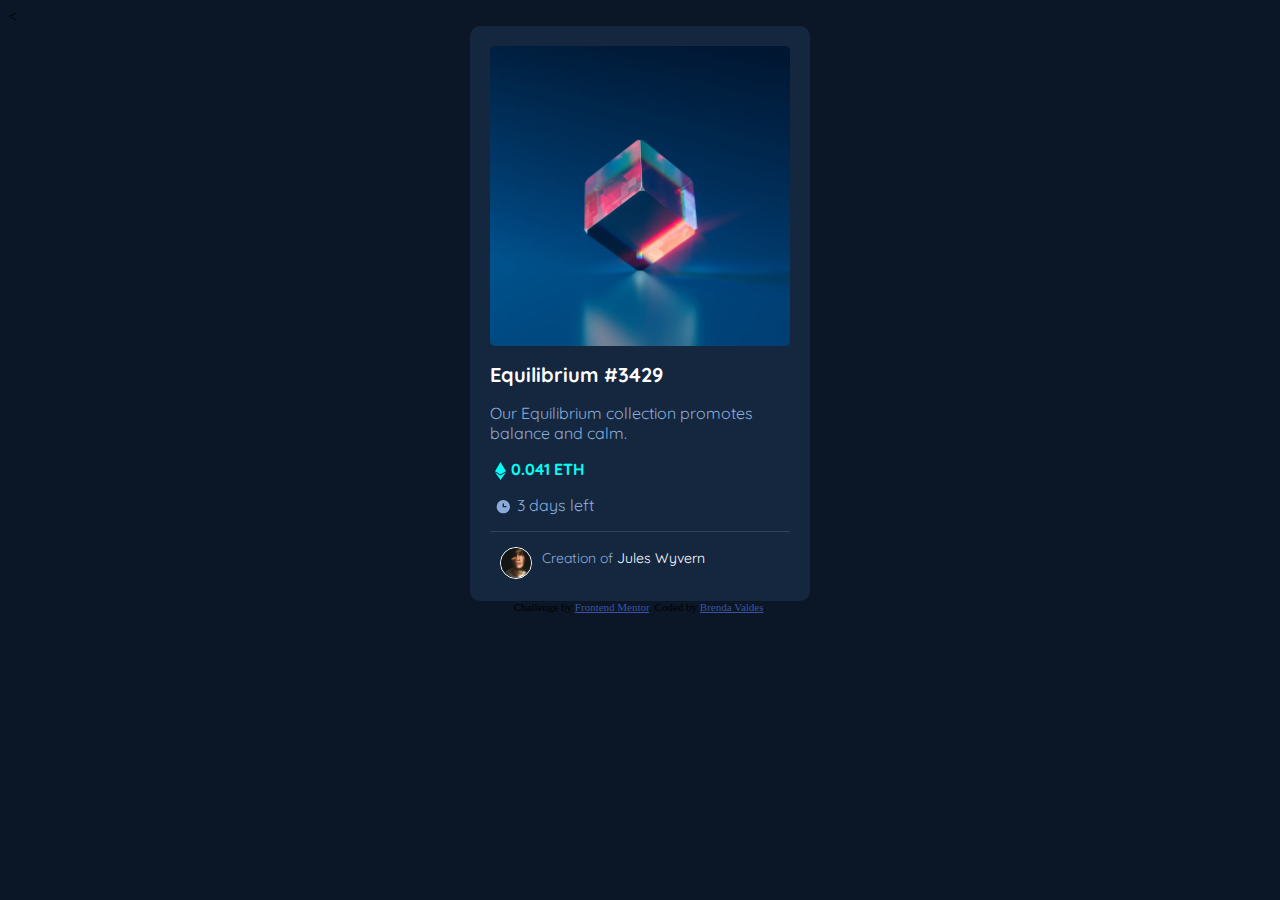
<file: HTML+CSS/nft-preview-card-component-main/index.html>
<!DOCTYPE html>
<html lang="en">
  <head>
    <meta charset="UTF-8" />
    <meta name="viewport" content="width=device-width, initial-scale=1.0" />
    <!-- displays site properly based on user's device -->

    <link href="https://cdn.jsdelivr.net/npm/bootstrap@5.2.0-beta1/dist/css/bootstrap.min.css" rel="stylesheet" integrity="sha384-0evHe/X+R7YkIZDRvuzKMRqM+OrBnVFBL6DOitfPri4tjfHxaWutUpFmBp4vmVor" crossorigin="anonymous">

    <link
      rel="icon"
      type="image/png"
      sizes="32x32"
      href="./images/favicon-32x32.png"
    />

    <link rel="stylesheet" href="styles.css">

    <script src="https://cdn.jsdelivr.net/npm/bootstrap@5.2.0-beta1/dist/js/bootstrap.bundle.min.js" integrity="sha384-pprn3073KE6tl6bjs2QrFaJGz5/SUsLqktiwsUTF55Jfv3qYSDhgCecCxMW52nD2" crossorigin="anonymous"></script>

    <title>Frontend Mentor | NFT preview card component</title>

  </head>
  <body>
    <
    <div id="main-frame">
      <img id="main-image" src="images/image-equilibrium.jpg" alt="a cube image">
      <h3 id="title">Equilibrium #3429</h3>

      <p>Our Equilibrium collection promotes balance and calm.</p>

      <div class="row">
        <div class="col" id="coin">
          <svg class="icon" width="11" height="18" xmlns="http://www.w3.org/2000/svg"><path d="M11 10.216 5.5 18 0 10.216l5.5 3.263 5.5-3.262ZM5.5 0l5.496 9.169L5.5 12.43 0 9.17 5.5 0Z" fill="hsl(178, 100%, 50%)"/></svg>
          <p>0.041 ETH</p>
        </div>
      
        <div class="col" id="time">
          <svg class="icon" width="17" height="17" xmlns="http://www.w3.org/2000/svg"><path d="M8.305 2.007a6.667 6.667 0 1 0 0 13.334 6.667 6.667 0 0 0 0-13.334Zm2.667 7.334H8.305a.667.667 0 0 1-.667-.667V6.007a.667.667 0 0 1 1.334 0v2h2a.667.667 0 0 1 0 1.334Z" fill="#8BACD9"/></svg>
          <p>3 days left</p>
        </div>
      </div>
      
      <footer>
        <img id="creator-image" src="images/image-avatar.png" alt="person image">
        <p id="creator-desc">Creation of <span>Jules Wyvern</span></p>
      </footer>
    </div>

    <div class="attribution">
      Challenge by
      <a href="https://www.frontendmentor.io?ref=challenge" target="_blank"
        >Frontend Mentor</a
      >. Coded by <a href="#">Brenda Valdes</a>.
    </div>
  </body>
</html>
</file>
<file: HTML+CSS/huddle-landing-page-with-curved-sections-master/styles.css>
body{
    
}

.navbar{
    padding: 3%;
}

.btn{   
    border: 1px solid hsl(322, 100%, 66%);
    border-radius: 25px; 
    padding: 5px 20px;
}

.btn-sec{
    background-color: hsl(322, 100%, 66%);
    color: #fff;
    font-size: 12px;
    font-weight: bold;
    padding: 10px 40px;
}

#btn-nav{
    background-color: #fff;
    color: hsl(322, 100%, 66%);
}

.container{
    padding: 5%;
    text-align: center;
}

.heading{
    font-family: 'Quicksand', sans-serif;
    font-weight: bold;
}

#main-container{
    margin-top: 50px;
}

#main-title{
    font-size: 50px;
    padding: 0 1%;
}

#main-info{
    padding: 2% 30%;
    font-size: 14px;
}

h2{
    font-size: 70px;
}

.people-img{
    width: 10%;
}

.info-container{
    text-align: left;
}

.decoration{
    position: relative;
    right: 130px;
}

.deco-bottom{
    position: relative;
    bottom: 180px;
}

#bottom-box{
    background-color: hsl(192, 100%, 9%);
    color: #fff;
    text-align: left;
}

.left-bottom-col{
    padding: 10%;
}

.right-bottom-col{
    padding: 10% 5%;
    position: relative;
    right: 100px;
}

.icon-contact{
    float: left;
    margin: 5px 10px 0 0;
}

#text-bottom{
    margin-top: 15px;
    
}

footer{
    background-color: hsl(192, 100%, 9%);
}

.btn-sus{
    float: right;
    position: relative;
    bottom: 5px;
    right: 20px;
}
</file>
<file: HTML+CSS/nft-preview-card-component-main/styles.css>
@import url('https://fonts.googleapis.com/css2?family=Quicksand:wght@300;700&display=swap');

body{
  background-color: #0B1726;  
   
}

#main-frame{
  background-color: #15273F;
  border-radius: 10px;
  color:hsl(215, 51%, 70%);
  font-family: 'Quicksand', sans-serif;
  margin: auto;
  padding: 20px;
  width: 300px;
  
}

#main-image{
  width: 100%;
  border-radius: 5px;
}

p{
  font-size: 16px;
}

#title{
  color: #ffff;
  font-weight: bolder;
  font-size: 20px;
  margin: 12px 0;
}

.icon{
  float: left;
  margin: 3px 5px ;
}

#coin{
  color: hsl(178, 100%, 50%);
  font-weight: bold;
}

#time{
  
  
}

footer{
  border-top: 1px solid hsl(215, 32%, 27%);
  padding-top: 1%;
  margin-top: 2%;
  padding-top: 15px;
}

#creator-image{
  border: 1px solid #ffff;
  border-radius: 50%;
  float: left;
  margin: 0 10px;
  width: 10%;

}

#creator-desc{
  font-size: 14px;
  margin-top: 2px;
}

span{
  color: #ffff;
}

.attribution {
  font-size: 11px;
  text-align: center;
}

.attribution a {
  color: hsl(228, 45%, 44%);
}
</file>
